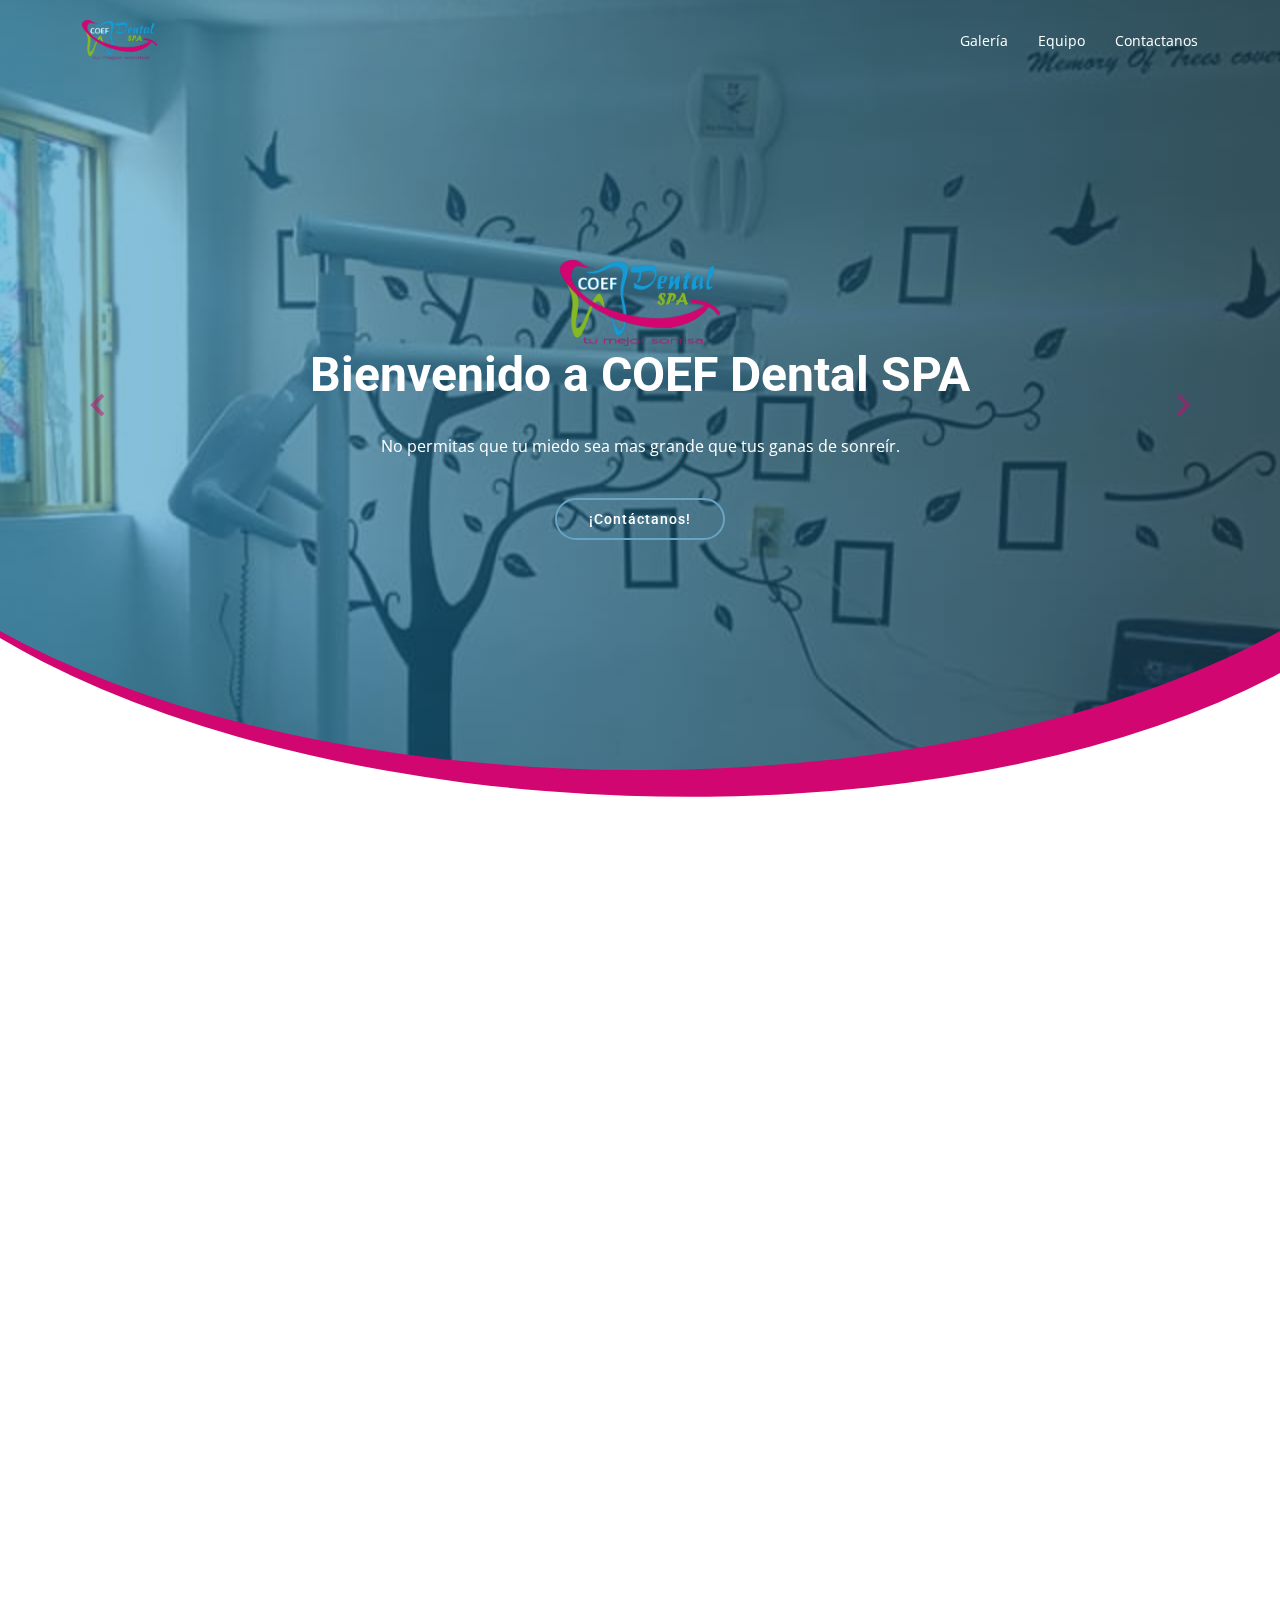
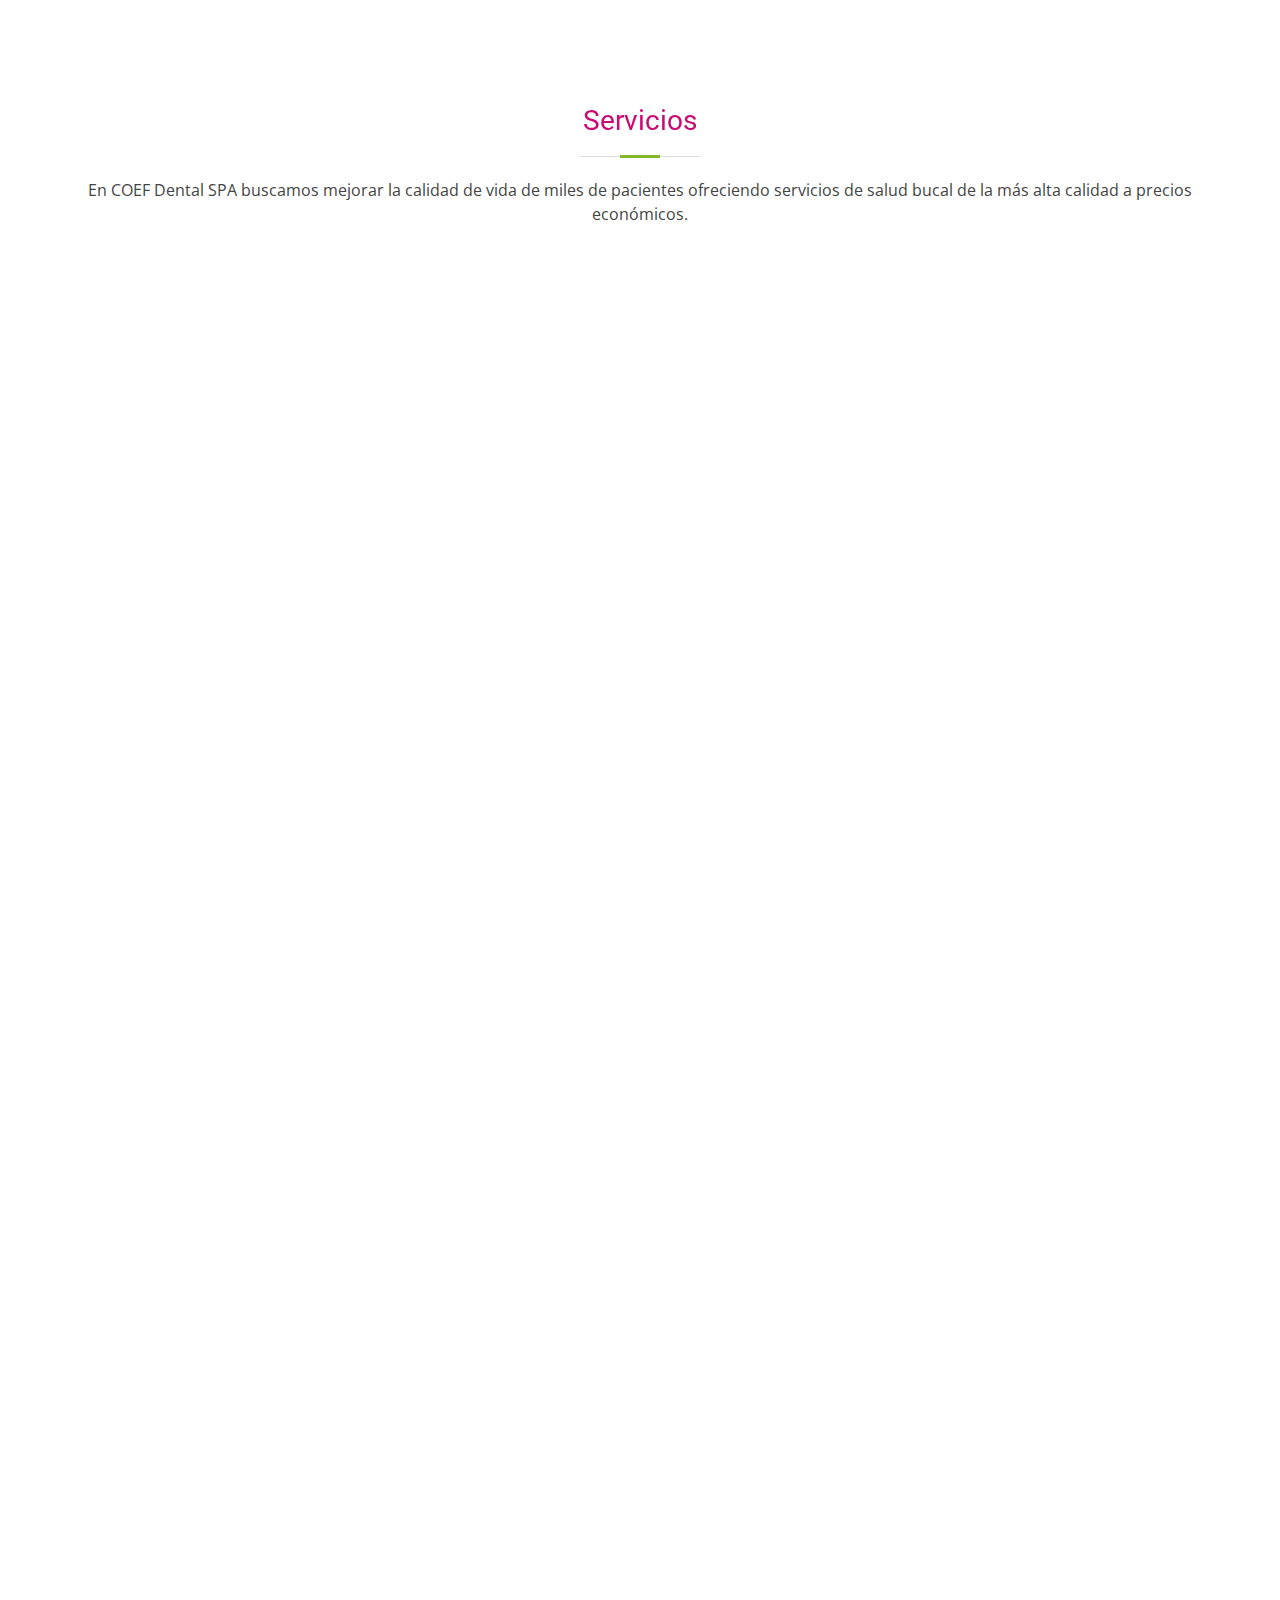
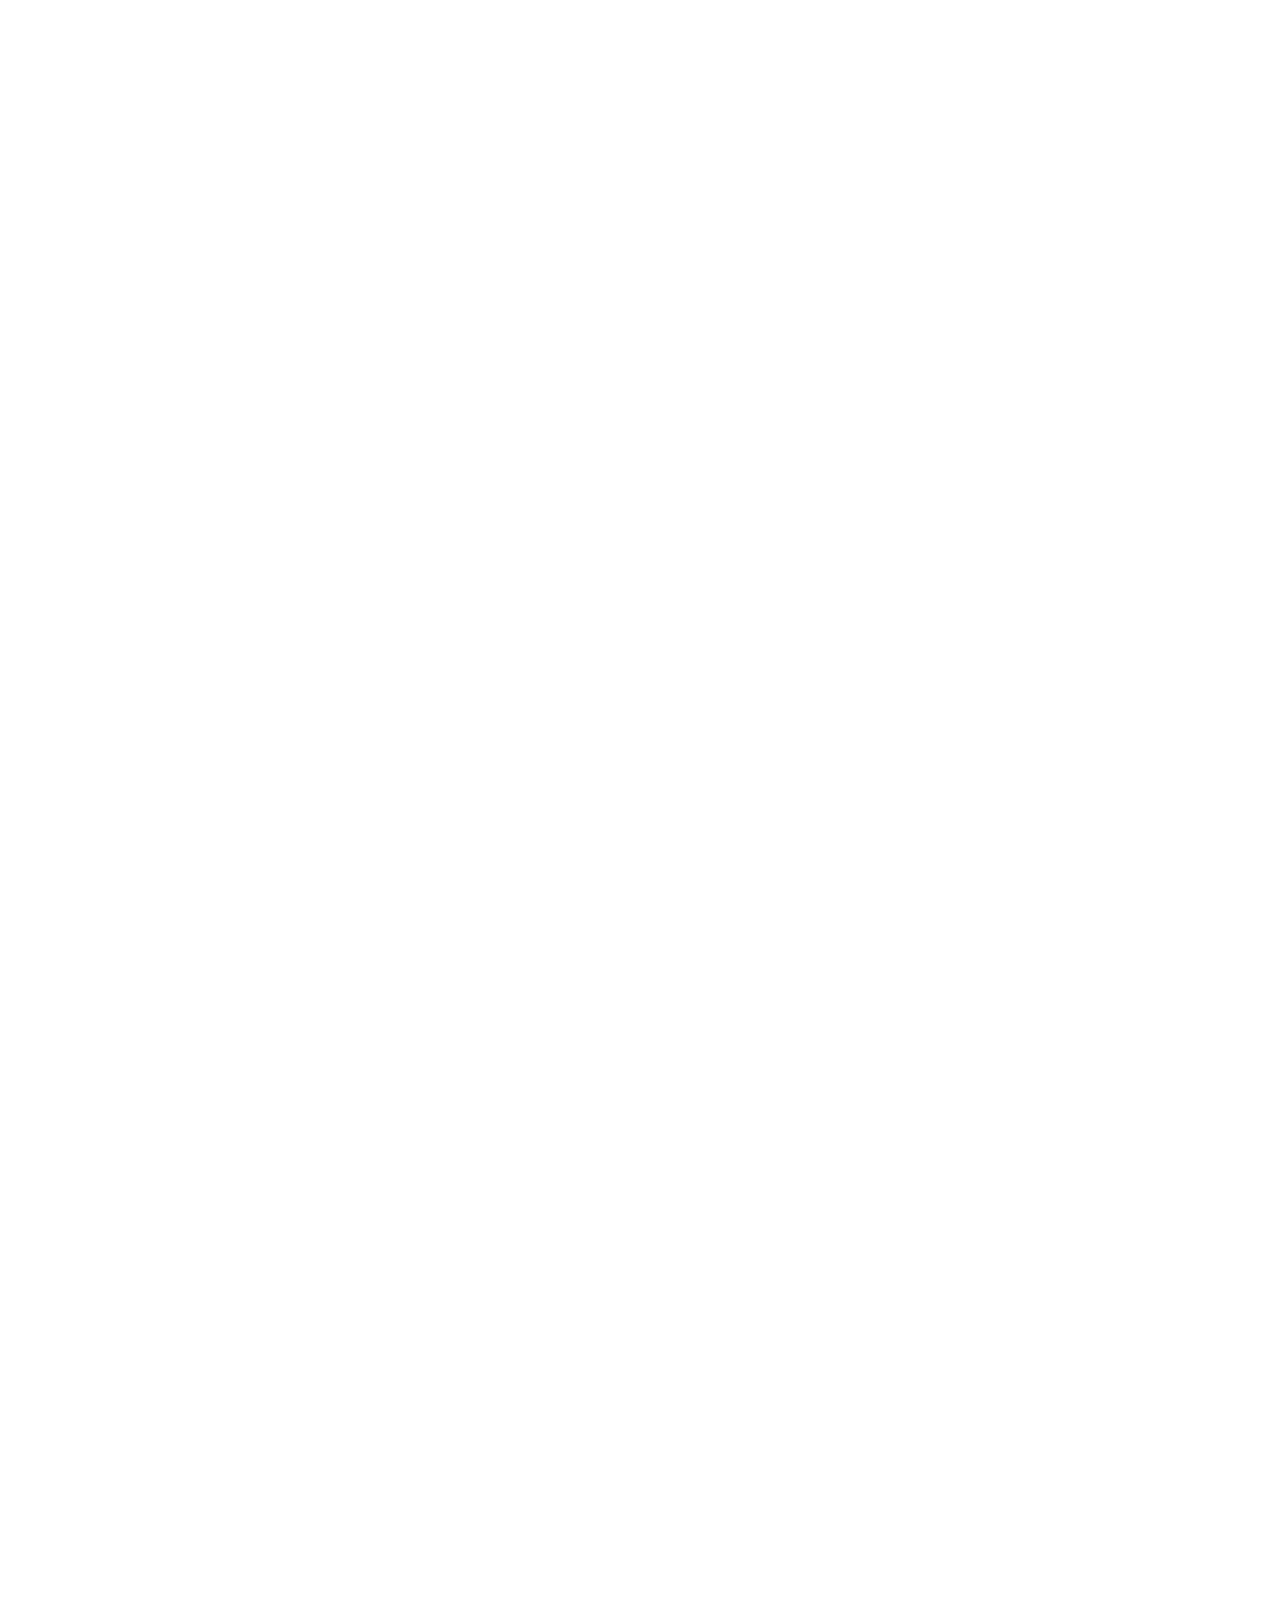
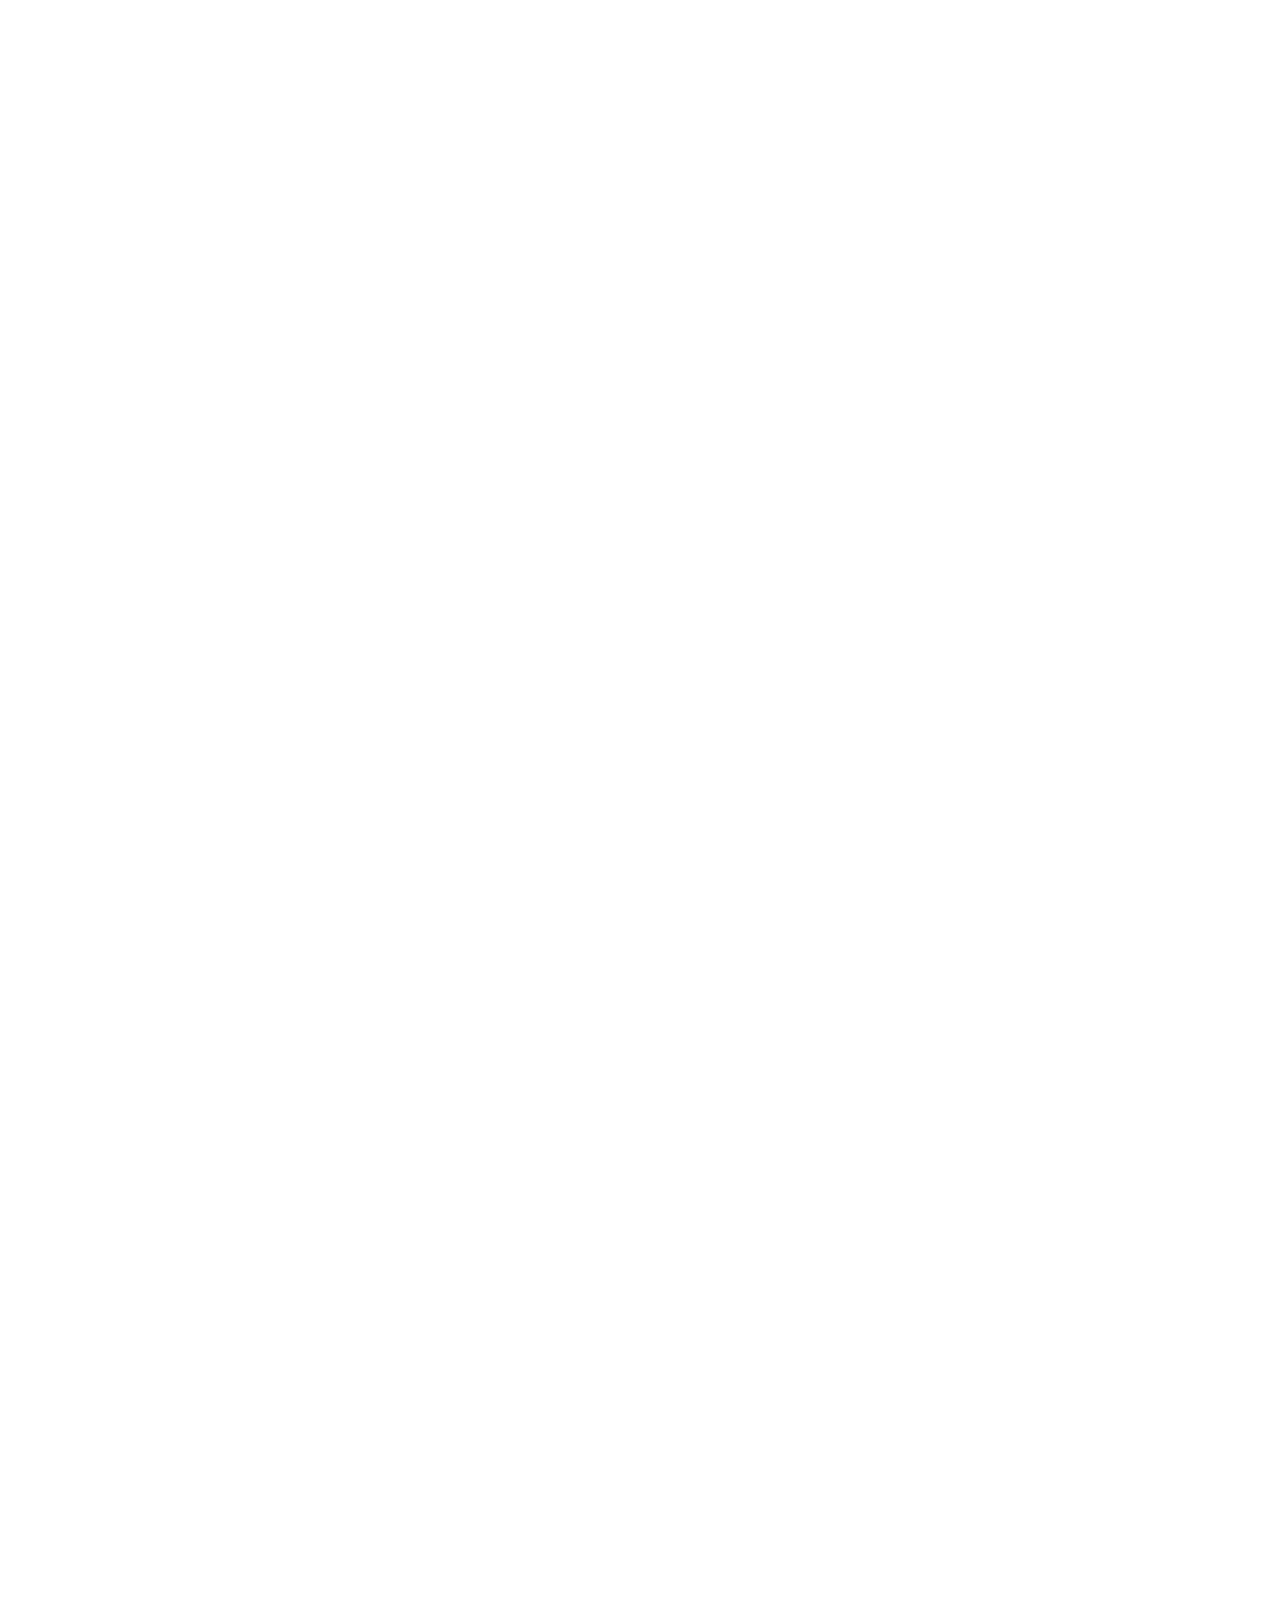
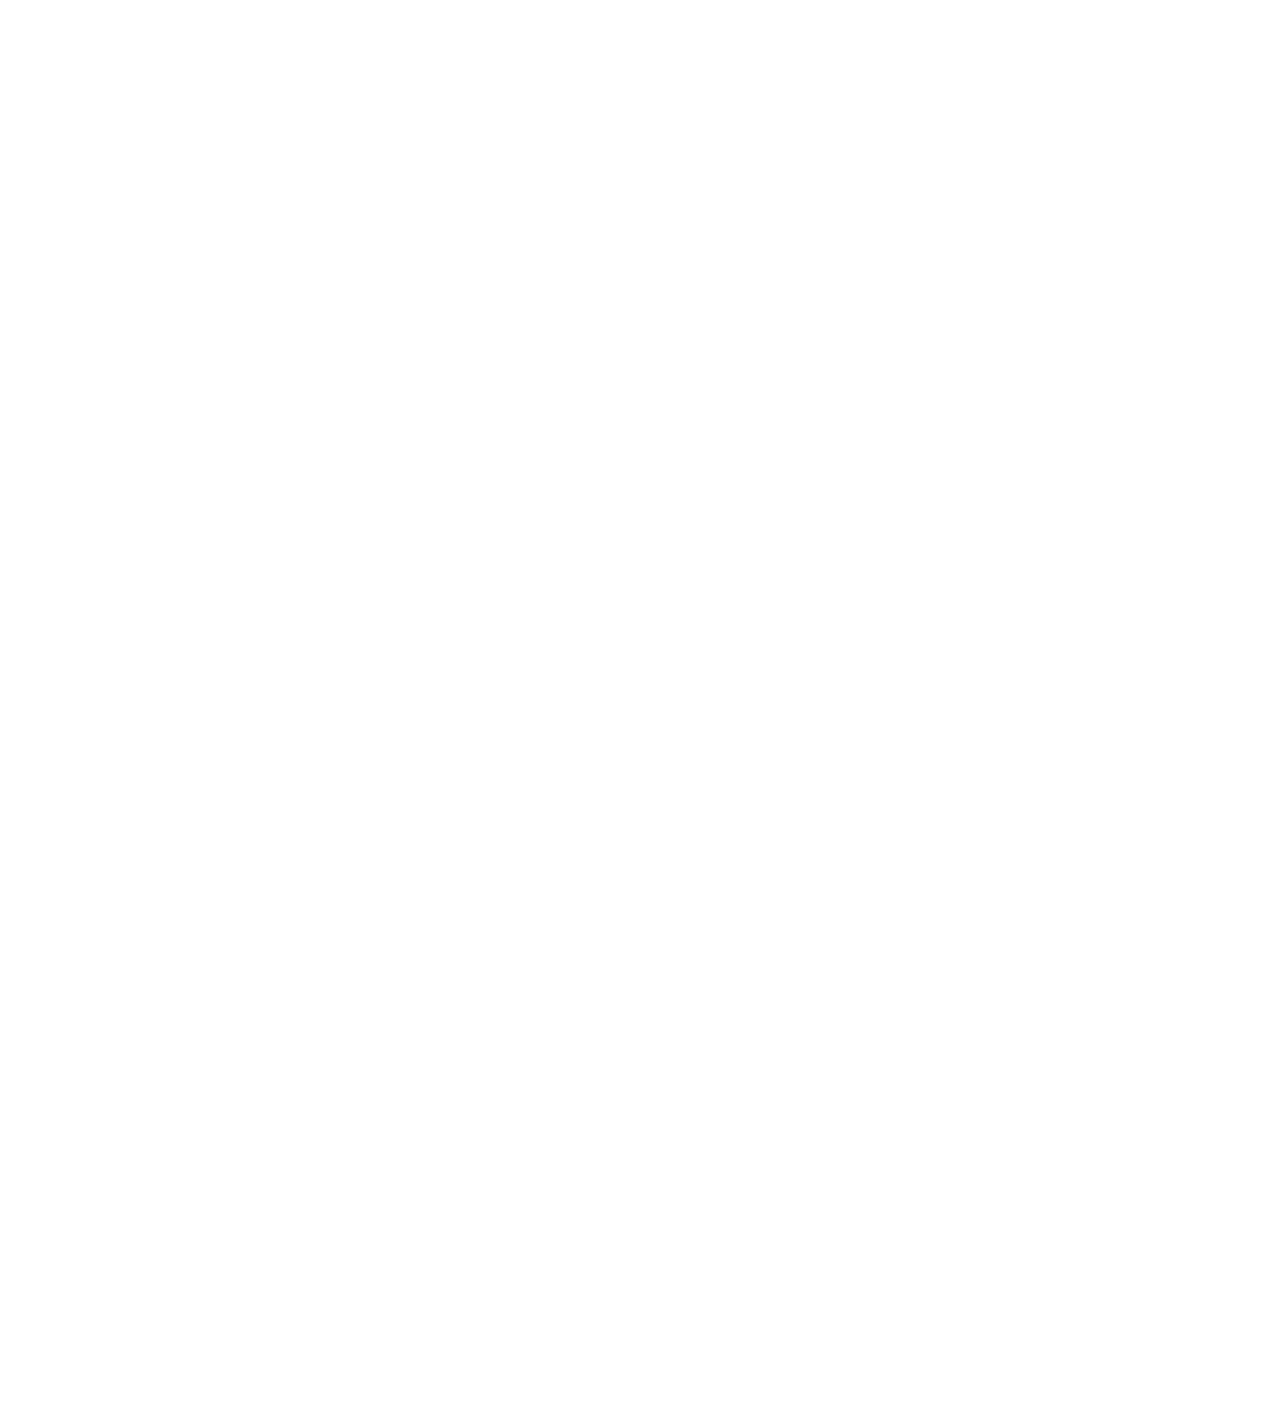
<file: index.html>
<!DOCTYPE html>
<html lang="en">

<head>
	<meta charset="utf-8">
	<meta content="width=device-width, initial-scale=1.0" name="viewport">

	<title>COEF Dental SPA</title>
	<meta content="" name="description">
	<meta content="" name="keywords">
	<meta name="author" content="djdither@gmail.com">
	<!-- Favicons -->
	<link href="assets/img/Coef.png" rel="icon">
	<link href="assets/img/apple-touch-icon.png" rel="apple-touch-icon">

	<!-- Google Fonts -->
	<link href="https://fonts.googleapis.com/css?family=Open+Sans:300,300i,400,400i,600,600i,700,700i|Roboto:300,300i,400,400i,500,500i,700,700i&display=swap" rel="stylesheet">

	<!-- Vendor CSS Files -->
	<link href="assets/vendor/animate.css/animate.min.css" rel="stylesheet">
	<link href="assets/vendor/aos/aos.css" rel="stylesheet">
	<link href="assets/vendor/bootstrap/css/bootstrap.min.css" rel="stylesheet">
	<link href="assets/vendor/bootstrap-icons/bootstrap-icons.css" rel="stylesheet">
	<link href="assets/vendor/boxicons/css/boxicons.min.css" rel="stylesheet">
	<link href="assets/vendor/glightbox/css/glightbox.min.css" rel="stylesheet">
	<link href="assets/vendor/swiper/swiper-bundle.min.css" rel="stylesheet">

	<!-- Template Main CSS File -->
	<link href="assets/css/style.css" rel="stylesheet">

	<!-- =======================================================
	* Template Name: COEF Dental SPA - v4.8.0
	* Template URL: https://bootstrapmade.com/free-bootstrap-template-corporate-COEF Dental SPA/
	* Author: BootstrapMade.com
	* License: https://bootstrapmade.com/license/
	======================================================== -->
</head>

<body>

	<!-- ======= Header ======= -->
	<header id="header" class="fixed-top d-flex align-items-center header-transparent">
		<div class="container d-flex justify-content-between align-items-center">

			<div class="logo">
				<!--<a href="/Home/Index"><img class="" src="assets/img/Dental_Spa.png"></a>
				<h1 style="display:none;" class="text-light"><a href="index.html"><span>COEF Dental SPA</span></a></h1>-->
				<!-- Uncomment below if you prefer to use an image logo -->
				<a href="index.html"><img src="assets/img/Coef Dental_Spa.png" alt="" class="img-fluid"></a>
			</div>

			<nav id="navbar" class="navbar">
				<ul>
					<!--<li><a class="active " href="index.html">Home</a></li>-->
					<!--<li><a href="about.html">About</a></li>-->
					<!--<li><a href="services.html">Services</a></li>-->
					<li><a href="portfolio.html">Galería</a></li>
					<li><a href="team.html">Equipo</a></li>
					<!--<li><a href="blog.html">Blog</a></li>-->
					<!--<li class="dropdown"><a href="#"><span>Drop Down</span> <i class="bi bi-chevron-down"></i></a>
					  <ul>
						<li><a href="#">Drop Down 1</a></li>
						<li class="dropdown"><a href="#"><span>Deep Drop Down</span> <i class="bi bi-chevron-right"></i></a>
						  <ul>
							<li><a href="#">Deep Drop Down 1</a></li>
							<li><a href="#">Deep Drop Down 2</a></li>
							<li><a href="#">Deep Drop Down 3</a></li>
							<li><a href="#">Deep Drop Down 4</a></li>
							<li><a href="#">Deep Drop Down 5</a></li>
						  </ul>
						</li>
						<li><a href="#">Drop Down 2</a></li>
						<li><a href="#">Drop Down 3</a></li>
						<li><a href="#">Drop Down 4</a></li>
					  </ul>
					</li>-->
					<li><a href="contact.html">Contactanos</a></li>
				</ul>
				<i class="bi bi-list mobile-nav-toggle"></i>
			</nav><!-- .navbar -->

		</div>
	</header><!-- End Header -->
	<!-- ======= Hero Section ======= -->
	<section id="hero" class="d-flex justify-cntent-center align-items-center">
		<div id="heroCarousel" class="container carousel carousel-fade" data-bs-ride="carousel" data-bs-interval="5000">

			<!-- Slide 1 -->
			<div class="carousel-item active">
				<div class="carousel-container">
					<a class="animate__animated animate__fadeInDown " href="index.html"><img class="Dentallog" src="assets/img/Coef Dental_Spa.png" alt="COEF COEF Dental SPA"></a>
					<h2 class="animate__animated animate__fadeInDown">Bienvenido a <span>COEF Dental SPA</span></h2>
					<p class="animate__animated animate__fadeInUp">No permitas que tu miedo sea mas grande que tus ganas de sonreír.</p>
					<a href="https://api.whatsapp.com/send?phone=525539805529&app=facebook&entry_point=page_cta" target="_blank" class="btn-get-started animate__animated animate__fadeInUp">¡Contáctanos!</a>
				</div>
			</div>

			<!-- Slide 2 -->
			<div class="carousel-item">
				<div class="carousel-container">
					<a class="animate__animated animate__fadeInDown " href="index.html"><img class="Dentallog" src="assets/img/Coef Dental_Spa.png" alt="COEF COEF Dental SPA"></a>
					<h2 class="animate__animated animate__fadeInDown">Cuídate y cuídanos</h2>
					<p class="animate__animated animate__fadeInUp">No es momento de bajar la guardia, porque la pandemia sigue vigente y nuestra salud todavía está en riesgo. Cuídate y cuídanos para qué Ecatepec se convierta en ejemplo con el uso obligatorio del cubre bocas.</p>
					<a href="https://api.whatsapp.com/send?phone=525539805529&app=facebook&entry_point=page_cta" target="_blank" class="btn-get-started animate__animated animate__fadeInUp">¡Contáctanos!</a>
				</div>
			</div>

			<!-- Slide 3 -->
			<div class="carousel-item">
				<div class="carousel-container">
					<a class="animate__animated animate__fadeInDown " href="index.html"><img class="Dentallog" src="assets/img/Coef Dental_Spa.png" alt="COEF COEF Dental SPA"></a>
					<h2 class="animate__animated animate__fadeInDown">¡Cuida tus dientes!</h2>
					<p class="animate__animated animate__fadeInUp">El tiempo lo cura todo… menos las caries, esas las cura el dentista.</p>
					<a href="https://api.whatsapp.com/send?phone=525539805529&app=facebook&entry_point=page_cta" target="_blank" class="btn-get-started animate__animated animate__fadeInUp">¡Contáctanos!</a>
				</div>
			</div>

			<a class="carousel-control-prev" href="#heroCarousel" role="button" data-bs-slide="prev">
				<span class="carousel-control-prev-icon bx bx-chevron-left" aria-hidden="true"></span>
			</a>

			<a class="carousel-control-next" href="#heroCarousel" role="button" data-bs-slide="next">
				<span class="carousel-control-next-icon bx bx-chevron-right" aria-hidden="true"></span>
			</a>

		</div>
	</section><!-- End Hero -->

	<main id="main">

		<!-- ======= Services Section ======= -->
		<!--<section class="services">
		  <div class="container">

			<div class="row">
			  <div class="col-md-6 col-lg-3 d-flex align-items-stretch" data-aos="fade-up">
				<div class="icon-box icon-box-pink">
				  <div class="icon"><i class="bx bxl-dribbble"></i></div>
				  <h4 class="title"><a href="">Lorem Ipsum</a></h4>
				  <p class="description">Voluptatum deleniti atque corrupti quos dolores et quas molestias excepturi sint occaecati cupiditate non provident</p>
				</div>
			  </div>

			  <div class="col-md-6 col-lg-3 d-flex align-items-stretch" data-aos="fade-up" data-aos-delay="100">
				<div class="icon-box icon-box-cyan">
				  <div class="icon"><i class="bx bx-file"></i></div>
				  <h4 class="title"><a href="">Sed ut perspiciatis</a></h4>
				  <p class="description">Duis aute irure dolor in reprehenderit in voluptate velit esse cillum dolore eu fugiat nulla pariatur</p>
				</div>
			  </div>

			  <div class="col-md-6 col-lg-3 d-flex align-items-stretch" data-aos="fade-up" data-aos-delay="200">
				<div class="icon-box icon-box-green">
				  <div class="icon"><i class="bx bx-tachometer"></i></div>
				  <h4 class="title"><a href="">Magni Dolores</a></h4>
				  <p class="description">Excepteur sint occaecat cupidatat non proident, sunt in culpa qui officia deserunt mollit anim id est laborum</p>
				</div>
			  </div>

			  <div class="col-md-6 col-lg-3 d-flex align-items-stretch" data-aos="fade-up" data-aos-delay="200">
				<div class="icon-box icon-box-blue">
				  <div class="icon"><i class="bx bx-world"></i></div>
				  <h4 class="title"><a href="">Nemo Enim</a></h4>
				  <p class="description">At vero eos et accusamus et iusto odio dignissimos ducimus qui blanditiis praesentium voluptatum deleniti atque</p>
				</div>
			  </div>

			</div>

		  </div>
		</section>-->
		<!-- End Services Section -->
		<!-- ======= Promotion Section ======= -->
		<section class="contact" data-aos="fade-up" data-aos-easing="ease-in-out" data-aos-duration="500">
			<div class="container">

				<div class="row">
					<div class="col-lg-12">
						<!--img-->
						<img class="img-fluid  ImgServ" src="assets/img/Redes/Coef Dental Spa Ordodoncia.png" alt="COEF COEF Dental SPA Promotions">
						<br />
						<br />
						<a href="https://api.whatsapp.com/send?phone=525539805529&app=facebook&entry_point=page_cta" target="_blank">
							<button type="button" class="mx-auto d-block btn btn-primary sppb-btn-primary">¡Agenda tu cita!</button>
						</a>
						<!--End Video-->
					</div>
				</div>
			</div>
		</section><!-- End Promotion Section -->

		<!-- ======= Features Section ======= -->
		<section class="features">
			<div class="container">

				<div class="section-title">
					<h2 class="Serv">Servicios</h2>
					<p>En COEF Dental SPA buscamos mejorar la calidad de vida de miles de pacientes ofreciendo servicios de salud bucal de la más alta calidad a precios económicos.</p>
				</div>

				<!-- ======= Why Us Section ======= -->
				<section class="why-us section-bg" data-aos="fade-up" date-aos-delay="200">
					<div class="container">

						<div class="row">
							<div class="col-lg-6 video-box">
								<!--<img src="assets/img/why-us.jpg" class="img-fluid" alt="">-->
								<!--<a href="https://youtu.be/lYBBvGvxVe4" class="venobox play-btn mb-4" data-vbtype="video" data-autoplay="true"></a>-->
								<div class="d-none d-sm-none d-md-block embed-responsive embed-responsive-16by9 justify-content-center">
									<iframe class="mx-auto d-block ImgServ" width="560" height="315" src="https://www.youtube.com/embed/lYBBvGvxVe4" title="YouTube video player" frameborder="0" allow="accelerometer; autoplay; clipboard-write; encrypted-media; gyroscope; picture-in-picture" allowfullscreen></iframe>
								</div>
								<div class="d-block d-sm-block d-md-none embed-responsive embed-responsive-16by9 justify-content-center">
									<iframe class="mx-auto d-block ImgServ" width="315" height="auto" src="https://www.youtube.com/embed/lYBBvGvxVe4" title="YouTube video player" frameborder="0" allow="accelerometer; autoplay; clipboard-write; encrypted-media; gyroscope; picture-in-picture" allowfullscreen></iframe>
								</div>
								<br />
								<div class="icon-box">
									<div class="icon"><i class="bx bxs-hand-right"></i></div>
									<h2 style="text-align: center; line-height: 80px;"><a href="https://api.whatsapp.com/send?phone=525539805529&app=facebook&entry_point=page_cta" class="btn-get-started">¡Contáctanos!</a></h2>
								</div>
							</div>

							<div class="col-lg-6 d-flex flex-column justify-content-center p-5">

								<div class="icon-box">
									<div class="icon"><i class="bx bx-message-rounded-add"></i></div>
									<h4 class="title"><a href="">El bruxismo</a></h4>
									<p class="description">El bruxismo es un trastorno en el que rechinas, crujes o aprietas los dientes.</p>
								</div>

								<div class="icon-box">
									<div class="icon"><i class="bx bx-message-rounded-check"></i></div>
									<h4 class="title"><a href="">Causas</a></h4>
									<p class="description">Si tienes bruxismo, es posible que, de manera inconsciente, aprietes los dientes cuando estás despierto (bruxismo diurno) o que los aprietes o rechines mientras duermes (bruxismo nocturno).</p>
								</div>

							</div>
						</div>

					</div>
				</section><!-- End Why Us Section -->


				<div class="row" data-aos="fade-up">
					<div class="col-md-5">
						<img src="assets/img/features-1.png" class="img-fluid  ImgServ" alt="Ortodoncia - COEF Dental SPA">
					</div>
					<div class="col-md-7 pt-4">
						<h3 class="Serv">Ortodoncia</h3>
						<p class="fst-italic">
							La ortodoncia es la rama de la odontología que corrige la mala posición de los huesos y dientes mediante la aplicación de diferentes tipos de fuerzas con aparatos.
						</p>
						<ul>
							<li><i class="bi bi-check"></i> Por lo tanto, la ortodoncia tiene como objetivo contribuir al bienestar del paciente, mejorando la función y la estética de sus dientes.</li>
							<li><i class="bi bi-check"></i> Los aparatos utilizados pueden ser fijos (bandas y brackets) o removibles</li>
						</ul>
						<a href="https://api.whatsapp.com/send?phone=525539805529&app=facebook&entry_point=page_cta" target="_blank">
							<button type="button" class="mx-auto d-block btn btn-primary sppb-btn-primary">¡Agenda tu cita!</button>
						</a>
					</div>
				</div>

				<div class="row" data-aos="fade-up">
					<div class="col-md-5 order-1 order-md-2">
						<img src="assets/img/features-2.png" class="img-fluid ImgServ" alt="Endodoncias - COEF Dental SPA">
					</div>
					<div class="col-md-7 pt-5 order-2 order-md-1">
						<h3 class="Serv">Endodoncias</h3>
						<p class="fst-italic">
							La endodoncia es un tratamiento para dientes infectados o descompuestos gravemente cuya causa parte del nervio del diente.
						</p>
						<p>
							Algunos de los síntomas más comunes que pueden hacer pensar en la necesidad de una endodoncia son:
						</p>
						<ul>
							<li><i class="bi bi-check"></i>Dolor</li>
							<li><i class="bi bi-check"></i>Sensibilidad al calor o al frío de manera prolongada</li>
							<li><i class="bi bi-check"></i>Sensibilidad a la hora de masticar y al tacto</li>
							<li><i class="bi bi-check"></i>Hinchazón de las encías y decoloración</li>
						</ul>
						<a href="https://api.whatsapp.com/send?phone=525539805529&app=facebook&entry_point=page_cta" target="_blank">
							<button type="button" class="mx-auto d-block btn btn-primary sppb-btn-primary">¡Agenda tu cita!</button>
						</a>
					</div>
				</div>

				<div class="row" data-aos="fade-up">
					<div class="col-md-5">
						<img src="assets/img/features-3.png" class="img-fluid ImgServ" alt="Blanqueamiento  Dental - COEF Dental SPA">
					</div>
					<div class="col-md-7 pt-5">
						<h3 class="Serv">Blanqueamiento  Dental</h3>
						<p>Con el paso del tiempo, los dientes pierden su color original, y tienden a oscurecerse en tono además de perder un semblante saludable y brillante, se trata de un hecho inevitable, pero si solucionable.</p>
						<ul>
							<li><i class="bi bi-check"></i> Devuelve luminosidad a tus dientes y recupera su color natural.</li>
							<li><i class="bi bi-check"></i> Es un tratamiento cuyo objetivo es aclarar el color de los dientes.</li>
						</ul>
						<a href="https://api.whatsapp.com/send?phone=525539805529&app=facebook&entry_point=page_cta" target="_blank">
							<button type="button" class="mx-auto d-block btn btn-primary sppb-btn-primary">¡Agenda tu cita!</button>
						</a>
					</div>
				</div>

				<div class="row" data-aos="fade-up">
					<div class="col-md-5 order-1 order-md-2">
						<img src="assets/img/features-4.png" class="img-fluid ImgServ" alt="Bichectomia - COEF Dental SPA">
					</div>
					<div class="col-md-7 pt-5 order-2 order-md-1">
						<h3 class="Serv">Bichectomia</h3>
						<p class="fst-italic">
							Es una cirugía en donde se hace una incisión aproximadamente de 1 cm por dentro de la boca, se busca el tejido graso encapsulado (bolsas de Bichat) y se retiran para mejorar los rasgos faciales.
						</p>
						<p>
							Creando una ilusión óptica de tener una cara más alargada y delgada mejorando el aspecto estético.
						</p>
						<a href="https://api.whatsapp.com/send?phone=525539805529&app=facebook&entry_point=page_cta" target="_blank">
							<button type="button" class="mx-auto d-block btn btn-primary sppb-btn-primary">¡Agenda tu cita!</button>
						</a>
					</div>
				</div>

				<div class="row" data-aos="fade-up">
					<div class="col-md-5">
						<img src="assets/img/features-6.png" class="img-fluid ImgServ" alt="Implantes Dentales - COEF Dental SPA">
					</div>
					<div class="col-md-7 pt-5">
						<h3 class="Serv">Implantes Dentales</h3>
						<p>Los implantes son elementos metálicos que se ubican quirúrgicamente en los huesos maxilares, debajo de las encías. Una vez colocados en el lugar, el dentista puede colocar sobre ellos las coronas o puentes fijos que reemplazarán a las piezas dentarias perdidas.</p>
						<a href="https://api.whatsapp.com/send?phone=525539805529&app=facebook&entry_point=page_cta" target="_blank">
							<button type="button" class="mx-auto d-block btn btn-primary sppb-btn-primary">¡Agenda tu cita!</button>
						</a>
					</div>
				</div>

				<div class="row" data-aos="fade-up">
					<div class="col-md-5 order-1 order-md-2">
						<img src="assets/img/features-7.png" class="img-fluid ImgServ" alt="Cirugía de tercer molar - COEF Dental SPA">
					</div>
					<div class="col-md-7 pt-5 order-2 order-md-1">
						<h3 class="Serv">Cirugía de tercer molar</h3>
						<p class="fst-italic">
							La Cirugía de tercer molar o cirugía de las muelas del juicio, es un procedimiento quirúrgico para extraer los terceros molares, que son las últimas muelas en erupcionar, con frecuencia la boca no tiene suficiente espacio libre para acomodarse todos los dientes y al estar retenidos son capaces de generar numerosas complicaciones.
						</p>
						<a href="https://api.whatsapp.com/send?phone=525539805529&app=facebook&entry_point=page_cta" target="_blank">
							<button type="button" class="mx-auto d-block btn btn-primary sppb-btn-primary">¡Agenda tu cita!</button>
						</a>
					</div>
				</div>

				<div class="row" data-aos="fade-up">
					<div class="col-md-5">
						<img src="assets/img/features-8.png" class="img-fluid ImgServ" alt="Resinas altamente estéticas - COEF Dental SPA">
					</div>
					<div class="col-md-7 pt-5">
						<h3 class="Serv">Resinas altamente estéticas</h3>
						<p>
							Las resinas de alta estética es una solución para corregir: pequeñas imperfecciones, fracturas menores, caries, alteraciones de color, formas inadecuadas, dientes pequeños, etc.

							Las resinas de alta estética son del color del diente y se colocan en la superficie de los mismos para igualar su apariencia natural. Esto se hace después de eliminar algunas caries, fracturas que haya que restaurar; espacios entre los dientes y pequeñas imperfecciones, diente pequeño. En La Clínica Dental, utilizamos resinas de alta estética y de la más alta calidad, para lograr que sea imperceptible y poder lucir una sonrisa brillante.
						</p>
						<a href="https://api.whatsapp.com/send?phone=525539805529&app=facebook&entry_point=page_cta" target="_blank">
							<button type="button" class="mx-auto d-block btn btn-primary sppb-btn-primary">¡Agenda tu cita!</button>
						</a>
					</div>
				</div>

				<div class="row" data-aos="fade-up">
					<div class="col-md-5 order-1 order-md-2">
						<img src="assets/img/features-9.png" class="img-fluid ImgServ" alt="Coronas de zirconia - COEF Dental SPA">
					</div>
					<div class="col-md-7 pt-5 order-2 order-md-1">
						<h3 class="Serv">Coronas de zirconia</h3>
						<p class="fst-italic">
							Las coronas de circonio -o zirconio- son un método muy efectivo para recuperar la estética dental.
							<ul>
								<li><i class="bi bi-check"></i> También aportan una mayor resistencia al diente en caso de que este haya perdido parte de su superficie, y puede sustituirlo si al paciente le falta una pieza dental.</li>
								<li><i class="bi bi-check"></i> Gracias a las fundas dentales, la persona recupera la funcionalidad de su mandíbula e impide los peligros de la falta de dientes, como por ejemplo, la pérdida de hueso.</li>
								<li><i class="bi bi-check"></i> Es importante que, en ambos casos (tanto si se ha producido la pérdida de una pieza dental como si el diente natural está dañado), se refuerce la zona para evitar mayores problemas.</li>
							</ul>
						</p>
						<a href="https://api.whatsapp.com/send?phone=525539805529&app=facebook&entry_point=page_cta" target="_blank">
							<button type="button" class="mx-auto d-block btn btn-primary sppb-btn-primary">¡Agenda tu cita!</button>
						</a>
					</div>
				</div>

			</div>
		</section><!-- End Features Section -->

		<!-- ======= Tetstimonials Section ======= -->
		<section class="testimonials" data-aos="fade-up">
			<div class="container">

				<div class="section-title">
					<h2 class="Serv">Nuestras redes sociales</h2>
					<p>Visita nuestras redes sociales para esta en contacto, puedes encontrar promociones, descuentos e indicaciones de tratamientos dentales.</p>
				</div>

				<div class="testimonials-carousel swiper">
					<div class="swiper-wrapper">
						<div class="testimonial-item swiper-slide">
							<a href="https://www.facebook.com/COEF-Dental-SPA-782970758502606/?__tn__=-UC*F" target="_blank">
								<img src="assets/img/Redes/COEF Dental SPA_Facebook.png" class="testimonial-img" alt="">
							</a>
							<h3>Facebook</h3>
							<h4>COEF Dental SPA</h4>
							<p>
								<i class="bx bxs-quote-alt-left quote-icon-left"></i>
								En Facebook, puedes ver muchos de los casos clínicos e historias de nuestros clientes, no solo cuidamos tu salud dental, formamos parte de la comunidad.
								<i class="bx bxs-quote-alt-right quote-icon-right"></i>
							</p>
						</div>

						<div class="testimonial-item swiper-slide">
							<a href="https://twitter.com/SpaMeor" target="_blank">
								<img src="assets/img/Redes/COEF Dental SPA Twitter.png" class="testimonial-img" alt="Denta Spa Twitter">
							</a>

							<h3>Twitter</h3>
							<h4>COEF Dental SPA</h4>
							<p>
								<i class="bx bxs-quote-alt-left quote-icon-left"></i>
								Síguenos en twitter utilicemos el microblogging, para crear una comunicación, recuerda que manejamos muchos consejos dentales.
								<i class="bx bxs-quote-alt-right quote-icon-right"></i>
							</p>
						</div>

						<div class="testimonial-item swiper-slide">
							<a href="https://www.youtube.com/channel/UCYCFlMgtsr-5QurxvOlDYjw" target="_blank">
								<img src="assets/img/Redes/COEF Dental SPA Youtube.png" class="testimonial-img" alt="COEF Dental SPA Youtube">
							</a>
							<h3>Youtube</h3>
							<h4>COEF Dental SPA</h4>
							<p>
								<i class="bx bxs-quote-alt-left quote-icon-left"></i>
								Sigue nuestros contenidos y encuentra una nueva opción para entretenimiento dedicado al cuidado dental.
								<i class="bx bxs-quote-alt-right quote-icon-right"></i>
							</p>
						</div>

						<div class="testimonial-item swiper-slide">
							<a href="https://www.instagram.com/dentalspatumejorsonrisa/" target="_blank">
								<img src="assets/img/Redes/COEF Dental SPA Instagram.png" class="testimonial-img" alt="COEF Dental SPA Instagram">
							</a>
							<h3>Instagram</h3>
							<h4>COEF Dental SPA</h4>
							<p>
								<i class="bx bxs-quote-alt-left quote-icon-left"></i>
								Síguenos en Instagram no compartimos efectos o videos con cambios de estilo por de medio de IA, nosotros te mostramos un cambio estético dental.
								<i class="bx bxs-quote-alt-right quote-icon-right"></i>
							</p>
						</div>

						<div class="testimonial-item swiper-slide">
							<a href="https://api.whatsapp.com/send?phone=525539805529&app=facebook&entry_point=page_cta" target="_blank">
								<img src="assets/img/Redes/COEF Dental SPA Whatsapp.png" class="testimonial-img" alt="COEF Dental SPA Whatsapp">
							</a>
							<h3>Whatsapp</h3>
							<h4>COEF Dental SPA</h4>
							<p>
								<i class="bx bxs-quote-alt-left quote-icon-left"></i>
								Estamos interesados en tener comunicación oportuna par brindarte nuestros servicios, contáctanos y agenda tu cita solo da clic a la imagen de ¡Whatsapp!
								<i class="bx bxs-quote-alt-right quote-icon-right"></i>
							</p>
						</div>
					</div>
					<div class="swiper-pagination"></div>
				</div>

			</div>
		</section><!-- End Ttstimonials Section -->

		<!--Tetimonials vid-->
		<div class="container" data-aos="fade-up">
			<div class="section-title">
				<h2 class="Serv">Testimonio</h2>
				<p>Sra. Julia Quiroz, en <b>COEF Dental Spa</b> estamos comprometidos con su satisfacción y agradecemos sus comentarios.</p>
			</div>
			<div class="row">

				<div class="col-lg-12 entries">
					<article class="entry">
						<div class="entry-img video-box">
							<div class="d-none d-sm-none d-md-block embed-responsive embed-responsive-16by9 justify-content-center">
								<iframe class="mx-auto d-block ImgServ" width="560" height="315" src="https://www.youtube.com/embed/QlAeunjT9cs" title="YouTube video player" frameborder="0" allow="accelerometer; autoplay; clipboard-write; encrypted-media; gyroscope; picture-in-picture" allowfullscreen></iframe>
							</div>
							<div class="d-block d-sm-block d-md-none embed-responsive embed-responsive-16by9 justify-content-center">
								<iframe class="mx-auto d-block ImgServ" width="315" height="auto" src="https://www.youtube.com/embed/QlAeunjT9cs" title="YouTube video player" frameborder="0" allow="accelerometer; autoplay; clipboard-write; encrypted-media; gyroscope; picture-in-picture" allowfullscreen></iframe>
							</div>
						</div>
						<br />

					</article><!-- End blog entry -->
					<br />
					<a href="https://api.whatsapp.com/send?phone=525539805529&app=facebook&entry_point=page_cta" target="_blank">
						<button type="button" class="mx-auto d-block btn btn-primary sppb-btn-primary">¡Agenda tu cita!</button>
					</a>
					<br />
				</div>
			</div>
		</div>
		<!--End testimonials vid-->

	</main><!-- End #main -->
	<!-- ======= Footer ======= -->
	<footer id="footer" data-aos="fade-up" data-aos-easing="ease-in-out" data-aos-duration="500">

		<!--<div class="footer-newsletter">
		  <div class="container">
			<div class="row">
			  <div class="col-lg-6">
				<h4>Our Newsletter</h4>
				<p>Tamen quem nulla quae legam multos aute sint culpa legam noster magna</p>
			  </div>
			  <div class="col-lg-6">
				<form action="" method="post">
				  <input type="email" name="email"><input type="submit" value="Subscribe">
				</form>
			  </div>
			</div>
		  </div>
		</div>-->

		<div class="footer-top">
			<div class="container">
				<div class="row">

					<div class="col-lg-3 col-md-6 footer-links">
						<h4>Enlaces útiles</h4>
						<ul>
							<li><i class="bx bx-chevron-right"></i> <a href="#">Home</a></li>
							<li><i class="bx bx-chevron-right"></i> <a href="portfolio.html">Galería</a></li>
							<li><i class="bx bx-chevron-right"></i> <a href="team.html">Equipo</a></li>
							<li><i class="bx bx-chevron-right"></i> <a href="contact.html">Contactanos</a></li>
							<!--<li><i class="bx bx-chevron-right"></i> <a href="#">Privacy policy</a></li>-->
						</ul>
					</div>

					<div class="col-lg-3 col-md-6 footer-links">
						<h4>COEF Dental SPA</h4>
						<!--<ul>
						  <li><i class="bx bx-chevron-right"></i> <a href="#">Web Design</a></li>
						  <li><i class="bx bx-chevron-right"></i> <a href="#">Web Development</a></li>
						  <li><i class="bx bx-chevron-right"></i> <a href="#">Product Management</a></li>
						  <li><i class="bx bx-chevron-right"></i> <a href="#">Marketing</a></li>
						  <li><i class="bx bx-chevron-right"></i> <a href="#">Graphic Design</a></li>
						</ul>-->
						<a class="animate__animated animate__fadeInDown " href="index.html"><img class="Dentallog" src="assets/img/COEF Dental SPA mge.png" alt="COEF COEF Dental SPA"></a>
					</div>

					<div class="col-lg-3 col-md-6 footer-contact">
						<h4>Contactanos</h4>
						<p>
							Sta. Rita, Diego Rivera &<br>
							Col. Campiña de Aragon, CP: 55130<br>
							Ecatepec de Morelos, Méx. Méx. <br><br>
							<strong>Teléfono :</strong> 55 39 80 55 29<br>
							<strong>Teléfono 2:</strong> 55 57 90 82 62<br>
						</p>

					</div>

					<div class="col-lg-3 col-md-6 footer-info">
						<h3>Acerca de COEF Dental SPA</h3>
						<p>En COEF Dental SPA buscamos mejorar la calidad de vida de miles de pacientes ofreciendo servicios de salud bucal de la más alta calidad a precios económicos.</p>
						<div class="social-links mt-3">
							<a href="https://twitter.com/SpaMeor" target="_blank" class="twitter"><i class="bx bxl-twitter"></i></a>
							<a href="https://www.facebook.com/COEF-Dental-SPA-782970758502606/?__tn__=-UC*F" target="_blank" class="facebook"><i class="bx bxl-facebook"></i></a>
							<a href="https://www.instagram.com/dentalspatumejorsonrisa/" target="_blank" class="instagram"><i class="bx bxl-instagram"></i></a>
							<a href="https://www.youtube.com/channel/UCYCFlMgtsr-5QurxvOlDYjw" target="_blank" class="linkedin"><i class="bx bxl-youtube"></i></a>
						</div>
					</div>

				</div>
			</div>
		</div>

		<div class="container">
			<div class="copyright">
				&copy; Copyright <strong><span>COEF Dental SPA</span></strong>. All Rights Reserved
			</div>
			<div class="credits">
				<!-- All the links in the footer should remain intact. -->
				<!-- You can delete the links only if you purchased the pro version. -->
				<!-- Licensing information: https://bootstrapmade.com/license/ -->
				<!-- Purchase the pro version with working PHP/AJAX contact form: https://bootstrapmade.com/free-bootstrap-template-corporate-COEF Dental SPA/ -->
				Designed by <a href="https://didymas.github.io/Mi-CV-Dithier/" target="_blank">Dithier Macias</a>
			</div>
		</div>
	</footer><!-- End Footer -->

	<a href="#" class="back-to-top d-flex align-items-center justify-content-center"><i class="bi bi-arrow-up-short"></i></a>

	<!-- Vendor JS Files -->
	<script src="assets/vendor/purecounter/purecounter.js"></script>
	<script src="assets/vendor/aos/aos.js"></script>
	<script src="assets/vendor/bootstrap/js/bootstrap.bundle.min.js"></script>
	<script src="assets/vendor/glightbox/js/glightbox.min.js"></script>
	<script src="assets/vendor/isotope-layout/isotope.pkgd.min.js"></script>
	<script src="assets/vendor/swiper/swiper-bundle.min.js"></script>
	<script src="assets/vendor/waypoints/noframework.waypoints.js"></script>
	<script src="assets/vendor/php-email-form/validate.js"></script>

	<!-- Template Main JS File -->
	<script src="assets/js/main.js"></script>

</body>

</html>
</file>
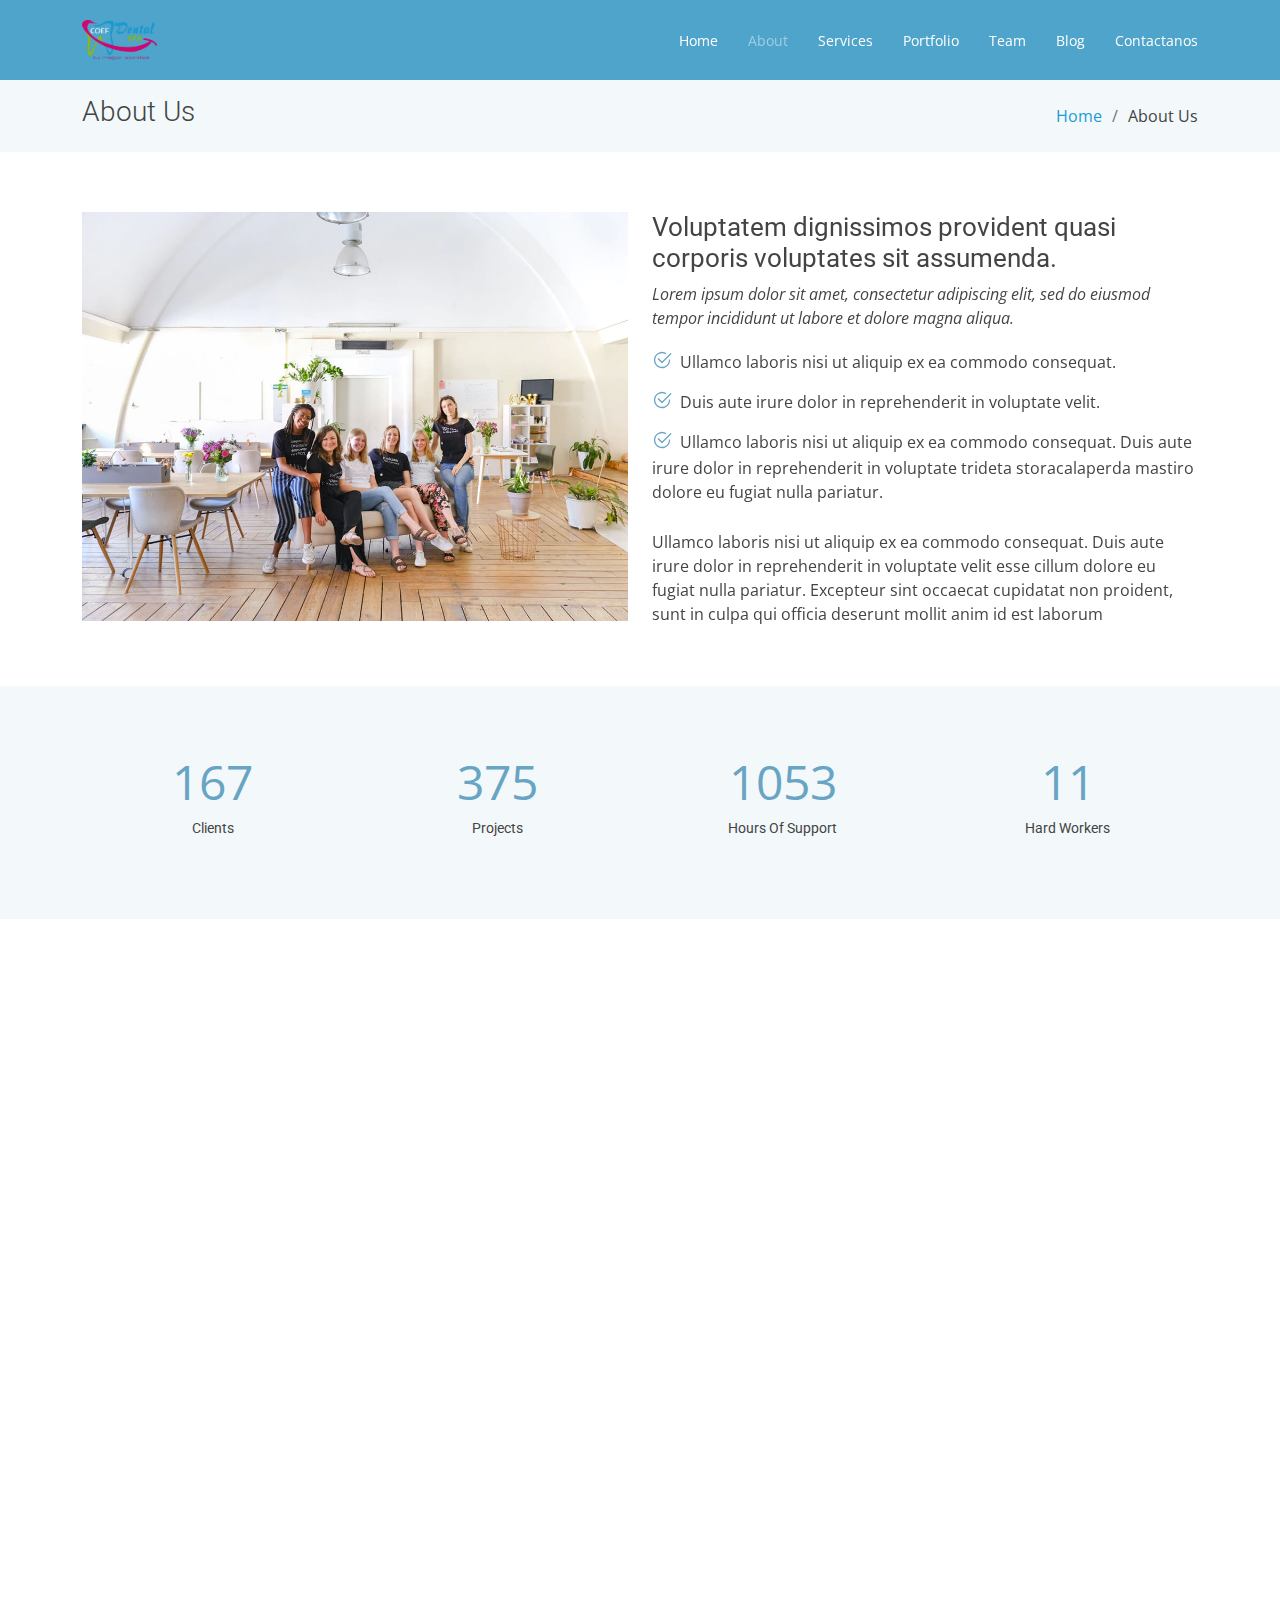
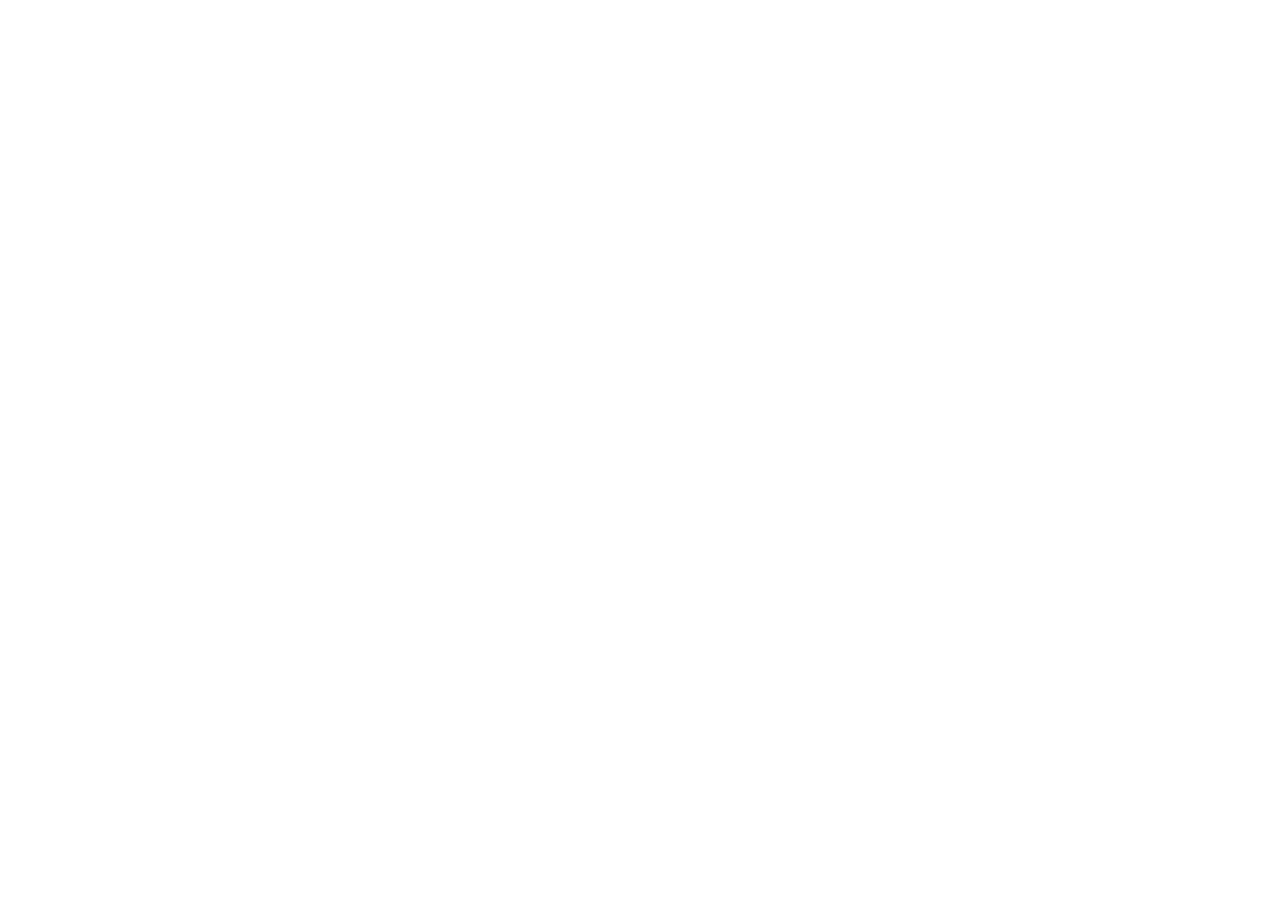
<file: about.html>
<!DOCTYPE html>
<html lang="en">

<head>
    <meta charset="utf-8">
    <meta content="width=device-width, initial-scale=1.0" name="viewport">

    <title>About - COEF Dental SPA</title>
    <meta content="" name="description">
    <meta content="" name="keywords">
    <meta name="author" content="djdither@gmail.com">
    <!-- Favicons -->
    <link href="assets/img/Coef.png" rel="icon">
    <link href="assets/img/apple-touch-icon.png" rel="apple-touch-icon">

    <!-- Google Fonts -->
    <link href="https://fonts.googleapis.com/css?family=Open+Sans:300,300i,400,400i,600,600i,700,700i|Roboto:300,300i,400,400i,500,500i,700,700i&display=swap" rel="stylesheet">

    <!-- Vendor CSS Files -->
    <link href="assets/vendor/animate.css/animate.min.css" rel="stylesheet">
    <link href="assets/vendor/aos/aos.css" rel="stylesheet">
    <link href="assets/vendor/bootstrap/css/bootstrap.min.css" rel="stylesheet">
    <link href="assets/vendor/bootstrap-icons/bootstrap-icons.css" rel="stylesheet">
    <link href="assets/vendor/boxicons/css/boxicons.min.css" rel="stylesheet">
    <link href="assets/vendor/glightbox/css/glightbox.min.css" rel="stylesheet">
    <link href="assets/vendor/swiper/swiper-bundle.min.css" rel="stylesheet">

    <!-- Template Main CSS File -->
    <link href="assets/css/style.css" rel="stylesheet">

    <!-- =======================================================
    * Template Name: COEF Dental SPA - v4.8.0
    * Template URL: https://bootstrapmade.com/free-bootstrap-template-corporate-COEF Dental SPA/
    * Author: BootstrapMade.com
    * License: https://bootstrapmade.com/license/
    ======================================================== -->
</head>

<body>

  <!-- ======= Header ======= -->
  <header id="header" class="fixed-top d-flex align-items-center ">
    <div class="container d-flex justify-content-between align-items-center">

        <div class="logo">
            <!--<h1 class="text-light"><a href="index.html"><span>COEF Dental SPA</span></a></h1>-->
            <!-- Uncomment below if you prefer to use an image logo -->
            <a href="index.html"><img src="assets/img/Coef Dental_Spa.png" alt="" class="img-fluid"></a>
        </div>

      <nav id="navbar" class="navbar">
        <ul>
          <li><a class="" href="index.html">Home</a></li>
          <li><a class="active" href="about.html">About</a></li>
          <li><a href="services.html">Services</a></li>
          <li><a href="portfolio.html">Portfolio</a></li>
          <li><a href="team.html">Team</a></li>
          <li><a href="blog.html">Blog</a></li>
          <!--<li class="dropdown"><a href="#"><span>Drop Down</span> <i class="bi bi-chevron-down"></i></a>
            <ul>
              <li><a href="#">Drop Down 1</a></li>
              <li class="dropdown"><a href="#"><span>Deep Drop Down</span> <i class="bi bi-chevron-right"></i></a>
                <ul>
                  <li><a href="#">Deep Drop Down 1</a></li>
                  <li><a href="#">Deep Drop Down 2</a></li>
                  <li><a href="#">Deep Drop Down 3</a></li>
                  <li><a href="#">Deep Drop Down 4</a></li>
                  <li><a href="#">Deep Drop Down 5</a></li>
                </ul>
              </li>
              <li><a href="#">Drop Down 2</a></li>
              <li><a href="#">Drop Down 3</a></li>
              <li><a href="#">Drop Down 4</a></li>
            </ul>
          </li>-->
          <li><a href="contact.html">Contactanos</a></li>
        </ul>
        <i class="bi bi-list mobile-nav-toggle"></i>
      </nav><!-- .navbar -->

    </div>
  </header><!-- End Header -->

  <main id="main">

    <!-- ======= About Us Section ======= -->
    <section class="breadcrumbs">
      <div class="container">

        <div class="d-flex justify-content-between align-items-center">
          <h2>About Us</h2>
          <ol>
            <li><a href="index.html">Home</a></li>
            <li>About Us</li>
          </ol>
        </div>

      </div>
    </section><!-- End About Us Section -->

    <!-- ======= About Section ======= -->
    <section class="about" data-aos="fade-up">
      <div class="container">

        <div class="row">
          <div class="col-lg-6">
            <img src="assets/img/about.jpg" class="img-fluid" alt="">
          </div>
          <div class="col-lg-6 pt-4 pt-lg-0">
            <h3>Voluptatem dignissimos provident quasi corporis voluptates sit assumenda.</h3>
            <p class="fst-italic">
              Lorem ipsum dolor sit amet, consectetur adipiscing elit, sed do eiusmod tempor incididunt ut labore et dolore
              magna aliqua.
            </p>
            <ul>
              <li><i class="bi bi-check2-circle"></i> Ullamco laboris nisi ut aliquip ex ea commodo consequat.</li>
              <li><i class="bi bi-check2-circle"></i> Duis aute irure dolor in reprehenderit in voluptate velit.</li>
              <li><i class="bi bi-check2-circle"></i> Ullamco laboris nisi ut aliquip ex ea commodo consequat. Duis aute irure dolor in reprehenderit in voluptate trideta storacalaperda mastiro dolore eu fugiat nulla pariatur.</li>
            </ul>
            <p>
              Ullamco laboris nisi ut aliquip ex ea commodo consequat. Duis aute irure dolor in reprehenderit in voluptate
              velit esse cillum dolore eu fugiat nulla pariatur. Excepteur sint occaecat cupidatat non proident, sunt in
              culpa qui officia deserunt mollit anim id est laborum
            </p>
          </div>
        </div>

      </div>
    </section><!-- End About Section -->

    <!-- ======= Facts Section ======= -->
    <section class="facts section-bg" data-aos="fade-up">
      <div class="container">

        <div class="row counters">

          <div class="col-lg-3 col-6 text-center">
            <span data-purecounter-start="0" data-purecounter-end="232" data-purecounter-duration="1" class="purecounter"></span>
            <p>Clients</p>
          </div>

          <div class="col-lg-3 col-6 text-center">
            <span data-purecounter-start="0" data-purecounter-end="521" data-purecounter-duration="1" class="purecounter"></span>
            <p>Projects</p>
          </div>

          <div class="col-lg-3 col-6 text-center">
            <span data-purecounter-start="0" data-purecounter-end="1463" data-purecounter-duration="1" class="purecounter"></span>
            <p>Hours Of Support</p>
          </div>

          <div class="col-lg-3 col-6 text-center">
            <span data-purecounter-start="0" data-purecounter-end="15" data-purecounter-duration="1" class="purecounter"></span>
            <p>Hard Workers</p>
          </div>

        </div>

      </div>
    </section><!-- End Facts Section -->

    <!-- ======= Our Skills Section ======= -->
    <section class="skills" data-aos="fade-up">
      <div class="container">

        <div class="section-title">
          <h2>Our Skills</h2>
          <p>Magnam dolores commodi suscipit. Necessitatibus eius consequatur ex aliquid fuga eum quidem. Sit sint consectetur velit. Quisquam quos quisquam cupiditate. Et nemo qui impedit suscipit alias ea. Quia fugiat sit in iste officiis commodi quidem hic quas.</p>
        </div>

        <div class="skills-content">

          <div class="progress">
            <div class="progress-bar bg-success" role="progressbar" aria-valuenow="100" aria-valuemin="0" aria-valuemax="100">
              <span class="skill">HTML <i class="val">100%</i></span>
            </div>
          </div>

          <div class="progress">
            <div class="progress-bar bg-info" role="progressbar" aria-valuenow="90" aria-valuemin="0" aria-valuemax="100">
              <span class="skill">CSS <i class="val">90%</i></span>
            </div>
          </div>

          <div class="progress">
            <div class="progress-bar bg-warning" role="progressbar" aria-valuenow="75" aria-valuemin="0" aria-valuemax="100">
              <span class="skill">JavaScript <i class="val">75%</i></span>
            </div>
          </div>

          <div class="progress">
            <div class="progress-bar bg-danger" role="progressbar" aria-valuenow="55" aria-valuemin="0" aria-valuemax="100">
              <span class="skill">Photoshop <i class="val">55%</i></span>
            </div>
          </div>

        </div>

      </div>
    </section><!-- End Our Skills Section -->

    <!-- ======= Tetstimonials Section ======= -->
    <section class="testimonials" data-aos="fade-up">
      <div class="container">

        <div class="section-title">
          <h2>Tetstimonials</h2>
          <p>Magnam dolores commodi suscipit. Necessitatibus eius consequatur ex aliquid fuga eum quidem. Sit sint consectetur velit. Quisquam quos quisquam cupiditate. Et nemo qui impedit suscipit alias ea. Quia fugiat sit in iste officiis commodi quidem hic quas.</p>
        </div>

        <div class="testimonials-carousel swiper">
          <div class="swiper-wrapper">
            <div class="testimonial-item swiper-slide">
              <img src="assets/img/testimonials/testimonials-1.jpg" class="testimonial-img" alt="">
              <h3>Saul Goodman</h3>
              <h4>Ceo &amp; Founder</h4>
              <p>
                <i class="bx bxs-quote-alt-left quote-icon-left"></i>
                Proin iaculis purus consequat sem cure digni ssim donec porttitora entum suscipit rhoncus. Accusantium quam, ultricies eget id, aliquam eget nibh et. Maecen aliquam, risus at semper.
                <i class="bx bxs-quote-alt-right quote-icon-right"></i>
              </p>
            </div>

            <div class="testimonial-item swiper-slide">
              <img src="assets/img/testimonials/testimonials-2.jpg" class="testimonial-img" alt="">
              <h3>Sara Wilsson</h3>
              <h4>Designer</h4>
              <p>
                <i class="bx bxs-quote-alt-left quote-icon-left"></i>
                Export tempor illum tamen malis malis eram quae irure esse labore quem cillum quid cillum eram malis quorum velit fore eram velit sunt aliqua noster fugiat irure amet legam anim culpa.
                <i class="bx bxs-quote-alt-right quote-icon-right"></i>
              </p>
            </div>

            <div class="testimonial-item swiper-slide">
              <img src="assets/img/testimonials/testimonials-3.jpg" class="testimonial-img" alt="">
              <h3>Jena Karlis</h3>
              <h4>Store Owner</h4>
              <p>
                <i class="bx bxs-quote-alt-left quote-icon-left"></i>
                Enim nisi quem export duis labore cillum quae magna enim sint quorum nulla quem veniam duis minim tempor labore quem eram duis noster aute amet eram fore quis sint minim.
                <i class="bx bxs-quote-alt-right quote-icon-right"></i>
              </p>
            </div>

            <div class="testimonial-item swiper-slide">
              <img src="assets/img/testimonials/testimonials-4.jpg" class="testimonial-img" alt="">
              <h3>Matt Brandon</h3>
              <h4>Freelancer</h4>
              <p>
                <i class="bx bxs-quote-alt-left quote-icon-left"></i>
                Fugiat enim eram quae cillum dolore dolor amet nulla culpa multos export minim fugiat minim velit minim dolor enim duis veniam ipsum anim magna sunt elit fore quem dolore labore illum veniam.
                <i class="bx bxs-quote-alt-right quote-icon-right"></i>
              </p>
            </div>

            <div class="testimonial-item swiper-slide">
              <img src="assets/img/testimonials/testimonials-5.jpg" class="testimonial-img" alt="">
              <h3>John Larson</h3>
              <h4>Entrepreneur</h4>
              <p>
                <i class="bx bxs-quote-alt-left quote-icon-left"></i>
                Quis quorum aliqua sint quem legam fore sunt eram irure aliqua veniam tempor noster veniam enim culpa labore duis sunt culpa nulla illum cillum fugiat legam esse veniam culpa fore nisi cillum quid.
                <i class="bx bxs-quote-alt-right quote-icon-right"></i>
              </p>
            </div>
          </div>
          <div class="swiper-pagination"></div>
        </div>

      </div>
    </section><!-- End Ttstimonials Section -->

  </main><!-- End #main -->

  <!-- ======= Footer ======= -->
  <footer id="footer" data-aos="fade-up" data-aos-easing="ease-in-out" data-aos-duration="500">

      <!--<div class="footer-newsletter">
          <div class="container">
              <div class="row">
                  <div class="col-lg-6">
                      <h4>Our Newsletter</h4>
                      <p>Tamen quem nulla quae legam multos aute sint culpa legam noster magna</p>
                  </div>
                  <div class="col-lg-6">
                      <form action="" method="post">
                          <input type="email" name="email"><input type="submit" value="Subscribe">
                      </form>
                  </div>
              </div>
          </div>
      </div>-->

      <div class="footer-top">
          <div class="container">
              <div class="row">

                  <div class="col-lg-3 col-md-6 footer-links">
                      <h4>Useful Links</h4>
                      <ul>
                          <li><i class="bx bx-chevron-right"></i> <a href="#">Home</a></li>
                          <li><i class="bx bx-chevron-right"></i> <a href="#">About us</a></li>
                          <li><i class="bx bx-chevron-right"></i> <a href="#">Services</a></li>
                          <li><i class="bx bx-chevron-right"></i> <a href="#">Terms of service</a></li>
                          <li><i class="bx bx-chevron-right"></i> <a href="#">Privacy policy</a></li>
                      </ul>
                  </div>

                  <div class="col-lg-3 col-md-6 footer-links">
                      <h4>COEF Dental SPA</h4>
                      <!--<ul>
          <li><i class="bx bx-chevron-right"></i> <a href="#">Web Design</a></li>
          <li><i class="bx bx-chevron-right"></i> <a href="#">Web Development</a></li>
          <li><i class="bx bx-chevron-right"></i> <a href="#">Product Management</a></li>
          <li><i class="bx bx-chevron-right"></i> <a href="#">Marketing</a></li>
          <li><i class="bx bx-chevron-right"></i> <a href="#">Graphic Design</a></li>
        </ul>-->
                      <a class="animate__animated animate__fadeInDown " href="index.html"><img class="Dentallog" src="assets/img/COEF Dental SPA mge.png" alt="COEF COEF Dental SPA"></a>
                  </div>

                  <div class="col-lg-3 col-md-6 footer-contact">
                      <h4>Contactanos</h4>
                      <p>
                          Sta. Rita, Diego Rivera &<br>
                          Col. Campiña de Aragon, CP: 55130<br>
                          Ecatepec de Morelos, Méx. Méx. <br><br>
                          <strong>Teléfono :</strong> 55 39 80 55 29<br>
                          <strong>Teléfono 2:</strong> 55 57 90 82 62<br>
                      </p>
                  </div>

                  <div class="col-lg-3 col-md-6 footer-info">
                      <h3>Acerca de COEF Dental SPA</h3>
                      <p>En COEF Dental SPA buscamos mejorar la calidad de vida de miles de pacientes ofreciendo servicios de salud bucal de la más alta calidad a precios económicos.</p>
                      <div class="social-links mt-3">
                          <a href="https://twitter.com/SpaMeor" target="_blank" class="twitter"><i class="bx bxl-twitter"></i></a>
                          <a href="https://www.facebook.com/COEF-Dental-SPA-782970758502606/?__tn__=-UC*F" target="_blank" class="facebook"><i class="bx bxl-facebook"></i></a>
                          <a href="https://www.instagram.com/dentalspatumejorsonrisa/" target="_blank" class="instagram"><i class="bx bxl-instagram"></i></a>
                          <a href="https://www.youtube.com/channel/UCYCFlMgtsr-5QurxvOlDYjw" target="_blank" class="linkedin"><i class="bx bxl-youtube"></i></a>
                      </div>
                  </div>

              </div>
          </div>
      </div>

      <div class="container">
          <div class="copyright">
              &copy; Copyright <strong><span>COEF Dental SPA</span></strong>. All Rights Reserved
          </div>
          <div class="credits">
              <!-- All the links in the footer should remain intact. -->
              <!-- You can delete the links only if you purchased the pro version. -->
              <!-- Licensing information: https://bootstrapmade.com/license/ -->
              <!-- Purchase the pro version with working PHP/AJAX contact form: https://bootstrapmade.com/free-bootstrap-template-corporate-COEF Dental SPA/ -->
              Designed by <a href="https://didymas.github.io/Mi-CV-Dithier/" target="_blank">Dithier Macias</a>
          </div>
      </div>
  </footer><!-- End Footer -->

  <a href="#" class="back-to-top d-flex align-items-center justify-content-center"><i class="bi bi-arrow-up-short"></i></a>

  <!-- Vendor JS Files -->
  <script src="assets/vendor/purecounter/purecounter.js"></script>
  <script src="assets/vendor/aos/aos.js"></script>
  <script src="assets/vendor/bootstrap/js/bootstrap.bundle.min.js"></script>
  <script src="assets/vendor/glightbox/js/glightbox.min.js"></script>
  <script src="assets/vendor/isotope-layout/isotope.pkgd.min.js"></script>
  <script src="assets/vendor/swiper/swiper-bundle.min.js"></script>
  <script src="assets/vendor/waypoints/noframework.waypoints.js"></script>
  <script src="assets/vendor/php-email-form/validate.js"></script>

  <!-- Template Main JS File -->
  <script src="assets/js/main.js"></script>

</body>

</html>
</file>
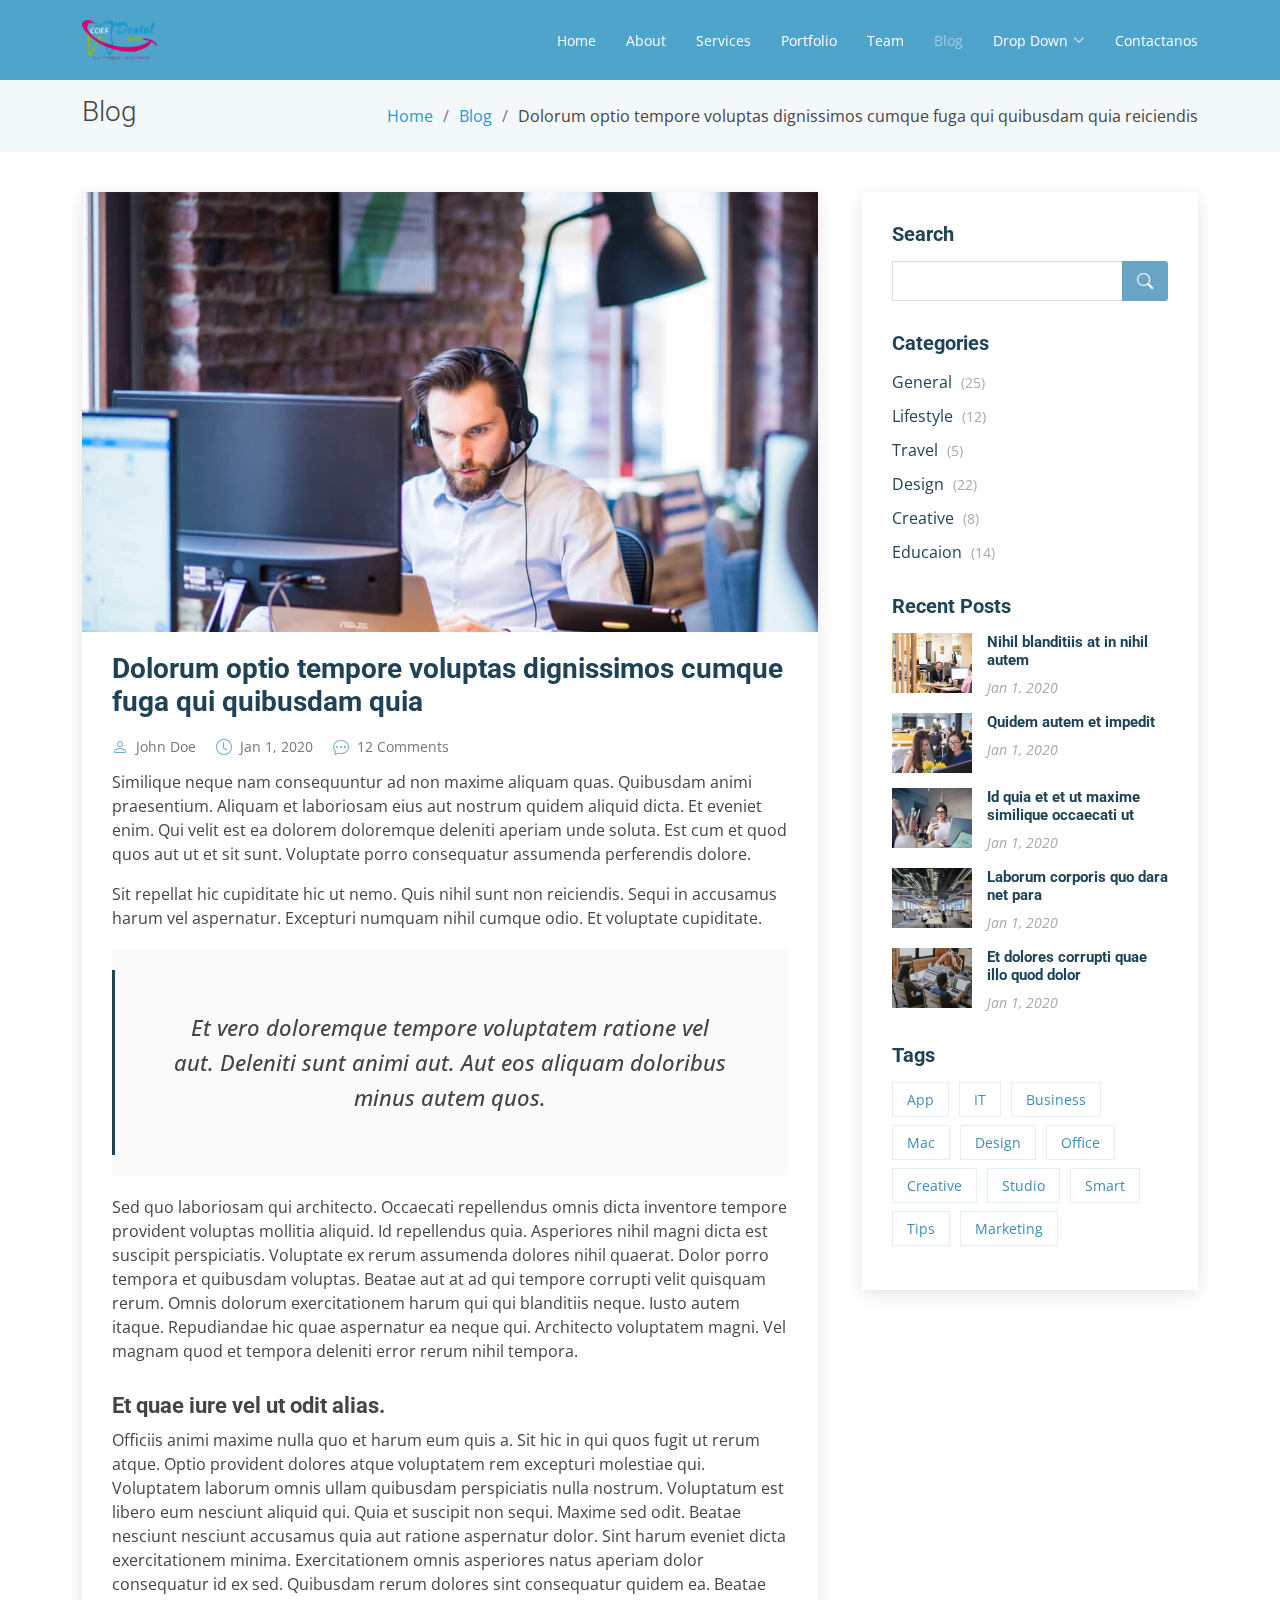
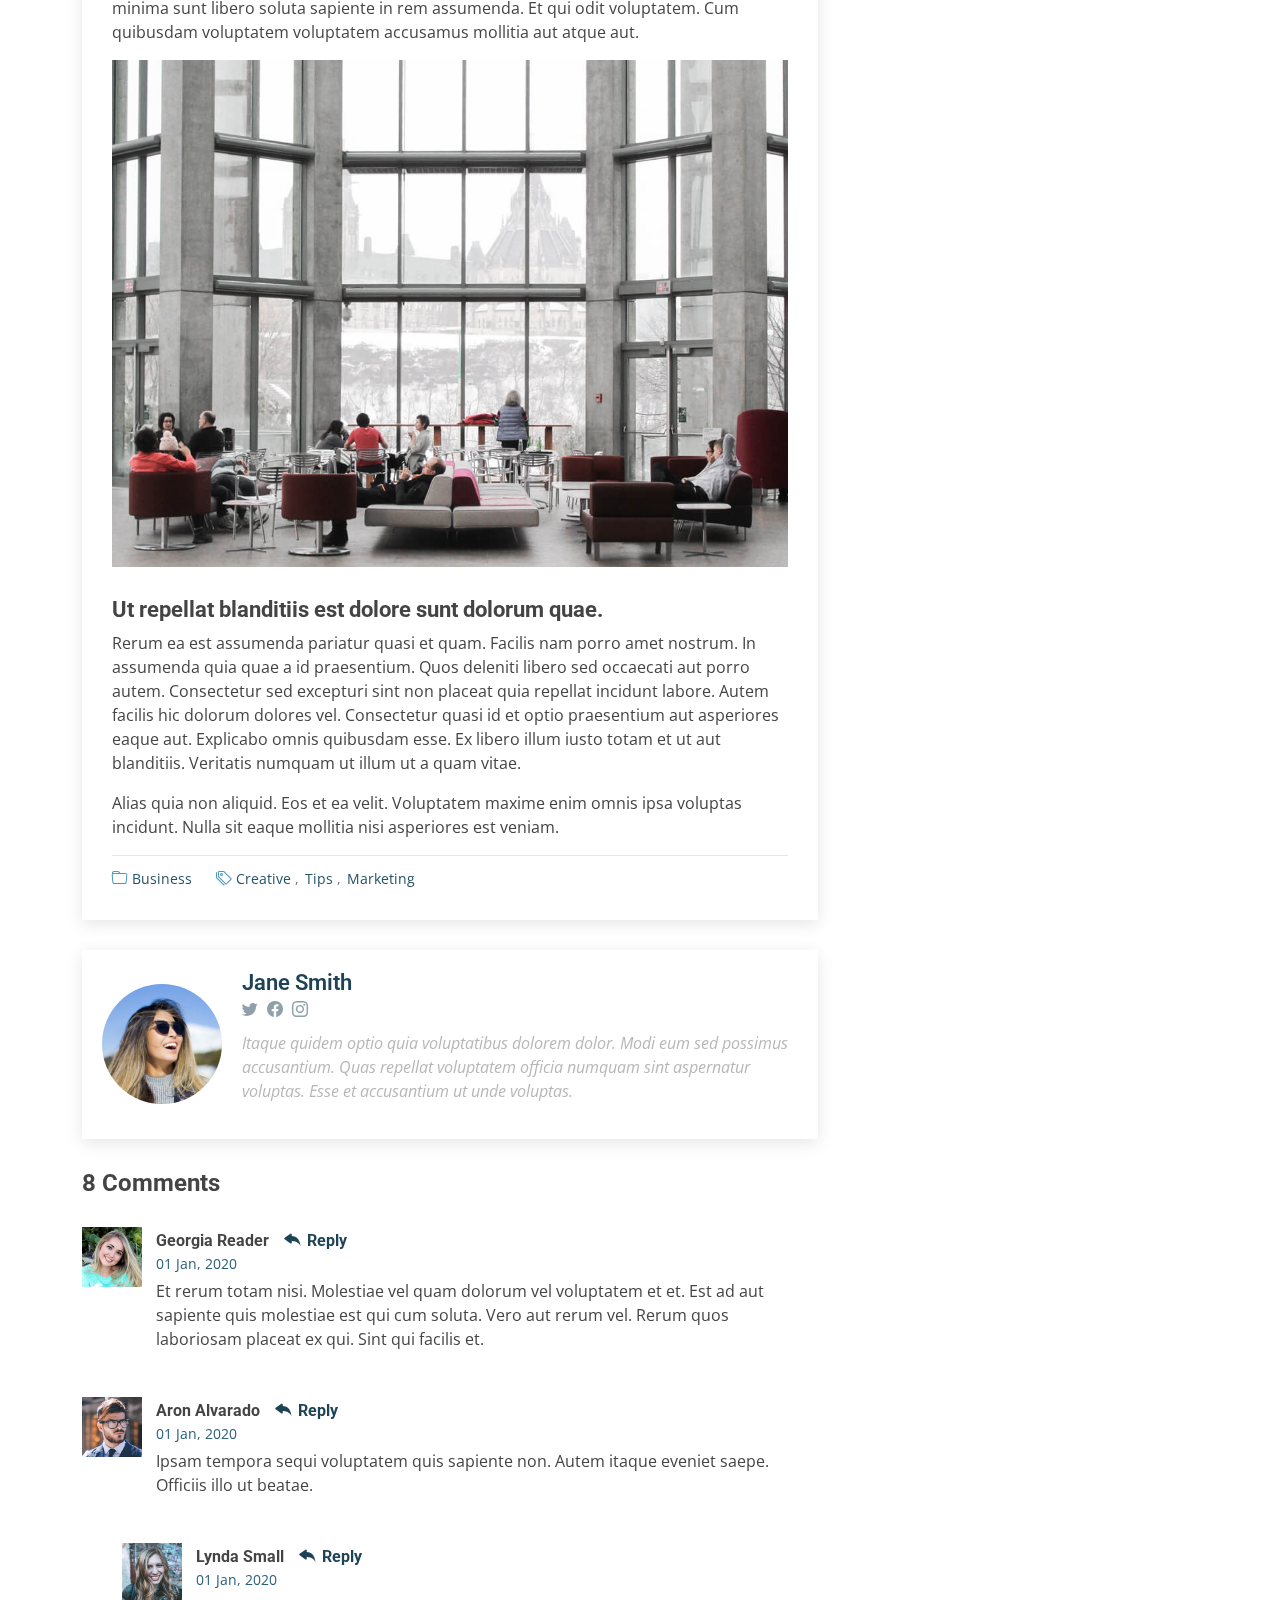
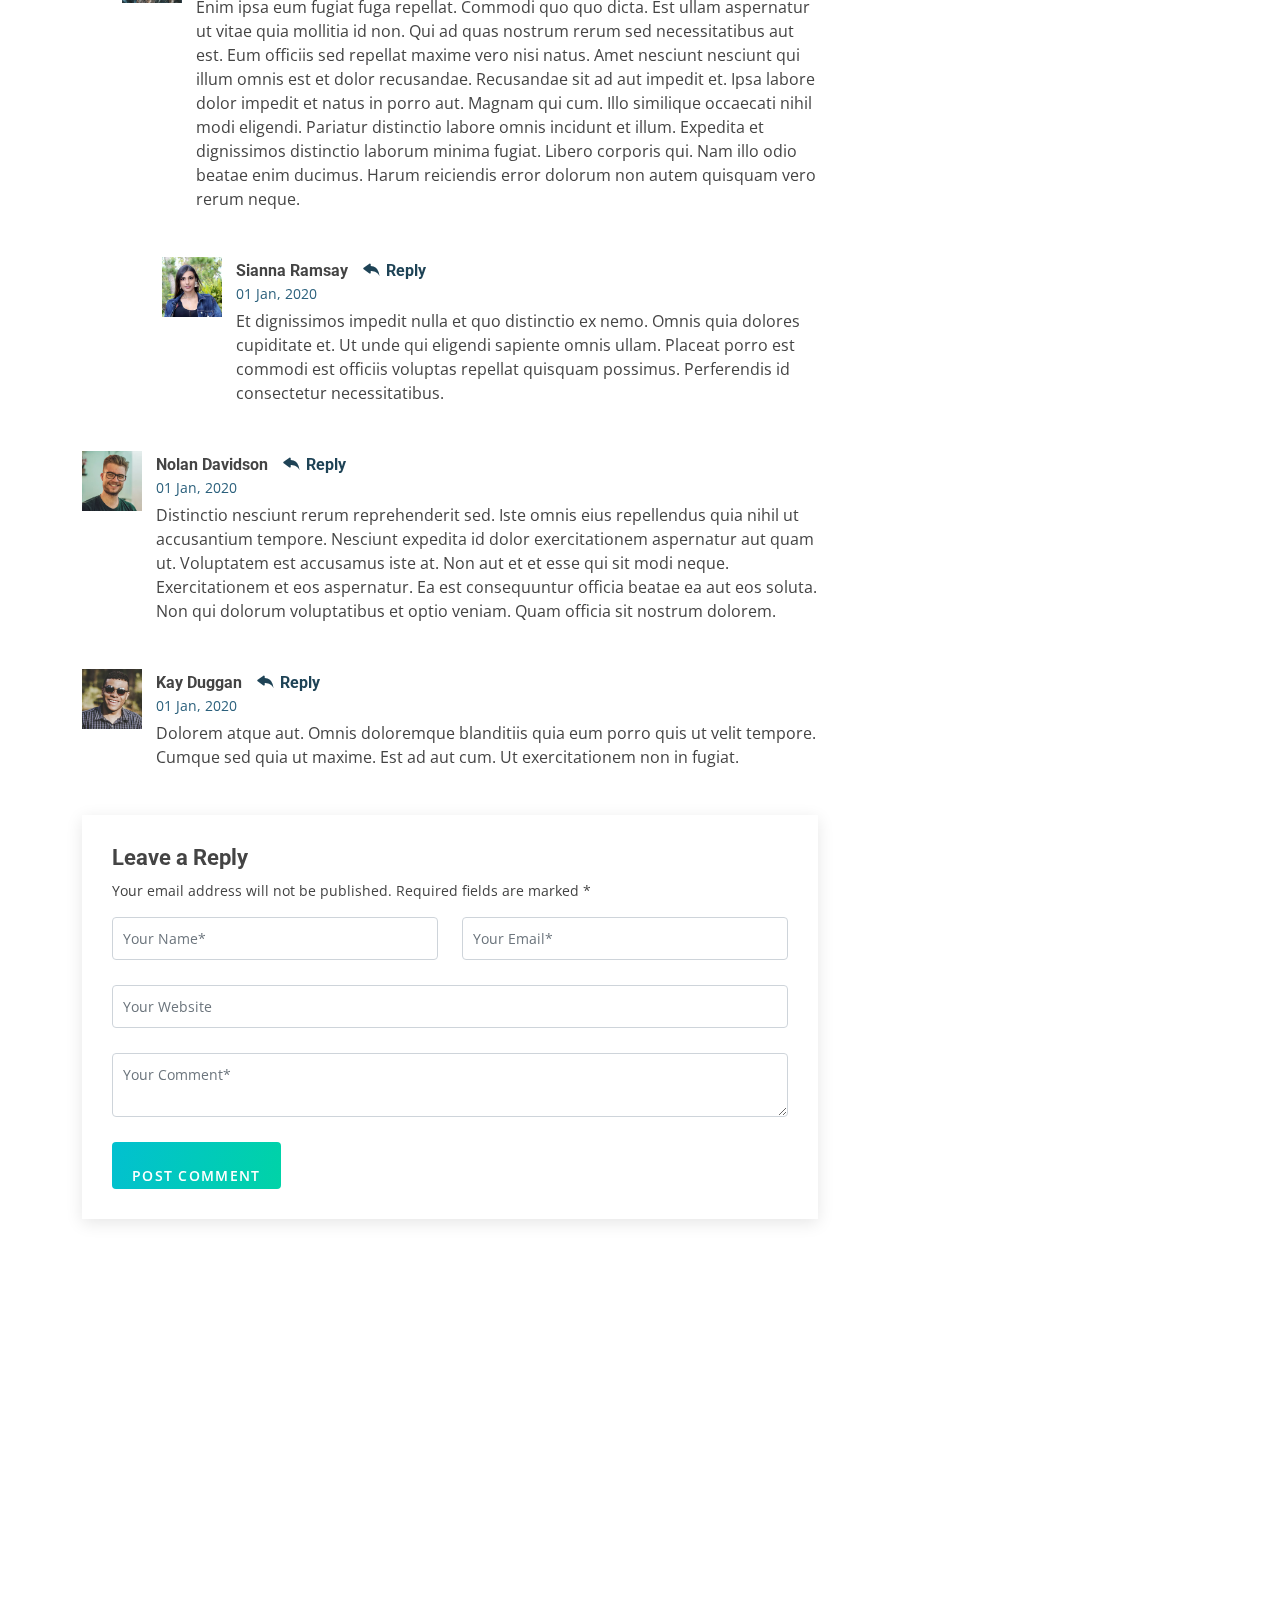
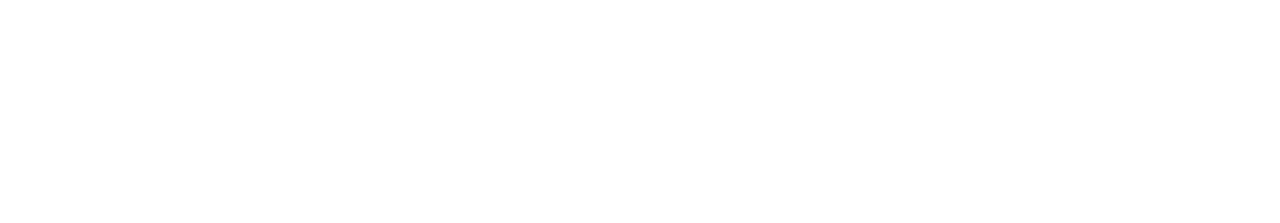
<file: blog-single.html>
<!DOCTYPE html>
<html lang="en">

<head>
    <meta charset="utf-8">
    <meta content="width=device-width, initial-scale=1.0" name="viewport">

    <title>Blog Single - COEF Dental SPA</title>
    <meta content="" name="description">
    <meta content="" name="keywords">
    <meta name="author" content="djdither@gmail.com">
    <!-- Favicons -->
    <link href="assets/img/Coef.png" rel="icon">
    <link href="assets/img/apple-touch-icon.png" rel="apple-touch-icon">

    <!-- Google Fonts -->
    <link href="https://fonts.googleapis.com/css?family=Open+Sans:300,300i,400,400i,600,600i,700,700i|Roboto:300,300i,400,400i,500,500i,700,700i&display=swap" rel="stylesheet">

    <!-- Vendor CSS Files -->
    <link href="assets/vendor/animate.css/animate.min.css" rel="stylesheet">
    <link href="assets/vendor/aos/aos.css" rel="stylesheet">
    <link href="assets/vendor/bootstrap/css/bootstrap.min.css" rel="stylesheet">
    <link href="assets/vendor/bootstrap-icons/bootstrap-icons.css" rel="stylesheet">
    <link href="assets/vendor/boxicons/css/boxicons.min.css" rel="stylesheet">
    <link href="assets/vendor/glightbox/css/glightbox.min.css" rel="stylesheet">
    <link href="assets/vendor/swiper/swiper-bundle.min.css" rel="stylesheet">

    <!-- Template Main CSS File -->
    <link href="assets/css/style.css" rel="stylesheet">

    <!-- =======================================================
    * Template Name: COEF Dental SPA - v4.8.0
    * Template URL: https://bootstrapmade.com/free-bootstrap-template-corporate-COEF Dental SPA/
    * Author: BootstrapMade.com
    * License: https://bootstrapmade.com/license/
    ======================================================== -->
</head>

<body>

  <!-- ======= Header ======= -->
  <header id="header" class="fixed-top d-flex align-items-center ">
    <div class="container d-flex justify-content-between align-items-center">

        <div class="logo">
            <!--<h1 class="text-light"><a href="index.html"><span>COEF Dental SPA</span></a></h1>-->
            <!-- Uncomment below if you prefer to use an image logo -->
            <a href="index.html"><img src="assets/img/Coef Dental_Spa.png" alt="" class="img-fluid"></a>
        </div>

      <nav id="navbar" class="navbar">
        <ul>
          <li><a class="" href="index.html">Home</a></li>
          <li><a href="about.html">About</a></li>
          <li><a href="services.html">Services</a></li>
          <li><a href="portfolio.html">Portfolio</a></li>
          <li><a href="team.html">Team</a></li>
          <li><a class="active" href="blog.html">Blog</a></li>
          <li class="dropdown"><a href="#"><span>Drop Down</span> <i class="bi bi-chevron-down"></i></a>
            <ul>
              <li><a href="#">Drop Down 1</a></li>
              <li class="dropdown"><a href="#"><span>Deep Drop Down</span> <i class="bi bi-chevron-right"></i></a>
                <ul>
                  <li><a href="#">Deep Drop Down 1</a></li>
                  <li><a href="#">Deep Drop Down 2</a></li>
                  <li><a href="#">Deep Drop Down 3</a></li>
                  <li><a href="#">Deep Drop Down 4</a></li>
                  <li><a href="#">Deep Drop Down 5</a></li>
                </ul>
              </li>
              <li><a href="#">Drop Down 2</a></li>
              <li><a href="#">Drop Down 3</a></li>
              <li><a href="#">Drop Down 4</a></li>
            </ul>
          </li>
          <li><a href="contact.html">Contactanos</a></li>
        </ul>
        <i class="bi bi-list mobile-nav-toggle"></i>
      </nav><!-- .navbar -->

    </div>
  </header><!-- End Header -->

  <main id="main">

    <!-- ======= Blog Section ======= -->
    <section class="breadcrumbs">
      <div class="container">

        <div class="d-flex justify-content-between align-items-center">
          <h2>Blog</h2>

          <ol>
            <li><a href="index.html">Home</a></li>
            <li><a href="blog.html">Blog</a></li>
            <li>Dolorum optio tempore voluptas dignissimos cumque fuga qui quibusdam quia reiciendis</li>
          </ol>
        </div>

      </div>
    </section><!-- End Blog Section -->

    <!-- ======= Blog Single Section ======= -->
    <section id="blog" class="blog">
      <div class="container" data-aos="fade-up">

        <div class="row">

          <div class="col-lg-8 entries">

            <article class="entry entry-single">

              <div class="entry-img">
                <img src="assets/img/blog/blog-1.jpg" alt="" class="img-fluid">
              </div>

              <h2 class="entry-title">
                <a href="blog-single.html">Dolorum optio tempore voluptas dignissimos cumque fuga qui quibusdam quia</a>
              </h2>

              <div class="entry-meta">
                <ul>
                  <li class="d-flex align-items-center"><i class="bi bi-person"></i> <a href="blog-single.html">John Doe</a></li>
                  <li class="d-flex align-items-center"><i class="bi bi-clock"></i> <a href="blog-single.html"><time datetime="2020-01-01">Jan 1, 2020</time></a></li>
                  <li class="d-flex align-items-center"><i class="bi bi-chat-dots"></i> <a href="blog-single.html">12 Comments</a></li>
                </ul>
              </div>

              <div class="entry-content">
                <p>
                  Similique neque nam consequuntur ad non maxime aliquam quas. Quibusdam animi praesentium. Aliquam et laboriosam eius aut nostrum quidem aliquid dicta.
                  Et eveniet enim. Qui velit est ea dolorem doloremque deleniti aperiam unde soluta. Est cum et quod quos aut ut et sit sunt. Voluptate porro consequatur assumenda perferendis dolore.
                </p>

                <p>
                  Sit repellat hic cupiditate hic ut nemo. Quis nihil sunt non reiciendis. Sequi in accusamus harum vel aspernatur. Excepturi numquam nihil cumque odio. Et voluptate cupiditate.
                </p>

                <blockquote>
                  <p>
                    Et vero doloremque tempore voluptatem ratione vel aut. Deleniti sunt animi aut. Aut eos aliquam doloribus minus autem quos.
                  </p>
                </blockquote>

                <p>
                  Sed quo laboriosam qui architecto. Occaecati repellendus omnis dicta inventore tempore provident voluptas mollitia aliquid. Id repellendus quia. Asperiores nihil magni dicta est suscipit perspiciatis. Voluptate ex rerum assumenda dolores nihil quaerat.
                  Dolor porro tempora et quibusdam voluptas. Beatae aut at ad qui tempore corrupti velit quisquam rerum. Omnis dolorum exercitationem harum qui qui blanditiis neque.
                  Iusto autem itaque. Repudiandae hic quae aspernatur ea neque qui. Architecto voluptatem magni. Vel magnam quod et tempora deleniti error rerum nihil tempora.
                </p>

                <h3>Et quae iure vel ut odit alias.</h3>
                <p>
                  Officiis animi maxime nulla quo et harum eum quis a. Sit hic in qui quos fugit ut rerum atque. Optio provident dolores atque voluptatem rem excepturi molestiae qui. Voluptatem laborum omnis ullam quibusdam perspiciatis nulla nostrum. Voluptatum est libero eum nesciunt aliquid qui.
                  Quia et suscipit non sequi. Maxime sed odit. Beatae nesciunt nesciunt accusamus quia aut ratione aspernatur dolor. Sint harum eveniet dicta exercitationem minima. Exercitationem omnis asperiores natus aperiam dolor consequatur id ex sed. Quibusdam rerum dolores sint consequatur quidem ea.
                  Beatae minima sunt libero soluta sapiente in rem assumenda. Et qui odit voluptatem. Cum quibusdam voluptatem voluptatem accusamus mollitia aut atque aut.
                </p>
                <img src="assets/img/blog/blog-inside-post.jpg" class="img-fluid" alt="">

                <h3>Ut repellat blanditiis est dolore sunt dolorum quae.</h3>
                <p>
                  Rerum ea est assumenda pariatur quasi et quam. Facilis nam porro amet nostrum. In assumenda quia quae a id praesentium. Quos deleniti libero sed occaecati aut porro autem. Consectetur sed excepturi sint non placeat quia repellat incidunt labore. Autem facilis hic dolorum dolores vel.
                  Consectetur quasi id et optio praesentium aut asperiores eaque aut. Explicabo omnis quibusdam esse. Ex libero illum iusto totam et ut aut blanditiis. Veritatis numquam ut illum ut a quam vitae.
                </p>
                <p>
                  Alias quia non aliquid. Eos et ea velit. Voluptatem maxime enim omnis ipsa voluptas incidunt. Nulla sit eaque mollitia nisi asperiores est veniam.
                </p>

              </div>

              <div class="entry-footer">
                <i class="bi bi-folder"></i>
                <ul class="cats">
                  <li><a href="#">Business</a></li>
                </ul>

                <i class="bi bi-tags"></i>
                <ul class="tags">
                  <li><a href="#">Creative</a></li>
                  <li><a href="#">Tips</a></li>
                  <li><a href="#">Marketing</a></li>
                </ul>
              </div>

            </article><!-- End blog entry -->

            <div class="blog-author d-flex align-items-center">
              <img src="assets/img/blog/blog-author.jpg" class="rounded-circle float-left" alt="">
              <div>
                <h4>Jane Smith</h4>
                <div class="social-links">
                  <a href="https://twitters.com/#"><i class="bi bi-twitter"></i></a>
                  <a href="https://facebook.com/#"><i class="bi bi-facebook"></i></a>
                  <a href="https://instagram.com/#"><i class="biu bi-instagram"></i></a>
                </div>
                <p>
                  Itaque quidem optio quia voluptatibus dolorem dolor. Modi eum sed possimus accusantium. Quas repellat voluptatem officia numquam sint aspernatur voluptas. Esse et accusantium ut unde voluptas.
                </p>
              </div>
            </div><!-- End blog author bio -->

            <div class="blog-comments">

              <h4 class="comments-count">8 Comments</h4>

              <div id="comment-1" class="comment">
                <div class="d-flex">
                  <div class="comment-img"><img src="assets/img/blog/comments-1.jpg" alt=""></div>
                  <div>
                    <h5><a href="">Georgia Reader</a> <a href="#" class="reply"><i class="bi bi-reply-fill"></i> Reply</a></h5>
                    <time datetime="2020-01-01">01 Jan, 2020</time>
                    <p>
                      Et rerum totam nisi. Molestiae vel quam dolorum vel voluptatem et et. Est ad aut sapiente quis molestiae est qui cum soluta.
                      Vero aut rerum vel. Rerum quos laboriosam placeat ex qui. Sint qui facilis et.
                    </p>
                  </div>
                </div>
              </div><!-- End comment #1 -->

              <div id="comment-2" class="comment">
                <div class="d-flex">
                  <div class="comment-img"><img src="assets/img/blog/comments-2.jpg" alt=""></div>
                  <div>
                    <h5><a href="">Aron Alvarado</a> <a href="#" class="reply"><i class="bi bi-reply-fill"></i> Reply</a></h5>
                    <time datetime="2020-01-01">01 Jan, 2020</time>
                    <p>
                      Ipsam tempora sequi voluptatem quis sapiente non. Autem itaque eveniet saepe. Officiis illo ut beatae.
                    </p>
                  </div>
                </div>

                <div id="comment-reply-1" class="comment comment-reply">
                  <div class="d-flex">
                    <div class="comment-img"><img src="assets/img/blog/comments-3.jpg" alt=""></div>
                    <div>
                      <h5><a href="">Lynda Small</a> <a href="#" class="reply"><i class="bi bi-reply-fill"></i> Reply</a></h5>
                      <time datetime="2020-01-01">01 Jan, 2020</time>
                      <p>
                        Enim ipsa eum fugiat fuga repellat. Commodi quo quo dicta. Est ullam aspernatur ut vitae quia mollitia id non. Qui ad quas nostrum rerum sed necessitatibus aut est. Eum officiis sed repellat maxime vero nisi natus. Amet nesciunt nesciunt qui illum omnis est et dolor recusandae.

                        Recusandae sit ad aut impedit et. Ipsa labore dolor impedit et natus in porro aut. Magnam qui cum. Illo similique occaecati nihil modi eligendi. Pariatur distinctio labore omnis incidunt et illum. Expedita et dignissimos distinctio laborum minima fugiat.

                        Libero corporis qui. Nam illo odio beatae enim ducimus. Harum reiciendis error dolorum non autem quisquam vero rerum neque.
                      </p>
                    </div>
                  </div>

                  <div id="comment-reply-2" class="comment comment-reply">
                    <div class="d-flex">
                      <div class="comment-img"><img src="assets/img/blog/comments-4.jpg" alt=""></div>
                      <div>
                        <h5><a href="">Sianna Ramsay</a> <a href="#" class="reply"><i class="bi bi-reply-fill"></i> Reply</a></h5>
                        <time datetime="2020-01-01">01 Jan, 2020</time>
                        <p>
                          Et dignissimos impedit nulla et quo distinctio ex nemo. Omnis quia dolores cupiditate et. Ut unde qui eligendi sapiente omnis ullam. Placeat porro est commodi est officiis voluptas repellat quisquam possimus. Perferendis id consectetur necessitatibus.
                        </p>
                      </div>
                    </div>

                  </div><!-- End comment reply #2-->

                </div><!-- End comment reply #1-->

              </div><!-- End comment #2-->

              <div id="comment-3" class="comment">
                <div class="d-flex">
                  <div class="comment-img"><img src="assets/img/blog/comments-5.jpg" alt=""></div>
                  <div>
                    <h5><a href="">Nolan Davidson</a> <a href="#" class="reply"><i class="bi bi-reply-fill"></i> Reply</a></h5>
                    <time datetime="2020-01-01">01 Jan, 2020</time>
                    <p>
                      Distinctio nesciunt rerum reprehenderit sed. Iste omnis eius repellendus quia nihil ut accusantium tempore. Nesciunt expedita id dolor exercitationem aspernatur aut quam ut. Voluptatem est accusamus iste at.
                      Non aut et et esse qui sit modi neque. Exercitationem et eos aspernatur. Ea est consequuntur officia beatae ea aut eos soluta. Non qui dolorum voluptatibus et optio veniam. Quam officia sit nostrum dolorem.
                    </p>
                  </div>
                </div>

              </div><!-- End comment #3 -->

              <div id="comment-4" class="comment">
                <div class="d-flex">
                  <div class="comment-img"><img src="assets/img/blog/comments-6.jpg" alt=""></div>
                  <div>
                    <h5><a href="">Kay Duggan</a> <a href="#" class="reply"><i class="bi bi-reply-fill"></i> Reply</a></h5>
                    <time datetime="2020-01-01">01 Jan, 2020</time>
                    <p>
                      Dolorem atque aut. Omnis doloremque blanditiis quia eum porro quis ut velit tempore. Cumque sed quia ut maxime. Est ad aut cum. Ut exercitationem non in fugiat.
                    </p>
                  </div>
                </div>

              </div><!-- End comment #4 -->

              <div class="reply-form">
                <h4>Leave a Reply</h4>
                <p>Your email address will not be published. Required fields are marked * </p>
                <form action="">
                  <div class="row">
                    <div class="col-md-6 form-group">
                      <input name="name" type="text" class="form-control" placeholder="Your Name*">
                    </div>
                    <div class="col-md-6 form-group">
                      <input name="email" type="text" class="form-control" placeholder="Your Email*">
                    </div>
                  </div>
                  <div class="row">
                    <div class="col form-group">
                      <input name="website" type="text" class="form-control" placeholder="Your Website">
                    </div>
                  </div>
                  <div class="row">
                    <div class="col form-group">
                      <textarea name="comment" class="form-control" placeholder="Your Comment*"></textarea>
                    </div>
                  </div>
                  <button type="submit" class="btn btn-primary">Post Comment</button>

                </form>

              </div>

            </div><!-- End blog comments -->

          </div><!-- End blog entries list -->

          <div class="col-lg-4">

            <div class="sidebar">

              <h3 class="sidebar-title">Search</h3>
              <div class="sidebar-item search-form">
                <form action="">
                  <input type="text">
                  <button type="submit"><i class="bi bi-search"></i></button>
                </form>
              </div><!-- End sidebar search formn-->

              <h3 class="sidebar-title">Categories</h3>
              <div class="sidebar-item categories">
                <ul>
                  <li><a href="#">General <span>(25)</span></a></li>
                  <li><a href="#">Lifestyle <span>(12)</span></a></li>
                  <li><a href="#">Travel <span>(5)</span></a></li>
                  <li><a href="#">Design <span>(22)</span></a></li>
                  <li><a href="#">Creative <span>(8)</span></a></li>
                  <li><a href="#">Educaion <span>(14)</span></a></li>
                </ul>
              </div><!-- End sidebar categories-->

              <h3 class="sidebar-title">Recent Posts</h3>
              <div class="sidebar-item recent-posts">
                <div class="post-item clearfix">
                  <img src="assets/img/blog/blog-recent-1.jpg" alt="">
                  <h4><a href="blog-single.html">Nihil blanditiis at in nihil autem</a></h4>
                  <time datetime="2020-01-01">Jan 1, 2020</time>
                </div>

                <div class="post-item clearfix">
                  <img src="assets/img/blog/blog-recent-2.jpg" alt="">
                  <h4><a href="blog-single.html">Quidem autem et impedit</a></h4>
                  <time datetime="2020-01-01">Jan 1, 2020</time>
                </div>

                <div class="post-item clearfix">
                  <img src="assets/img/blog/blog-recent-3.jpg" alt="">
                  <h4><a href="blog-single.html">Id quia et et ut maxime similique occaecati ut</a></h4>
                  <time datetime="2020-01-01">Jan 1, 2020</time>
                </div>

                <div class="post-item clearfix">
                  <img src="assets/img/blog/blog-recent-4.jpg" alt="">
                  <h4><a href="blog-single.html">Laborum corporis quo dara net para</a></h4>
                  <time datetime="2020-01-01">Jan 1, 2020</time>
                </div>

                <div class="post-item clearfix">
                  <img src="assets/img/blog/blog-recent-5.jpg" alt="">
                  <h4><a href="blog-single.html">Et dolores corrupti quae illo quod dolor</a></h4>
                  <time datetime="2020-01-01">Jan 1, 2020</time>
                </div>

              </div><!-- End sidebar recent posts-->

              <h3 class="sidebar-title">Tags</h3>
              <div class="sidebar-item tags">
                <ul>
                  <li><a href="#">App</a></li>
                  <li><a href="#">IT</a></li>
                  <li><a href="#">Business</a></li>
                  <li><a href="#">Mac</a></li>
                  <li><a href="#">Design</a></li>
                  <li><a href="#">Office</a></li>
                  <li><a href="#">Creative</a></li>
                  <li><a href="#">Studio</a></li>
                  <li><a href="#">Smart</a></li>
                  <li><a href="#">Tips</a></li>
                  <li><a href="#">Marketing</a></li>
                </ul>
              </div><!-- End sidebar tags-->

            </div><!-- End sidebar -->

          </div><!-- End blog sidebar -->

        </div>

      </div>
    </section><!-- End Blog Single Section -->

  </main><!-- End #main -->

  <!-- ======= Footer ======= -->
  <footer id="footer" data-aos="fade-up" data-aos-easing="ease-in-out" data-aos-duration="500">

      <!--<div class="footer-newsletter">
          <div class="container">
              <div class="row">
                  <div class="col-lg-6">
                      <h4>Our Newsletter</h4>
                      <p>Tamen quem nulla quae legam multos aute sint culpa legam noster magna</p>
                  </div>
                  <div class="col-lg-6">
                      <form action="" method="post">
                          <input type="email" name="email"><input type="submit" value="Subscribe">
                      </form>
                  </div>
              </div>
          </div>
      </div>-->

      <div class="footer-top">
          <div class="container">
              <div class="row">

                  <div class="col-lg-3 col-md-6 footer-links">
                      <h4>Useful Links</h4>
                      <ul>
                          <li><i class="bx bx-chevron-right"></i> <a href="#">Home</a></li>
                          <li><i class="bx bx-chevron-right"></i> <a href="#">About us</a></li>
                          <li><i class="bx bx-chevron-right"></i> <a href="#">Services</a></li>
                          <li><i class="bx bx-chevron-right"></i> <a href="#">Terms of service</a></li>
                          <li><i class="bx bx-chevron-right"></i> <a href="#">Privacy policy</a></li>
                      </ul>
                  </div>

                  <div class="col-lg-3 col-md-6 footer-links">
                      <h4>COEF Dental SPA</h4>
                      <!--<ul>
          <li><i class="bx bx-chevron-right"></i> <a href="#">Web Design</a></li>
          <li><i class="bx bx-chevron-right"></i> <a href="#">Web Development</a></li>
          <li><i class="bx bx-chevron-right"></i> <a href="#">Product Management</a></li>
          <li><i class="bx bx-chevron-right"></i> <a href="#">Marketing</a></li>
          <li><i class="bx bx-chevron-right"></i> <a href="#">Graphic Design</a></li>
        </ul>-->
                      <a class="animate__animated animate__fadeInDown " href="index.html"><img class="Dentallog" src="assets/img/COEF Dental SPA mge.png" alt="COEF COEF Dental SPA"></a>
                  </div>

                  <div class="col-lg-3 col-md-6 footer-contact">
                      <h4>Contactanos</h4>
                      <p>
                          Sta. Rita, Diego Rivera &<br>
                          Col. Campiña de Aragon, CP: 55130<br>
                          Ecatepec de Morelos, Méx. Méx. <br><br>
                          <strong>Teléfono :</strong> 55 39 80 55 29<br>
                          <strong>Teléfono 2:</strong> 55 57 90 82 62<br>
                      </p>

                  </div>

                  <div class="col-lg-3 col-md-6 footer-info">
                      <h3>Acerca de COEF Dental SPA</h3>
                      <p>En COEF Dental SPA buscamos mejorar la calidad de vida de miles de pacientes ofreciendo servicios de salud bucal de la más alta calidad a precios económicos.</p>
                      <div class="social-links mt-3">
                          <a href="https://twitter.com/SpaMeor" target="_blank" class="twitter"><i class="bx bxl-twitter"></i></a>
                          <a href="https://www.facebook.com/COEF-Dental-SPA-782970758502606/?__tn__=-UC*F" target="_blank" class="facebook"><i class="bx bxl-facebook"></i></a>
                          <a href="https://www.instagram.com/dentalspatumejorsonrisa/" target="_blank" class="instagram"><i class="bx bxl-instagram"></i></a>
                          <a href="https://www.youtube.com/channel/UCYCFlMgtsr-5QurxvOlDYjw" target="_blank" class="linkedin"><i class="bx bxl-youtube"></i></a>
                      </div>
                  </div>

              </div>
          </div>
      </div>

      <div class="container">
          <div class="copyright">
              &copy; Copyright <strong><span>COEF Dental SPA</span></strong>. All Rights Reserved
          </div>
          <div class="credits">
              <!-- All the links in the footer should remain intact. -->
              <!-- You can delete the links only if you purchased the pro version. -->
              <!-- Licensing information: https://bootstrapmade.com/license/ -->
              <!-- Purchase the pro version with working PHP/AJAX contact form: https://bootstrapmade.com/free-bootstrap-template-corporate-COEF Dental SPA/ -->
              Designed by <a href="https://didymas.github.io/Mi-CV-Dithier/" target="_blank">Dithier Macias</a>
          </div>
      </div>
  </footer><!-- End Footer -->

  <a href="#" class="back-to-top d-flex align-items-center justify-content-center"><i class="bi bi-arrow-up-short"></i></a>

  <!-- Vendor JS Files -->
  <script src="assets/vendor/purecounter/purecounter.js"></script>
  <script src="assets/vendor/aos/aos.js"></script>
  <script src="assets/vendor/bootstrap/js/bootstrap.bundle.min.js"></script>
  <script src="assets/vendor/glightbox/js/glightbox.min.js"></script>
  <script src="assets/vendor/isotope-layout/isotope.pkgd.min.js"></script>
  <script src="assets/vendor/swiper/swiper-bundle.min.js"></script>
  <script src="assets/vendor/waypoints/noframework.waypoints.js"></script>
  <script src="assets/vendor/php-email-form/validate.js"></script>

  <!-- Template Main JS File -->
  <script src="assets/js/main.js"></script>

</body>

</html>
</file>
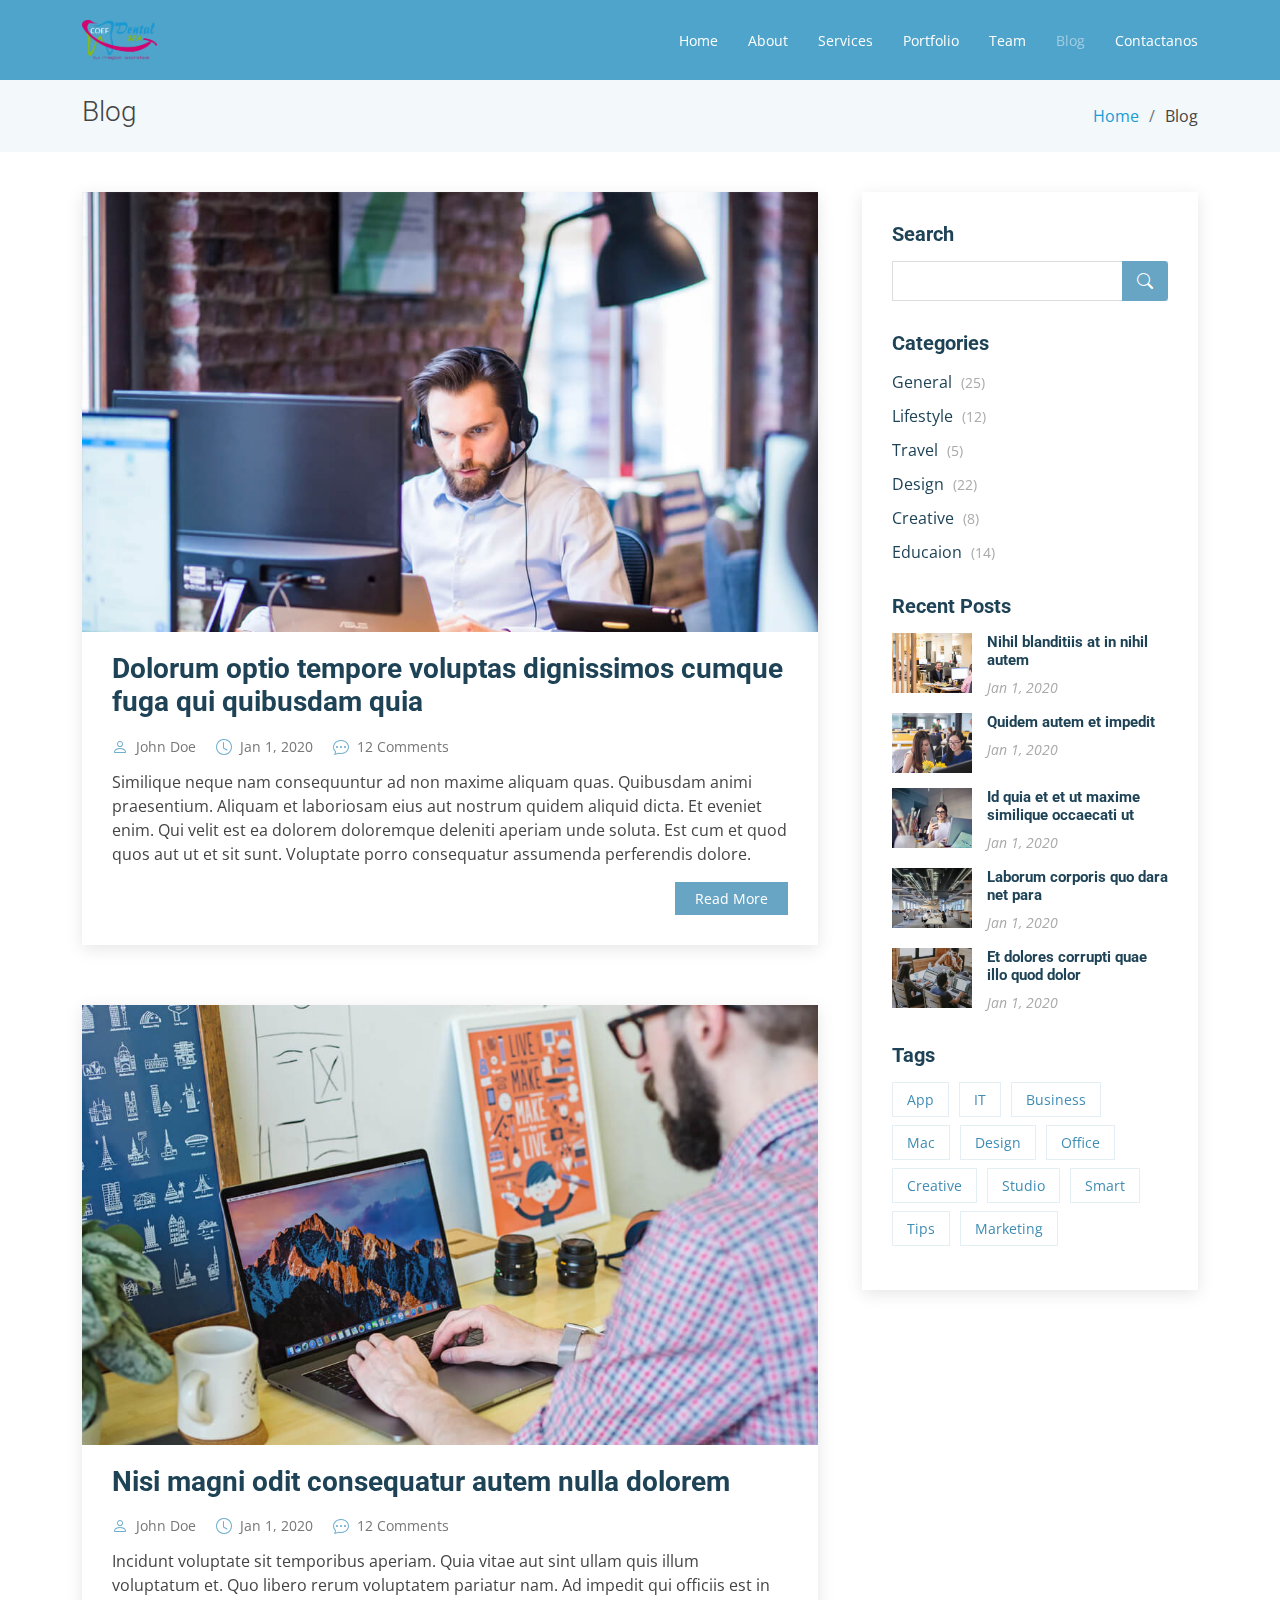
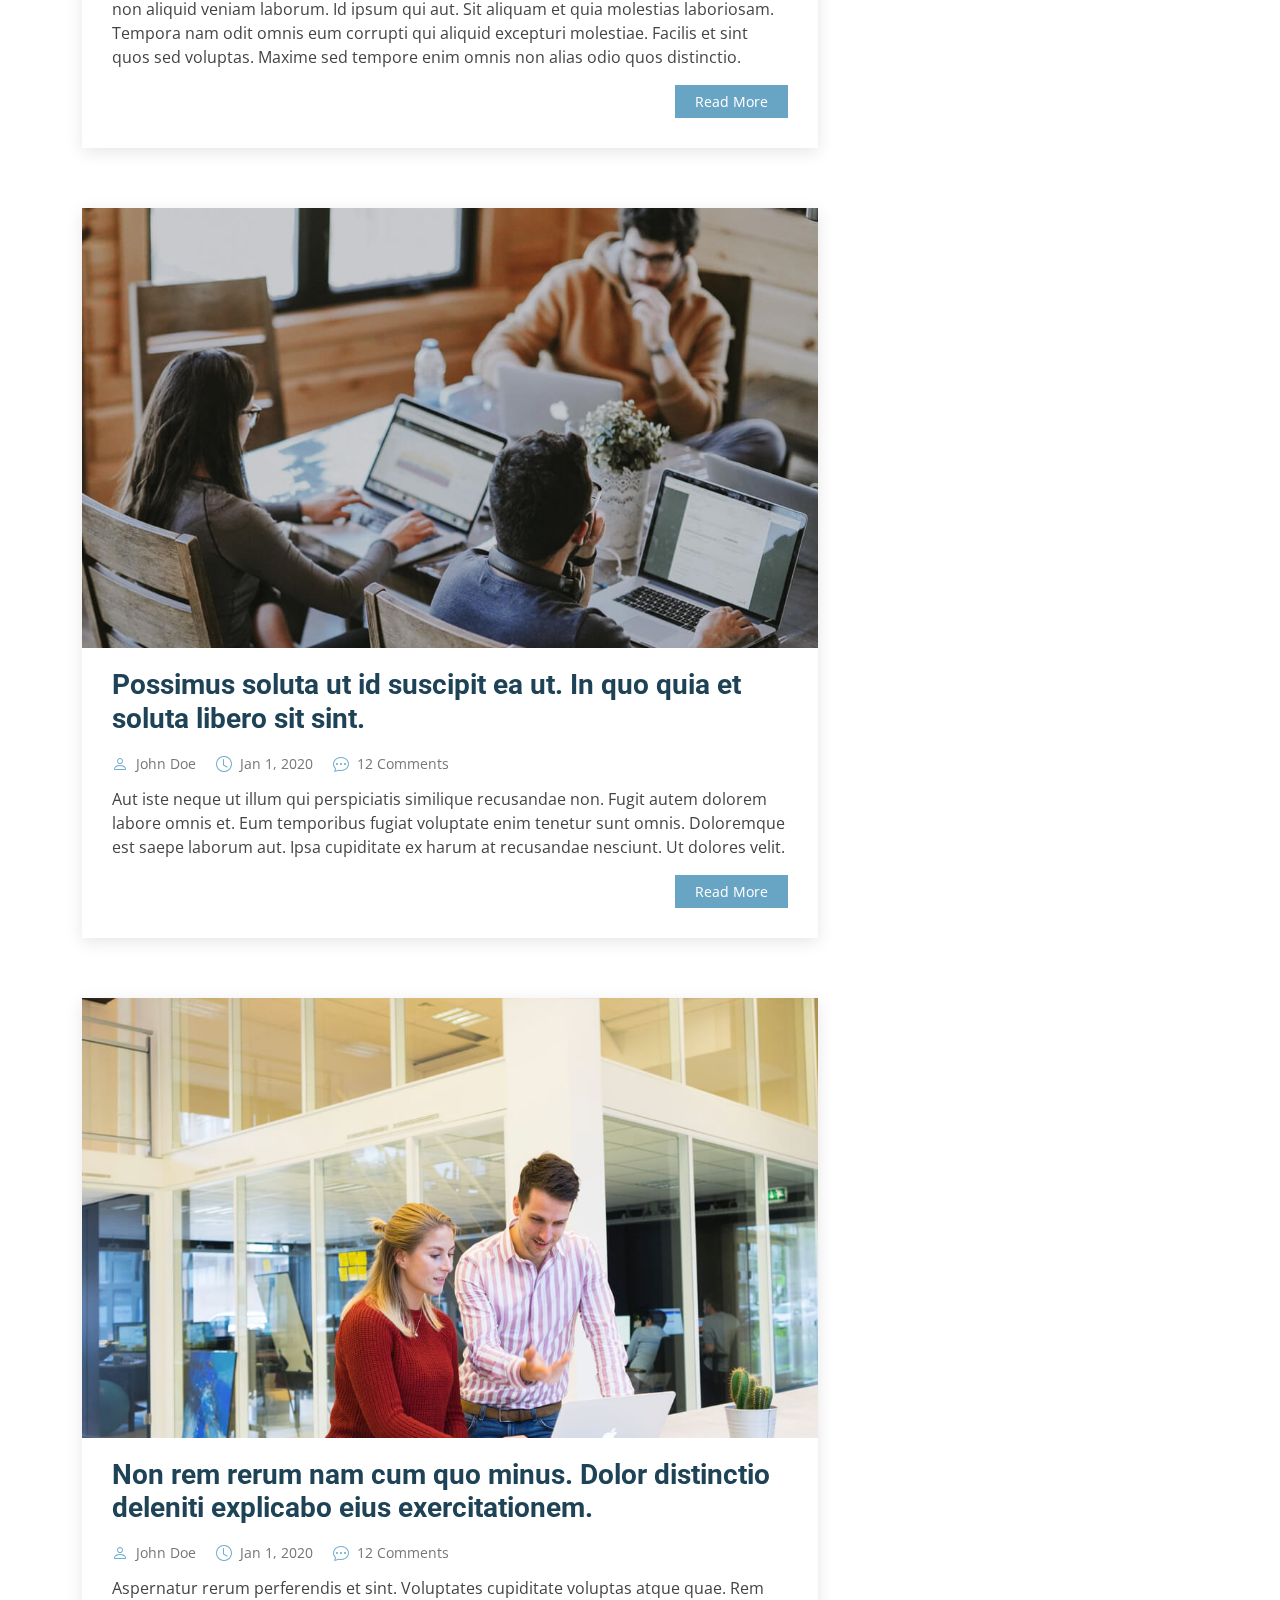
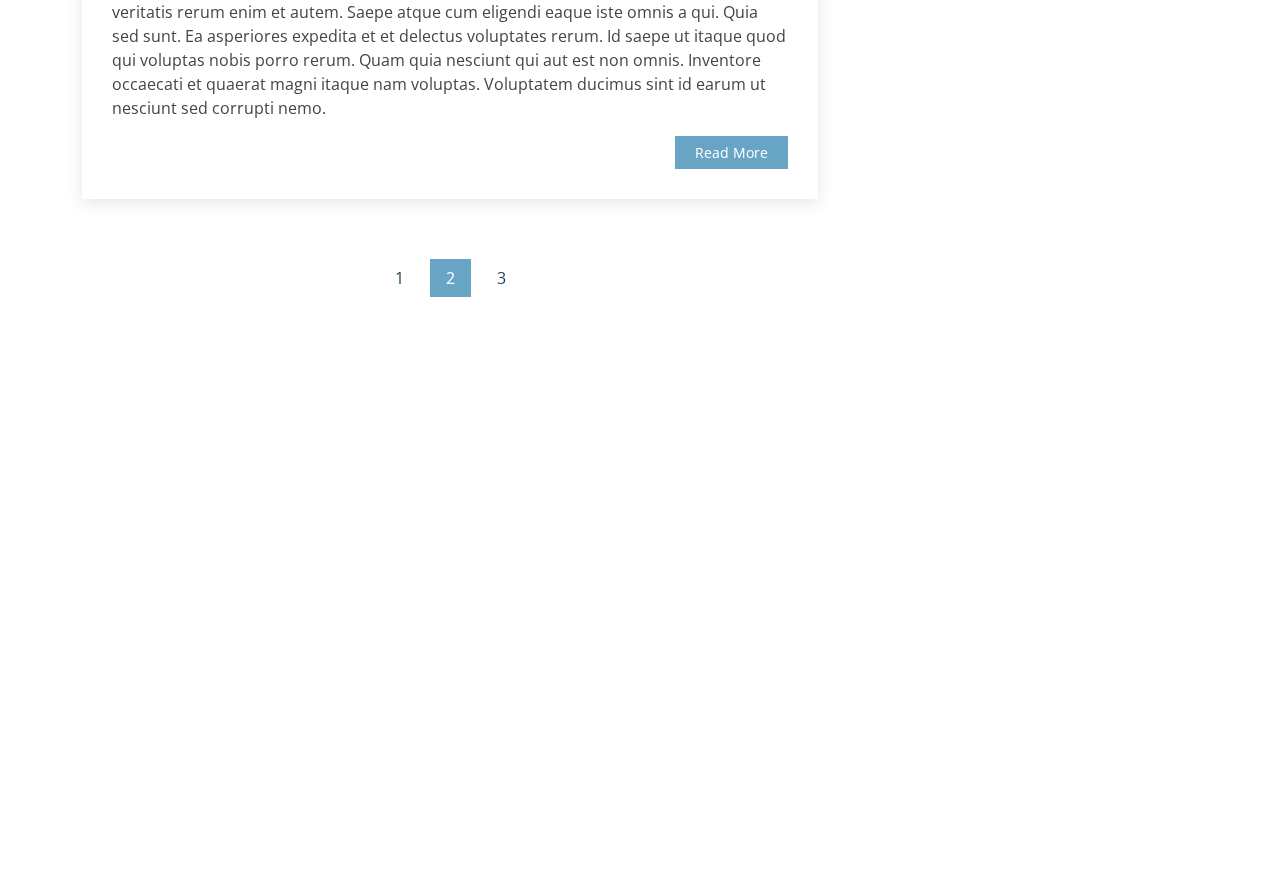
<file: blog.html>
<!DOCTYPE html>
<html lang="en">

<head>
  <meta charset="utf-8">
  <meta content="width=device-width, initial-scale=1.0" name="viewport">

  <title>Blog - COEF Dental SPA</title>
  <meta content="" name="description">
  <meta content="" name="keywords">
  <meta name="author" content="djdither@gmail.com">
  <!-- Favicons -->
  <link href="assets/img/Coef.png" rel="icon">
  <link href="assets/img/apple-touch-icon.png" rel="apple-touch-icon">

  <!-- Google Fonts -->
  <link href="https://fonts.googleapis.com/css?family=Open+Sans:300,300i,400,400i,600,600i,700,700i|Roboto:300,300i,400,400i,500,500i,700,700i&display=swap" rel="stylesheet">

  <!-- Vendor CSS Files -->
  <link href="assets/vendor/animate.css/animate.min.css" rel="stylesheet">
  <link href="assets/vendor/aos/aos.css" rel="stylesheet">
  <link href="assets/vendor/bootstrap/css/bootstrap.min.css" rel="stylesheet">
  <link href="assets/vendor/bootstrap-icons/bootstrap-icons.css" rel="stylesheet">
  <link href="assets/vendor/boxicons/css/boxicons.min.css" rel="stylesheet">
  <link href="assets/vendor/glightbox/css/glightbox.min.css" rel="stylesheet">
  <link href="assets/vendor/swiper/swiper-bundle.min.css" rel="stylesheet">

  <!-- Template Main CSS File -->
  <link href="assets/css/style.css" rel="stylesheet">

  <!-- =======================================================
  * Template Name: COEF Dental SPA - v4.8.0
  * Template URL: https://bootstrapmade.com/free-bootstrap-template-corporate-COEF Dental SPA/
  * Author: BootstrapMade.com
  * License: https://bootstrapmade.com/license/
  ======================================================== -->
</head>

<body>

  <!-- ======= Header ======= -->
  <header id="header" class="fixed-top d-flex align-items-center ">
    <div class="container d-flex justify-content-between align-items-center">

        <div class="logo">
            <!--<h1 class="text-light"><a href="index.html"><span>COEF Dental SPA</span></a></h1>-->
            <!-- Uncomment below if you prefer to use an image logo -->
            <a href="index.html"><img src="assets/img/Coef Dental_Spa.png" alt="" class="img-fluid"></a>
        </div>

      <nav id="navbar" class="navbar">
        <ul>
          <li><a class="" href="index.html">Home</a></li>
          <li><a href="about.html">About</a></li>
          <li><a href="services.html">Services</a></li>
          <li><a href="portfolio.html">Portfolio</a></li>
          <li><a href="team.html">Team</a></li>
          <li><a class="active" href="blog.html">Blog</a></li>
          <!--<li class="dropdown"><a href="#"><span>Drop Down</span> <i class="bi bi-chevron-down"></i></a>
            <ul>
              <li><a href="#">Drop Down 1</a></li>
              <li class="dropdown"><a href="#"><span>Deep Drop Down</span> <i class="bi bi-chevron-right"></i></a>
                <ul>
                  <li><a href="#">Deep Drop Down 1</a></li>
                  <li><a href="#">Deep Drop Down 2</a></li>
                  <li><a href="#">Deep Drop Down 3</a></li>
                  <li><a href="#">Deep Drop Down 4</a></li>
                  <li><a href="#">Deep Drop Down 5</a></li>
                </ul>
              </li>
              <li><a href="#">Drop Down 2</a></li>
              <li><a href="#">Drop Down 3</a></li>
              <li><a href="#">Drop Down 4</a></li>
            </ul>
          </li>-->
          <li><a href="contact.html">Contactanos</a></li>
        </ul>
        <i class="bi bi-list mobile-nav-toggle"></i>
      </nav><!-- .navbar -->

    </div>
  </header><!-- End Header -->

  <main id="main">

    <!-- ======= Blog Section ======= -->
    <section class="breadcrumbs">
      <div class="container">

        <div class="d-flex justify-content-between align-items-center">
          <h2>Blog</h2>

          <ol>
            <li><a href="index.html">Home</a></li>
            <li>Blog</li>
          </ol>
        </div>

      </div>
    </section><!-- End Blog Section -->

    <!-- ======= Blog Section ======= -->
    <section id="blog" class="blog">
      <div class="container" data-aos="fade-up">

        <div class="row">

          <div class="col-lg-8 entries">

            <article class="entry">

              <div class="entry-img">
                <img src="assets/img/blog/blog-1.jpg" alt="" class="img-fluid">
              </div>

              <h2 class="entry-title">
                <a href="blog-single.html">Dolorum optio tempore voluptas dignissimos cumque fuga qui quibusdam quia</a>
              </h2>

              <div class="entry-meta">
                <ul>
                  <li class="d-flex align-items-center"><i class="bi bi-person"></i> <a href="blog-single.html">John Doe</a></li>
                  <li class="d-flex align-items-center"><i class="bi bi-clock"></i> <a href="blog-single.html"><time datetime="2020-01-01">Jan 1, 2020</time></a></li>
                  <li class="d-flex align-items-center"><i class="bi bi-chat-dots"></i> <a href="blog-single.html">12 Comments</a></li>
                </ul>
              </div>

              <div class="entry-content">
                <p>
                  Similique neque nam consequuntur ad non maxime aliquam quas. Quibusdam animi praesentium. Aliquam et laboriosam eius aut nostrum quidem aliquid dicta.
                  Et eveniet enim. Qui velit est ea dolorem doloremque deleniti aperiam unde soluta. Est cum et quod quos aut ut et sit sunt. Voluptate porro consequatur assumenda perferendis dolore.
                </p>
                <div class="read-more">
                  <a href="blog-single.html">Read More</a>
                </div>
              </div>

            </article><!-- End blog entry -->

            <article class="entry">

              <div class="entry-img">
                <img src="assets/img/blog/blog-2.jpg" alt="" class="img-fluid">
              </div>

              <h2 class="entry-title">
                <a href="blog-single.html">Nisi magni odit consequatur autem nulla dolorem</a>
              </h2>

              <div class="entry-meta">
                <ul>
                  <li class="d-flex align-items-center"><i class="bi bi-person"></i> <a href="blog-single.html">John Doe</a></li>
                  <li class="d-flex align-items-center"><i class="bi bi-clock"></i> <a href="blog-single.html"><time datetime="2020-01-01">Jan 1, 2020</time></a></li>
                  <li class="d-flex align-items-center"><i class="bi bi-chat-dots"></i> <a href="blog-single.html">12 Comments</a></li>
                </ul>
              </div>

              <div class="entry-content">
                <p>
                  Incidunt voluptate sit temporibus aperiam. Quia vitae aut sint ullam quis illum voluptatum et. Quo libero rerum voluptatem pariatur nam.
                  Ad impedit qui officiis est in non aliquid veniam laborum. Id ipsum qui aut. Sit aliquam et quia molestias laboriosam. Tempora nam odit omnis eum corrupti qui aliquid excepturi molestiae. Facilis et sint quos sed voluptas. Maxime sed tempore enim omnis non alias odio quos distinctio.
                </p>
                <div class="read-more">
                  <a href="blog-single.html">Read More</a>
                </div>
              </div>

            </article><!-- End blog entry -->

            <article class="entry">

              <div class="entry-img">
                <img src="assets/img/blog/blog-3.jpg" alt="" class="img-fluid">
              </div>

              <h2 class="entry-title">
                <a href="blog-single.html">Possimus soluta ut id suscipit ea ut. In quo quia et soluta libero sit sint.</a>
              </h2>

              <div class="entry-meta">
                <ul>
                  <li class="d-flex align-items-center"><i class="bi bi-person"></i> <a href="blog-single.html">John Doe</a></li>
                  <li class="d-flex align-items-center"><i class="bi bi-clock"></i> <a href="blog-single.html"><time datetime="2020-01-01">Jan 1, 2020</time></a></li>
                  <li class="d-flex align-items-center"><i class="bi bi-chat-dots"></i> <a href="blog-single.html">12 Comments</a></li>
                </ul>
              </div>

              <div class="entry-content">
                <p>
                  Aut iste neque ut illum qui perspiciatis similique recusandae non. Fugit autem dolorem labore omnis et. Eum temporibus fugiat voluptate enim tenetur sunt omnis.
                  Doloremque est saepe laborum aut. Ipsa cupiditate ex harum at recusandae nesciunt. Ut dolores velit.
                </p>
                <div class="read-more">
                  <a href="blog-single.html">Read More</a>
                </div>
              </div>

            </article><!-- End blog entry -->

            <article class="entry">

              <div class="entry-img">
                <img src="assets/img/blog/blog-4.jpg" alt="" class="img-fluid">
              </div>

              <h2 class="entry-title">
                <a href="blog-single.html">Non rem rerum nam cum quo minus. Dolor distinctio deleniti explicabo eius exercitationem.</a>
              </h2>

              <div class="entry-meta">
                <ul>
                  <li class="d-flex align-items-center"><i class="bi bi-person"></i> <a href="blog-single.html">John Doe</a></li>
                  <li class="d-flex align-items-center"><i class="bi bi-clock"></i> <a href="blog-single.html"><time datetime="2020-01-01">Jan 1, 2020</time></a></li>
                  <li class="d-flex align-items-center"><i class="bi bi-chat-dots"></i> <a href="blog-single.html">12 Comments</a></li>
                </ul>
              </div>

              <div class="entry-content">
                <p>
                  Aspernatur rerum perferendis et sint. Voluptates cupiditate voluptas atque quae. Rem veritatis rerum enim et autem. Saepe atque cum eligendi eaque iste omnis a qui.
                  Quia sed sunt. Ea asperiores expedita et et delectus voluptates rerum. Id saepe ut itaque quod qui voluptas nobis porro rerum. Quam quia nesciunt qui aut est non omnis. Inventore occaecati et quaerat magni itaque nam voluptas. Voluptatem ducimus sint id earum ut nesciunt sed corrupti nemo.
                </p>
                <div class="read-more">
                  <a href="blog-single.html">Read More</a>
                </div>
              </div>

            </article><!-- End blog entry -->

            <div class="blog-pagination">
              <ul class="justify-content-center">
                <li><a href="#">1</a></li>
                <li class="active"><a href="#">2</a></li>
                <li><a href="#">3</a></li>
              </ul>
            </div>

          </div><!-- End blog entries list -->

          <div class="col-lg-4">

            <div class="sidebar">

              <h3 class="sidebar-title">Search</h3>
              <div class="sidebar-item search-form">
                <form action="">
                  <input type="text">
                  <button type="submit"><i class="bi bi-search"></i></button>
                </form>
              </div><!-- End sidebar search formn-->

              <h3 class="sidebar-title">Categories</h3>
              <div class="sidebar-item categories">
                <ul>
                  <li><a href="#">General <span>(25)</span></a></li>
                  <li><a href="#">Lifestyle <span>(12)</span></a></li>
                  <li><a href="#">Travel <span>(5)</span></a></li>
                  <li><a href="#">Design <span>(22)</span></a></li>
                  <li><a href="#">Creative <span>(8)</span></a></li>
                  <li><a href="#">Educaion <span>(14)</span></a></li>
                </ul>
              </div><!-- End sidebar categories-->

              <h3 class="sidebar-title">Recent Posts</h3>
              <div class="sidebar-item recent-posts">
                <div class="post-item clearfix">
                  <img src="assets/img/blog/blog-recent-1.jpg" alt="">
                  <h4><a href="blog-single.html">Nihil blanditiis at in nihil autem</a></h4>
                  <time datetime="2020-01-01">Jan 1, 2020</time>
                </div>

                <div class="post-item clearfix">
                  <img src="assets/img/blog/blog-recent-2.jpg" alt="">
                  <h4><a href="blog-single.html">Quidem autem et impedit</a></h4>
                  <time datetime="2020-01-01">Jan 1, 2020</time>
                </div>

                <div class="post-item clearfix">
                  <img src="assets/img/blog/blog-recent-3.jpg" alt="">
                  <h4><a href="blog-single.html">Id quia et et ut maxime similique occaecati ut</a></h4>
                  <time datetime="2020-01-01">Jan 1, 2020</time>
                </div>

                <div class="post-item clearfix">
                  <img src="assets/img/blog/blog-recent-4.jpg" alt="">
                  <h4><a href="blog-single.html">Laborum corporis quo dara net para</a></h4>
                  <time datetime="2020-01-01">Jan 1, 2020</time>
                </div>

                <div class="post-item clearfix">
                  <img src="assets/img/blog/blog-recent-5.jpg" alt="">
                  <h4><a href="blog-single.html">Et dolores corrupti quae illo quod dolor</a></h4>
                  <time datetime="2020-01-01">Jan 1, 2020</time>
                </div>

              </div><!-- End sidebar recent posts-->

              <h3 class="sidebar-title">Tags</h3>
              <div class="sidebar-item tags">
                <ul>
                  <li><a href="#">App</a></li>
                  <li><a href="#">IT</a></li>
                  <li><a href="#">Business</a></li>
                  <li><a href="#">Mac</a></li>
                  <li><a href="#">Design</a></li>
                  <li><a href="#">Office</a></li>
                  <li><a href="#">Creative</a></li>
                  <li><a href="#">Studio</a></li>
                  <li><a href="#">Smart</a></li>
                  <li><a href="#">Tips</a></li>
                  <li><a href="#">Marketing</a></li>
                </ul>
              </div><!-- End sidebar tags-->

            </div><!-- End sidebar -->

          </div><!-- End blog sidebar -->

        </div>

      </div>
    </section><!-- End Blog Section -->

  </main><!-- End #main -->

  <!-- ======= Footer ======= -->
  <footer id="footer" data-aos="fade-up" data-aos-easing="ease-in-out" data-aos-duration="500">

      <!--<div class="footer-newsletter">
          <div class="container">
              <div class="row">
                  <div class="col-lg-6">
                      <h4>Our Newsletter</h4>
                      <p>Tamen quem nulla quae legam multos aute sint culpa legam noster magna</p>
                  </div>
                  <div class="col-lg-6">
                      <form action="" method="post">
                          <input type="email" name="email"><input type="submit" value="Subscribe">
                      </form>
                  </div>
              </div>
          </div>
      </div>-->

      <div class="footer-top">
          <div class="container">
              <div class="row">

                  <div class="col-lg-3 col-md-6 footer-links">
                      <h4>Useful Links</h4>
                      <ul>
                          <li><i class="bx bx-chevron-right"></i> <a href="#">Home</a></li>
                          <li><i class="bx bx-chevron-right"></i> <a href="#">About us</a></li>
                          <li><i class="bx bx-chevron-right"></i> <a href="#">Services</a></li>
                          <li><i class="bx bx-chevron-right"></i> <a href="#">Terms of service</a></li>
                          <li><i class="bx bx-chevron-right"></i> <a href="#">Privacy policy</a></li>
                      </ul>
                  </div>

                  <div class="col-lg-3 col-md-6 footer-links">
                      <h4>COEF Dental SPA</h4>
                      <!--<ul>
          <li><i class="bx bx-chevron-right"></i> <a href="#">Web Design</a></li>
          <li><i class="bx bx-chevron-right"></i> <a href="#">Web Development</a></li>
          <li><i class="bx bx-chevron-right"></i> <a href="#">Product Management</a></li>
          <li><i class="bx bx-chevron-right"></i> <a href="#">Marketing</a></li>
          <li><i class="bx bx-chevron-right"></i> <a href="#">Graphic Design</a></li>
        </ul>-->
                      <a class="animate__animated animate__fadeInDown " href="index.html"><img class="Dentallog" src="assets/img/COEF Dental SPA mge.png" alt="COEF COEF Dental SPA"></a>
                  </div>

                  <div class="col-lg-3 col-md-6 footer-contact">
                      <h4>Contactanos</h4>
                      <p>
                          Sta. Rita, Diego Rivera &<br>
                          Col. Campiña de Aragon, CP: 55130<br>
                          Ecatepec de Morelos, Méx. Méx. <br><br>
                          <strong>Teléfono :</strong> 55 39 80 55 29<br>
                          <strong>Teléfono 2:</strong> 55 57 90 82 62<br>
                      </p>
                  </div>

                  <div class="col-lg-3 col-md-6 footer-info">
                      <h3>Acerca de COEF Dental SPA</h3>
                      <p>En COEF Dental SPA buscamos mejorar la calidad de vida de miles de pacientes ofreciendo servicios de salud bucal de la más alta calidad a precios económicos.</p>
                      <div class="social-links mt-3">
                          <a href="https://twitter.com/SpaMeor" target="_blank" class="twitter"><i class="bx bxl-twitter"></i></a>
                          <a href="https://www.facebook.com/COEF-Dental-SPA-782970758502606/?__tn__=-UC*F" target="_blank" class="facebook"><i class="bx bxl-facebook"></i></a>
                          <a href="https://www.instagram.com/dentalspatumejorsonrisa/" target="_blank" class="instagram"><i class="bx bxl-instagram"></i></a>
                          <a href="https://www.youtube.com/channel/UCYCFlMgtsr-5QurxvOlDYjw" target="_blank" class="linkedin"><i class="bx bxl-youtube"></i></a>
                      </div>
                  </div>

              </div>
          </div>
      </div>

      <div class="container">
          <div class="copyright">
              &copy; Copyright <strong><span>COEF Dental SPA</span></strong>. All Rights Reserved
          </div>
          <div class="credits">
              <!-- All the links in the footer should remain intact. -->
              <!-- You can delete the links only if you purchased the pro version. -->
              <!-- Licensing information: https://bootstrapmade.com/license/ -->
              <!-- Purchase the pro version with working PHP/AJAX contact form: https://bootstrapmade.com/free-bootstrap-template-corporate-COEF Dental SPA/ -->
              Designed by <a href="https://didymas.github.io/Mi-CV-Dithier/" target="_blank">Dithier Macias</a>
          </div>
      </div>
  </footer><!-- End Footer -->

  <a href="#" class="back-to-top d-flex align-items-center justify-content-center"><i class="bi bi-arrow-up-short"></i></a>

  <!-- Vendor JS Files -->
  <script src="assets/vendor/purecounter/purecounter.js"></script>
  <script src="assets/vendor/aos/aos.js"></script>
  <script src="assets/vendor/bootstrap/js/bootstrap.bundle.min.js"></script>
  <script src="assets/vendor/glightbox/js/glightbox.min.js"></script>
  <script src="assets/vendor/isotope-layout/isotope.pkgd.min.js"></script>
  <script src="assets/vendor/swiper/swiper-bundle.min.js"></script>
  <script src="assets/vendor/waypoints/noframework.waypoints.js"></script>
  <script src="assets/vendor/php-email-form/validate.js"></script>

  <!-- Template Main JS File -->
  <script src="assets/js/main.js"></script>

</body>

</html>
</file>
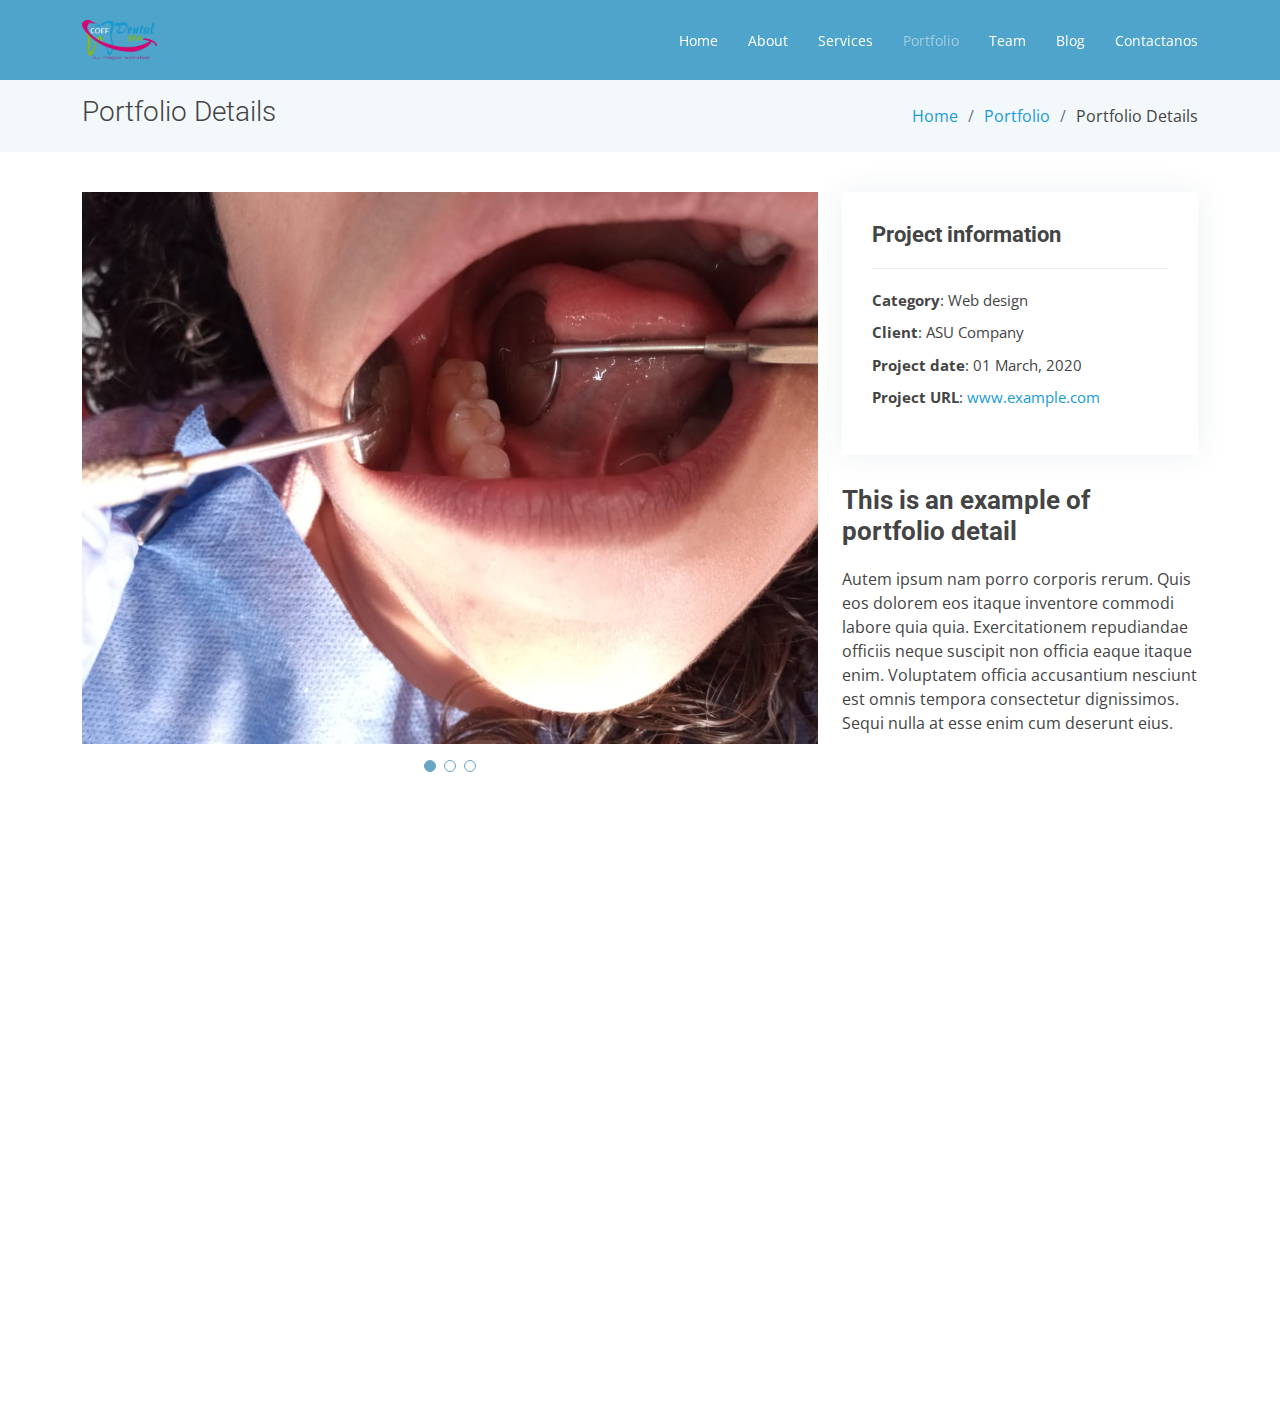
<file: portfolio-details.html>
<!DOCTYPE html>
<html lang="en">

<head>
  <meta charset="utf-8">
  <meta content="width=device-width, initial-scale=1.0" name="viewport">

  <title>Portfolio Details - COEF Dental SPA</title>
  <meta content="" name="description">
  <meta content="" name="keywords">
  <meta name="author" content="djdither@gmail.com">
  <!-- Favicons -->
  <link href="assets/img/Coef.png" rel="icon">
  <link href="assets/img/apple-touch-icon.png" rel="apple-touch-icon">

  <!-- Google Fonts -->
  <link href="https://fonts.googleapis.com/css?family=Open+Sans:300,300i,400,400i,600,600i,700,700i|Roboto:300,300i,400,400i,500,500i,700,700i&display=swap" rel="stylesheet">

  <!-- Vendor CSS Files -->
  <link href="assets/vendor/animate.css/animate.min.css" rel="stylesheet">
  <link href="assets/vendor/aos/aos.css" rel="stylesheet">
  <link href="assets/vendor/bootstrap/css/bootstrap.min.css" rel="stylesheet">
  <link href="assets/vendor/bootstrap-icons/bootstrap-icons.css" rel="stylesheet">
  <link href="assets/vendor/boxicons/css/boxicons.min.css" rel="stylesheet">
  <link href="assets/vendor/glightbox/css/glightbox.min.css" rel="stylesheet">
  <link href="assets/vendor/swiper/swiper-bundle.min.css" rel="stylesheet">

  <!-- Template Main CSS File -->
  <link href="assets/css/style.css" rel="stylesheet">

  <!-- =======================================================
  * Template Name: COEF Dental SPA - v4.8.0
  * Template URL: https://bootstrapmade.com/free-bootstrap-template-corporate-COEF Dental SPA/
  * Author: BootstrapMade.com
  * License: https://bootstrapmade.com/license/
  ======================================================== -->
</head>

<body>

  <!-- ======= Header ======= -->
  <header id="header" class="fixed-top d-flex align-items-center ">
    <div class="container d-flex justify-content-between align-items-center">

        <div class="logo">
            <!--<h1 class="text-light"><a href="index.html"><span>COEF Dental SPA</span></a></h1>-->
            <!-- Uncomment below if you prefer to use an image logo -->
            <a href="index.html"><img src="assets/img/Coef Dental_Spa.png" alt="" class="img-fluid"></a>
        </div>

      <nav id="navbar" class="navbar">
        <ul>
          <li><a class="" href="index.html">Home</a></li>
          <li><a href="about.html">About</a></li>
          <li><a href="services.html">Services</a></li>
          <li><a class="active" href="portfolio.html">Portfolio</a></li>
          <li><a href="team.html">Team</a></li>
          <li><a href="blog.html">Blog</a></li>
          <!--<li class="dropdown"><a href="#"><span>Drop Down</span> <i class="bi bi-chevron-down"></i></a>
            <ul>
              <li><a href="#">Drop Down 1</a></li>
              <li class="dropdown"><a href="#"><span>Deep Drop Down</span> <i class="bi bi-chevron-right"></i></a>
                <ul>
                  <li><a href="#">Deep Drop Down 1</a></li>
                  <li><a href="#">Deep Drop Down 2</a></li>
                  <li><a href="#">Deep Drop Down 3</a></li>
                  <li><a href="#">Deep Drop Down 4</a></li>
                  <li><a href="#">Deep Drop Down 5</a></li>
                </ul>
              </li>
              <li><a href="#">Drop Down 2</a></li>
              <li><a href="#">Drop Down 3</a></li>
              <li><a href="#">Drop Down 4</a></li>
            </ul>
          </li>-->
          <li><a href="contact.html">Contactanos</a></li>
        </ul>
        <i class="bi bi-list mobile-nav-toggle"></i>
      </nav><!-- .navbar -->

    </div>
  </header><!-- End Header -->

  <main id="main">

    <!-- ======= Our Portfolio Section ======= -->
    <section class="breadcrumbs">
      <div class="container">

        <div class="d-flex justify-content-between align-items-center">
          <h2>Portfolio Details</h2>
          <ol>
            <li><a href="index.html">Home</a></li>
            <li><a href="portfolio.html">Portfolio</a></li>
            <li>Portfolio Details</li>
          </ol>
        </div>

      </div>
    </section><!-- End Our Portfolio Section -->

    <!-- ======= Portfolio Details Section ======= -->
    <section id="portfolio-details" class="portfolio-details">
      <div class="container">

        <div class="row gy-4">

          <div class="col-lg-8">
            <div class="portfolio-details-slider swiper">
              <div class="swiper-wrapper align-items-center">

                <div class="swiper-slide">
                  <img src="assets/img/portfolio/portfolio-1.jpg" alt="">
                </div>

                <div class="swiper-slide">
                  <img src="assets/img/portfolio/portfolio-2.jpg" alt="">
                </div>

                <div class="swiper-slide">
                  <img src="assets/img/portfolio/portfolio-3.jpg" alt="">
                </div>

              </div>
              <div class="swiper-pagination"></div>
            </div>
          </div>

          <div class="col-lg-4">
            <div class="portfolio-info">
              <h3>Project information</h3>
              <ul>
                <li><strong>Category</strong>: Web design</li>
                <li><strong>Client</strong>: ASU Company</li>
                <li><strong>Project date</strong>: 01 March, 2020</li>
                <li><strong>Project URL</strong>: <a href="#">www.example.com</a></li>
              </ul>
            </div>
            <div class="portfolio-description">
              <h2>This is an example of portfolio detail</h2>
              <p>
                Autem ipsum nam porro corporis rerum. Quis eos dolorem eos itaque inventore commodi labore quia quia. Exercitationem repudiandae officiis neque suscipit non officia eaque itaque enim. Voluptatem officia accusantium nesciunt est omnis tempora consectetur dignissimos. Sequi nulla at esse enim cum deserunt eius.
              </p>
            </div>
          </div>

        </div>

      </div>
    </section><!-- End Portfolio Details Section -->

  </main><!-- End #main -->

  <!-- ======= Footer ======= -->
  <footer id="footer" data-aos="fade-up" data-aos-easing="ease-in-out" data-aos-duration="500">

      <!--<div class="footer-newsletter">
          <div class="container">
              <div class="row">
                  <div class="col-lg-6">
                      <h4>Our Newsletter</h4>
                      <p>Tamen quem nulla quae legam multos aute sint culpa legam noster magna</p>
                  </div>
                  <div class="col-lg-6">
                      <form action="" method="post">
                          <input type="email" name="email"><input type="submit" value="Subscribe">
                      </form>
                  </div>
              </div>
          </div>
      </div>-->

      <div class="footer-top">
          <div class="container">
              <div class="row">

                  <div class="col-lg-3 col-md-6 footer-links">
                      <h4>Useful Links</h4>
                      <ul>
                          <li><i class="bx bx-chevron-right"></i> <a href="#">Home</a></li>
                          <li><i class="bx bx-chevron-right"></i> <a href="#">About us</a></li>
                          <li><i class="bx bx-chevron-right"></i> <a href="#">Services</a></li>
                          <li><i class="bx bx-chevron-right"></i> <a href="#">Terms of service</a></li>
                          <li><i class="bx bx-chevron-right"></i> <a href="#">Privacy policy</a></li>
                      </ul>
                  </div>

                  <div class="col-lg-3 col-md-6 footer-links">
                      <h4>COEF Dental SPA</h4>
                      <!--<ul>
          <li><i class="bx bx-chevron-right"></i> <a href="#">Web Design</a></li>
          <li><i class="bx bx-chevron-right"></i> <a href="#">Web Development</a></li>
          <li><i class="bx bx-chevron-right"></i> <a href="#">Product Management</a></li>
          <li><i class="bx bx-chevron-right"></i> <a href="#">Marketing</a></li>
          <li><i class="bx bx-chevron-right"></i> <a href="#">Graphic Design</a></li>
        </ul>-->
                      <a class="animate__animated animate__fadeInDown " href="index.html"><img class="Dentallog" src="assets/img/COEF Dental SPA mge.png" alt="COEF COEF Dental SPA"></a>
                  </div>

                  <div class="col-lg-3 col-md-6 footer-contact">
                      <h4>Contactanos</h4>
                      <p>
                          Sta. Rita, Diego Rivera &<br>
                          Col. Campiña de Aragon, CP: 55130<br>
                          Ecatepec de Morelos, Méx. Méx. <br><br>
                          <strong>Teléfono :</strong> 55 39 80 55 29<br>
                          <strong>Teléfono 2:</strong> 55 57 90 82 62<br>
                      </p>

                  </div>

                  <div class="col-lg-3 col-md-6 footer-info">
                      <h3>Acerca de COEF Dental SPA</h3>
                      <p>En COEF Dental SPA buscamos mejorar la calidad de vida de miles de pacientes ofreciendo servicios de salud bucal de la más alta calidad a precios económicos.</p>
                      <div class="social-links mt-3">
                          <a href="https://twitter.com/SpaMeor" target="_blank" class="twitter"><i class="bx bxl-twitter"></i></a>
                          <a href="https://www.facebook.com/COEF-Dental-SPA-782970758502606/?__tn__=-UC*F" target="_blank" class="facebook"><i class="bx bxl-facebook"></i></a>
                          <a href="https://www.instagram.com/dentalspatumejorsonrisa/" target="_blank" class="instagram"><i class="bx bxl-instagram"></i></a>
                          <a href="https://www.youtube.com/channel/UCYCFlMgtsr-5QurxvOlDYjw" target="_blank" class="linkedin"><i class="bx bxl-youtube"></i></a>
                      </div>
                  </div>

              </div>
          </div>
      </div>

      <div class="container">
          <div class="copyright">
              &copy; Copyright <strong><span>COEF Dental SPA</span></strong>. All Rights Reserved
          </div>
          <div class="credits">
              <!-- All the links in the footer should remain intact. -->
              <!-- You can delete the links only if you purchased the pro version. -->
              <!-- Licensing information: https://bootstrapmade.com/license/ -->
              <!-- Purchase the pro version with working PHP/AJAX contact form: https://bootstrapmade.com/free-bootstrap-template-corporate-COEF Dental SPA/ -->
              Designed by <a href="https://didymas.github.io/Mi-CV-Dithier/" target="_blank">Dithier Macias</a>
          </div>
      </div>
  </footer><!-- End Footer -->

  <a href="#" class="back-to-top d-flex align-items-center justify-content-center"><i class="bi bi-arrow-up-short"></i></a>

  <!-- Vendor JS Files -->
  <script src="assets/vendor/purecounter/purecounter.js"></script>
  <script src="assets/vendor/aos/aos.js"></script>
  <script src="assets/vendor/bootstrap/js/bootstrap.bundle.min.js"></script>
  <script src="assets/vendor/glightbox/js/glightbox.min.js"></script>
  <script src="assets/vendor/isotope-layout/isotope.pkgd.min.js"></script>
  <script src="assets/vendor/swiper/swiper-bundle.min.js"></script>
  <script src="assets/vendor/waypoints/noframework.waypoints.js"></script>
  <script src="assets/vendor/php-email-form/validate.js"></script>

  <!-- Template Main JS File -->
  <script src="assets/js/main.js"></script>

</body>

</html>
</file>
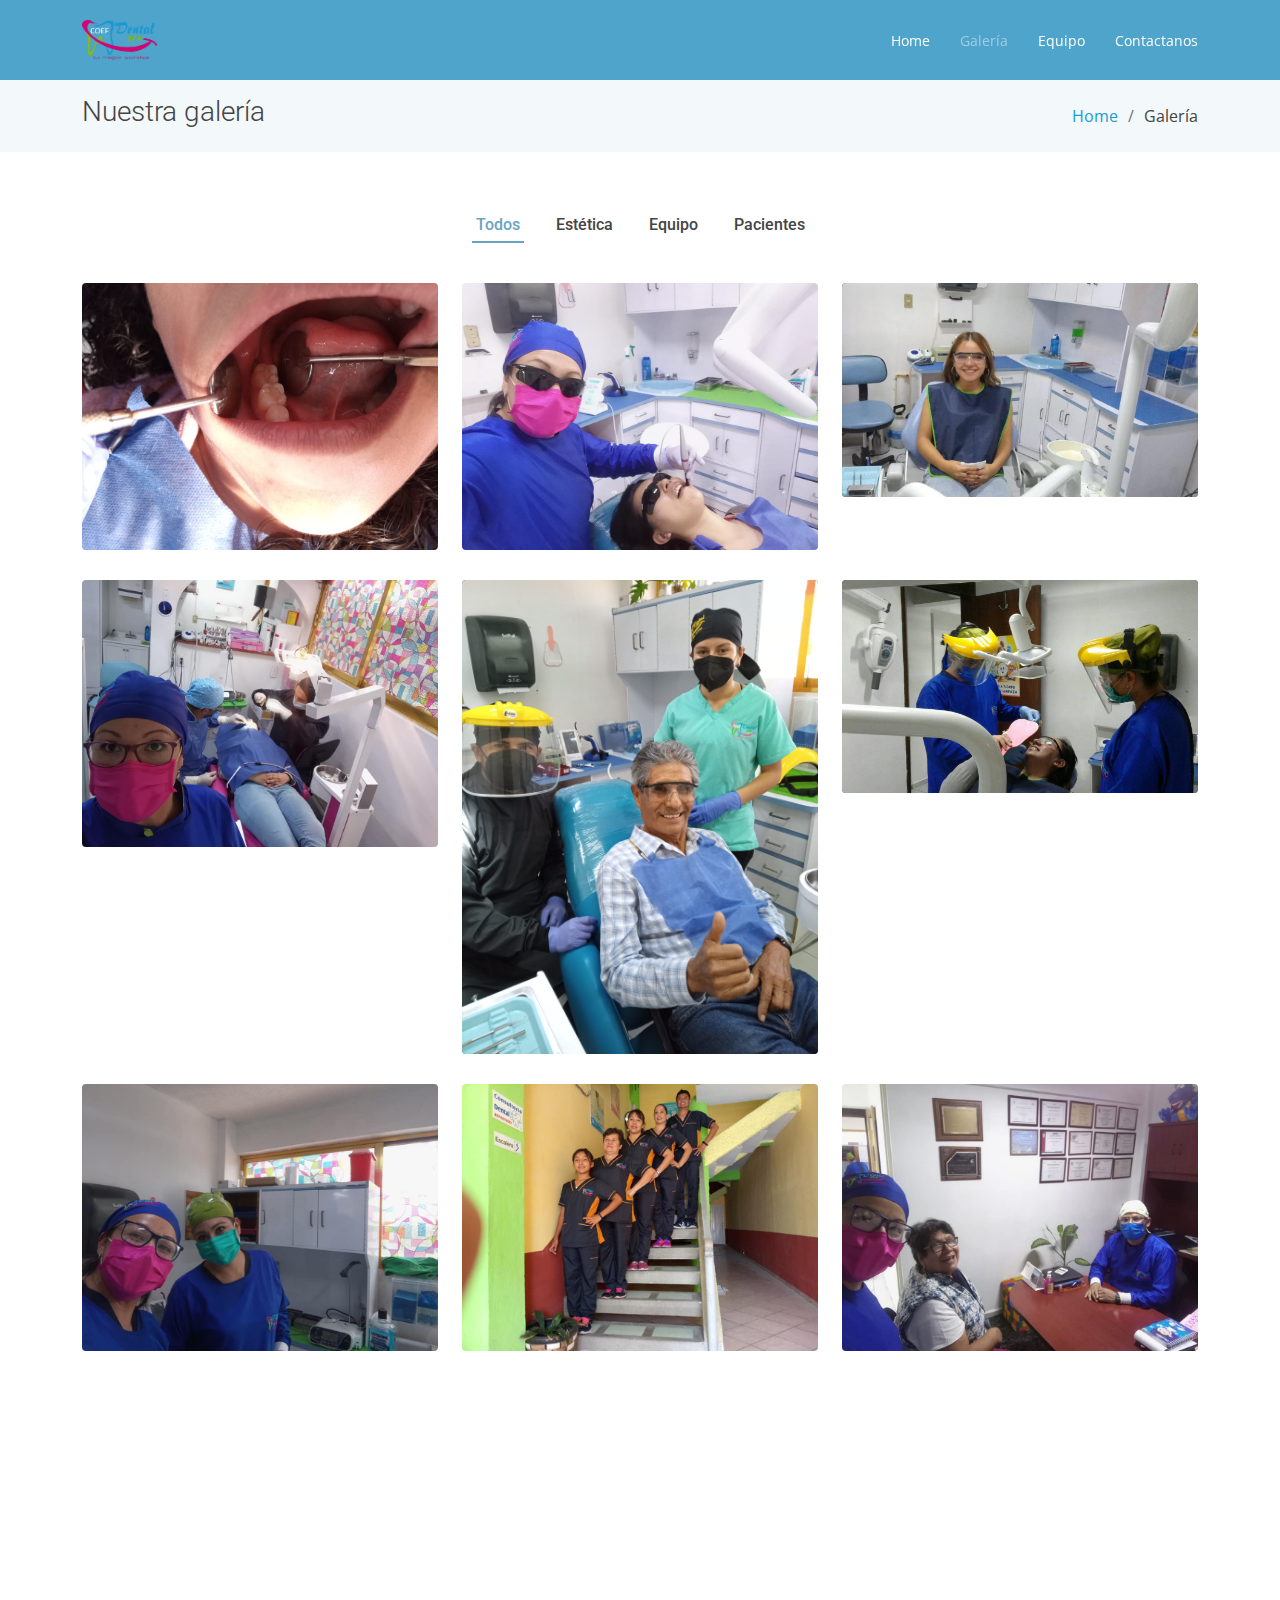
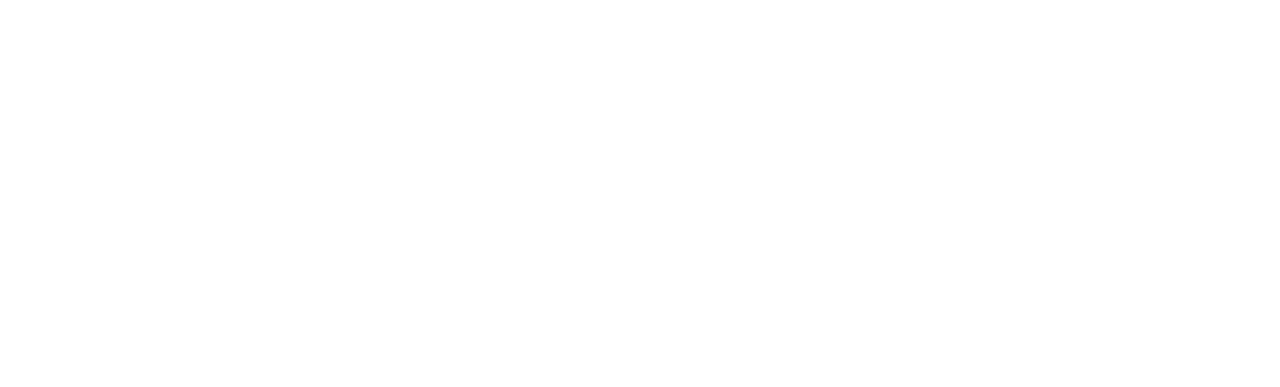
<file: portfolio.html>
<!DOCTYPE html>
<html lang="en">

<head>
  <meta charset="utf-8">
  <meta content="width=device-width, initial-scale=1.0" name="viewport">

  <title>Galería - COEF Dental SPA</title>
  <meta content="" name="description">
  <meta content="" name="keywords">
  <meta name="author" content="djdither@gmail.com">
  <!-- Favicons -->
  <link href="assets/img/Coef.png" rel="icon">
  <link href="assets/img/apple-touch-icon.png" rel="apple-touch-icon">

  <!-- Google Fonts -->
  <link href="https://fonts.googleapis.com/css?family=Open+Sans:300,300i,400,400i,600,600i,700,700i|Roboto:300,300i,400,400i,500,500i,700,700i&display=swap" rel="stylesheet">

  <!-- Vendor CSS Files -->
  <link href="assets/vendor/animate.css/animate.min.css" rel="stylesheet">
  <link href="assets/vendor/aos/aos.css" rel="stylesheet">
  <link href="assets/vendor/bootstrap/css/bootstrap.min.css" rel="stylesheet">
  <link href="assets/vendor/bootstrap-icons/bootstrap-icons.css" rel="stylesheet">
  <link href="assets/vendor/boxicons/css/boxicons.min.css" rel="stylesheet">
  <link href="assets/vendor/glightbox/css/glightbox.min.css" rel="stylesheet">
  <link href="assets/vendor/swiper/swiper-bundle.min.css" rel="stylesheet">

  <!-- Template Main CSS File -->
  <link href="assets/css/style.css" rel="stylesheet">

  <!-- =======================================================
  * Template Name: COEF Dental SPA - v4.8.0
  * Template URL: https://bootstrapmade.com/free-bootstrap-template-corporate-COEF Dental SPA/
  * Author: BootstrapMade.com
  * License: https://bootstrapmade.com/license/
  ======================================================== -->
</head>

<body>

  <!-- ======= Header ======= -->
  <header id="header" class="fixed-top d-flex align-items-center ">
    <div class="container d-flex justify-content-between align-items-center">

        <div class="logo">
            <!--<h1 class="text-light"><a href="index.html"><span>COEF Dental SPA</span></a></h1>-->
            <!-- Uncomment below if you prefer to use an image logo -->
            <a href="index.html"><img src="assets/img/Coef Dental_Spa.png" alt="" class="img-fluid"></a>
        </div>

      <nav id="navbar" class="navbar">
        <ul>
          <li><a class="" href="index.html">Home</a></li>
          <!--<li><a href="about.html">About</a></li>-->
          <!--<li><a href="services.html">Services</a></li>-->
          <li><a class="active" href="portfolio.html">Galería</a></li>
          <li><a href="team.html">Equipo</a></li>
          <!--<li><a href="blog.html">Blog</a></li>-->
          <!--<li class="dropdown"><a href="#"><span>Drop Down</span> <i class="bi bi-chevron-down"></i></a>
            <ul>
              <li><a href="#">Drop Down 1</a></li>
              <li class="dropdown"><a href="#"><span>Deep Drop Down</span> <i class="bi bi-chevron-right"></i></a>
                <ul>
                  <li><a href="#">Deep Drop Down 1</a></li>
                  <li><a href="#">Deep Drop Down 2</a></li>
                  <li><a href="#">Deep Drop Down 3</a></li>
                  <li><a href="#">Deep Drop Down 4</a></li>
                  <li><a href="#">Deep Drop Down 5</a></li>
                </ul>
              </li>
              <li><a href="#">Drop Down 2</a></li>
              <li><a href="#">Drop Down 3</a></li>
              <li><a href="#">Drop Down 4</a></li>
            </ul>
          </li>-->
          <li><a href="contact.html">Contactanos</a></li>
        </ul>
        <i class="bi bi-list mobile-nav-toggle"></i>
      </nav><!-- .navbar -->

    </div>
  </header><!-- End Header -->

  <main id="main">

    <!-- ======= Our Portfolio Section ======= -->
    <section class="breadcrumbs">
      <div class="container">

        <div class="d-flex justify-content-between align-items-center">
            <h2>Nuestra galería</h2>
          <ol>
            <li><a href="index.html">Home</a></li>
            <li>Galería</li>
          </ol>
        </div>

      </div>
    </section><!-- End Our Portfolio Section -->

    <!-- ======= Portfolio Section ======= -->
    <section class="portfolio">
      <div class="container">

        <div class="row">
          <div class="col-lg-12">
            <ul id="portfolio-flters">
              <li data-filter="*" class="filter-active">Todos</li>
              <li data-filter=".filter-app">Estética</li>
              <li data-filter=".filter-card">Equipo</li>
              <li data-filter=".filter-web">Pacientes</li>
            </ul>
          </div>
        </div>

        <div class="row portfolio-container" data-aos="fade-up" data-aos-easing="ease-in-out" data-aos-duration="500">

          <div class="col-lg-4 col-md-6 portfolio-wrap filter-app">
            <div class="portfolio-item">
              <img src="assets/img/portfolio/portfolio-1.jpg" class="img-fluid" alt="">
              <div class="portfolio-info">
                  <h3>Resinas esteticas</h3>
                <div>
                  <a href="assets/img/portfolio/portfolio-1.jpg" data-gallery="portfolioGallery" class="portfolio-lightbox" title="Resinas esteticas"><i class="bx bx-plus"></i></a>
                  <a href="portfolio-details.html" title="Galería COEF Dental SPA"><!--<!--<i class="bx bx-link"></i>----></a>
                </div>
              </div>
            </div>
          </div>

          <div class="col-lg-4 col-md-6 portfolio-wrap filter-web">
            <div class="portfolio-item">
              <img src="assets/img/portfolio/portfolio-2.jpg" class="img-fluid" alt="">
              <div class="portfolio-info">
                  <h3>Pacientes 1</h3>
                <div>
                  <a href="assets/img/portfolio/portfolio-2.jpg" data-gallery="portfolioGallery" class="portfolio-lightbox" title="Pacientes 1"><i class="bx bx-plus"></i></a>
                  <a href="portfolio-details.html" title="Galería COEF Dental SPA"><!--<i class="bx bx-link"></i>--></a>
                </div>
              </div>
            </div>
          </div>

          <div class="col-lg-4 col-md-6 portfolio-wrap filter-app">
            <div class="portfolio-item">
              <img src="assets/img/portfolio/portfolio-3.jpg" class="img-fluid" alt="">
              <div class="portfolio-info">
                  <h3>Bichectomia</h3>
                <div>
                  <a href="assets/img/portfolio/portfolio-3.jpg" data-gallery="portfolioGallery" class="portfolio-lightbox" title="Bichectomia"><i class="bx bx-plus"></i></a>
                  <a href="portfolio-details.html" title="Galería COEF Dental SPA"><!--<i class="bx bx-link"></i>--></a>
                </div>
              </div>
            </div>
          </div>

          <div class="col-lg-4 col-md-6 portfolio-wrap filter-card">
            <div class="portfolio-item">
              <img src="assets/img/portfolio/portfolio-4.jpg" class="img-fluid" alt="">
              <div class="portfolio-info">
                <h3>Equipo 2</h3>
                <div>
                  <a href="assets/img/portfolio/portfolio-4.jpg" data-gallery="portfolioGallery" class="portfolio-lightbox" title="Equipo 2"><i class="bx bx-plus"></i></a>
                  <a href="portfolio-details.html" title="Galería COEF Dental SPA"><!--<i class="bx bx-link"></i>--></a>
                </div>
              </div>
            </div>
          </div>

          <div class="col-lg-4 col-md-6 portfolio-wrap filter-web">
            <div class="portfolio-item">
              <img src="assets/img/portfolio/portfolio-5.jpg" class="img-fluid" alt="">
              <div class="portfolio-info">
                  <h3>Pacientes 2</h3>
                <div>
                  <a href="assets/img/portfolio/portfolio-5.jpg" data-gallery="portfolioGallery" class="portfolio-lightbox" title="Pacientes 2"><i class="bx bx-plus"></i></a>
                  <a href="portfolio-details.html" title="Galería COEF Dental SPA"><!--<i class="bx bx-link"></i>--></a>
                </div>
              </div>
            </div>
          </div>

          <div class="col-lg-4 col-md-6 portfolio-wrap filter-app">
            <div class="portfolio-item">
              <img src="assets/img/portfolio/portfolio-6.jpg" class="img-fluid" alt="">
              <div class="portfolio-info">
                  <h3>Blanqueamiento  Dental</h3>
                <div>
                  <a href="assets/img/portfolio/portfolio-6.jpg" data-gallery="portfolioGallery" class="portfolio-lightbox" title="Blanqueamiento  Dental"><i class="bx bx-plus"></i></a>
                  <a href="portfolio-details.html" title="Galería COEF Dental SPA"><!--<i class="bx bx-link"></i>--></a>
                </div>
              </div>
            </div>
          </div>

          <div class="col-lg-4 col-md-6 portfolio-wrap filter-card">
            <div class="portfolio-item">
              <img src="assets/img/portfolio/portfolio-7.jpg" class="img-fluid" alt="">
              <div class="portfolio-info">
                  <h3>Pacientes 1</h3>
                <div>
                  <a href="assets/img/portfolio/portfolio-7.jpg" data-gallery="portfolioGallery" class="portfolio-lightbox" title="Pacientes 1"><i class="bx bx-plus"></i></a>
                  <a href="portfolio-details.html" title="Galería COEF Dental SPA"><!--<i class="bx bx-link"></i>--></a>
                </div>
              </div>
            </div>
          </div>

          <div class="col-lg-4 col-md-6 portfolio-wrap filter-card">
            <div class="portfolio-item">
              <img src="assets/img/portfolio/portfolio-8.jpg" class="img-fluid" alt="">
              <div class="portfolio-info">
                  <h3>Equipo 3</h3>
                <div>
                  <a href="assets/img/portfolio/portfolio-8.jpg" data-gallery="portfolioGallery" class="portfolio-lightbox" title="Equipo 3"><i class="bx bx-plus"></i></a>
                  <a href="portfolio-details.html" title="Galería COEF Dental SPA"><!--<i class="bx bx-link"></i>--></a>
                </div>
              </div>
            </div>
          </div>

          <div class="col-lg-4 col-md-6 portfolio-wrap filter-web">
            <div class="portfolio-item">
              <img src="assets/img/portfolio/portfolio-9.jpg" class="img-fluid" alt="">
              <div class="portfolio-info">
                <h3>Pacientes 3</h3>
                <div>
                  <a href="assets/img/portfolio/portfolio-9.jpg" data-gallery="portfolioGallery" class="portfolio-lightbox" title="Paciaentes 3"><i class="bx bx-plus"></i></a>
                  <a href="portfolio-details.html" title="Galería COEF Dental SPA"><!--<i class="bx bx-link"></i>--></a>
                </div>
              </div>
            </div>
          </div>

        </div>

      </div>
    </section><!-- End Portfolio Section -->

  </main><!-- End #main -->

  <!-- ======= Footer ======= -->
  <footer id="footer" data-aos="fade-up" data-aos-easing="ease-in-out" data-aos-duration="500">

      <!--<div class="footer-newsletter">
          <div class="container">
              <div class="row">
                  <div class="col-lg-6">
                      <h4>Our Newsletter</h4>
                      <p>Tamen quem nulla quae legam multos aute sint culpa legam noster magna</p>
                  </div>
                  <div class="col-lg-6">
                      <form action="" method="post">
                          <input type="email" name="email"><input type="submit" value="Subscribe">
                      </form>
                  </div>
              </div>
          </div>
      </div>-->

      <div class="footer-top">
          <div class="container">
              <div class="row">

                  <div class="col-lg-3 col-md-6 footer-links">
                      <h4>Enlaces útiles</h4>
                      <ul>
                          <li><i class="bx bx-chevron-right"></i> <a href="index.html">Home</a></li>
                          <li><i class="bx bx-chevron-right"></i> <a href="#">Galería</a></li>
                          <li><i class="bx bx-chevron-right"></i> <a href="team.html">Equipo</a></li>
                          <li><i class="bx bx-chevron-right"></i> <a href="contact.html">Contactanos</a></li>
                          <!--<li><i class="bx bx-chevron-right"></i> <a href="#">Privacy policy</a></li>-->
                      </ul>
                  </div>

                  <div class="col-lg-3 col-md-6 footer-links">
                      <h4>COEF Dental SPA</h4>
                      <!--<ul>
          <li><i class="bx bx-chevron-right"></i> <a href="#">Web Design</a></li>
          <li><i class="bx bx-chevron-right"></i> <a href="#">Web Development</a></li>
          <li><i class="bx bx-chevron-right"></i> <a href="#">Product Management</a></li>
          <li><i class="bx bx-chevron-right"></i> <a href="#">Marketing</a></li>
          <li><i class="bx bx-chevron-right"></i> <a href="#">Graphic Design</a></li>
        </ul>-->
                      <a class="animate__animated animate__fadeInDown " href="index.html"><img class="Dentallog" src="assets/img/COEF Dental SPA mge.png" alt="COEF COEF Dental SPA"></a>
                  </div>

                  <div class="col-lg-3 col-md-6 footer-contact">
                      <h4>Contactanos</h4>
                      <p>
                          Sta. Rita, Diego Rivera &<br>
                          Col. Campiña de Aragon, CP: 55130<br>
                          Ecatepec de Morelos, Méx. Méx. <br><br>
                          <strong>Teléfono :</strong> 55 39 80 55 29<br>
                          <strong>Teléfono 2:</strong> 55 57 90 82 62<br>
                      </p>

                  </div>

                  <div class="col-lg-3 col-md-6 footer-info">
                      <h3>Acerca de COEF Dental SPA</h3>
                      <p>En COEF Dental SPA buscamos mejorar la calidad de vida de miles de pacientes ofreciendo servicios de salud bucal de la más alta calidad a precios económicos.</p>
                      <div class="social-links mt-3">
                          <a href="https://twitter.com/SpaMeor" target="_blank" class="twitter"><i class="bx bxl-twitter"></i></a>
                          <a href="https://www.facebook.com/COEF-Dental-SPA-782970758502606/?__tn__=-UC*F" target="_blank" class="facebook"><i class="bx bxl-facebook"></i></a>
                          <a href="https://www.instagram.com/dentalspatumejorsonrisa/" target="_blank" class="instagram"><i class="bx bxl-instagram"></i></a>
                          <a href="https://www.youtube.com/channel/UCYCFlMgtsr-5QurxvOlDYjw" target="_blank" class="linkedin"><i class="bx bxl-youtube"></i></a>
                      </div>
                  </div>

              </div>
          </div>
      </div>

      <div class="container">
          <div class="copyright">
              &copy; Copyright <strong><span>COEF Dental SPA</span></strong>. All Rights Reserved
          </div>
          <div class="credits">
              <!-- All the links in the footer should remain intact. -->
              <!-- You can delete the links only if you purchased the pro version. -->
              <!-- Licensing information: https://bootstrapmade.com/license/ -->
              <!-- Purchase the pro version with working PHP/AJAX contact form: https://bootstrapmade.com/free-bootstrap-template-corporate-COEF Dental SPA/ -->
              Designed by <a href="https://didymas.github.io/Mi-CV-Dithier/" target="_blank">Dithier Macias</a>
          </div>
      </div>
  </footer><!-- End Footer -->

  <a href="#" class="back-to-top d-flex align-items-center justify-content-center"><i class="bi bi-arrow-up-short"></i></a>

  <!-- Vendor JS Files -->
  <script src="assets/vendor/purecounter/purecounter.js"></script>
  <script src="assets/vendor/aos/aos.js"></script>
  <script src="assets/vendor/bootstrap/js/bootstrap.bundle.min.js"></script>
  <script src="assets/vendor/glightbox/js/glightbox.min.js"></script>
  <script src="assets/vendor/isotope-layout/isotope.pkgd.min.js"></script>
  <script src="assets/vendor/swiper/swiper-bundle.min.js"></script>
  <script src="assets/vendor/waypoints/noframework.waypoints.js"></script>
  <script src="assets/vendor/php-email-form/validate.js"></script>

  <!-- Template Main JS File -->
  <script src="assets/js/main.js"></script>

</body>

</html>
</file>
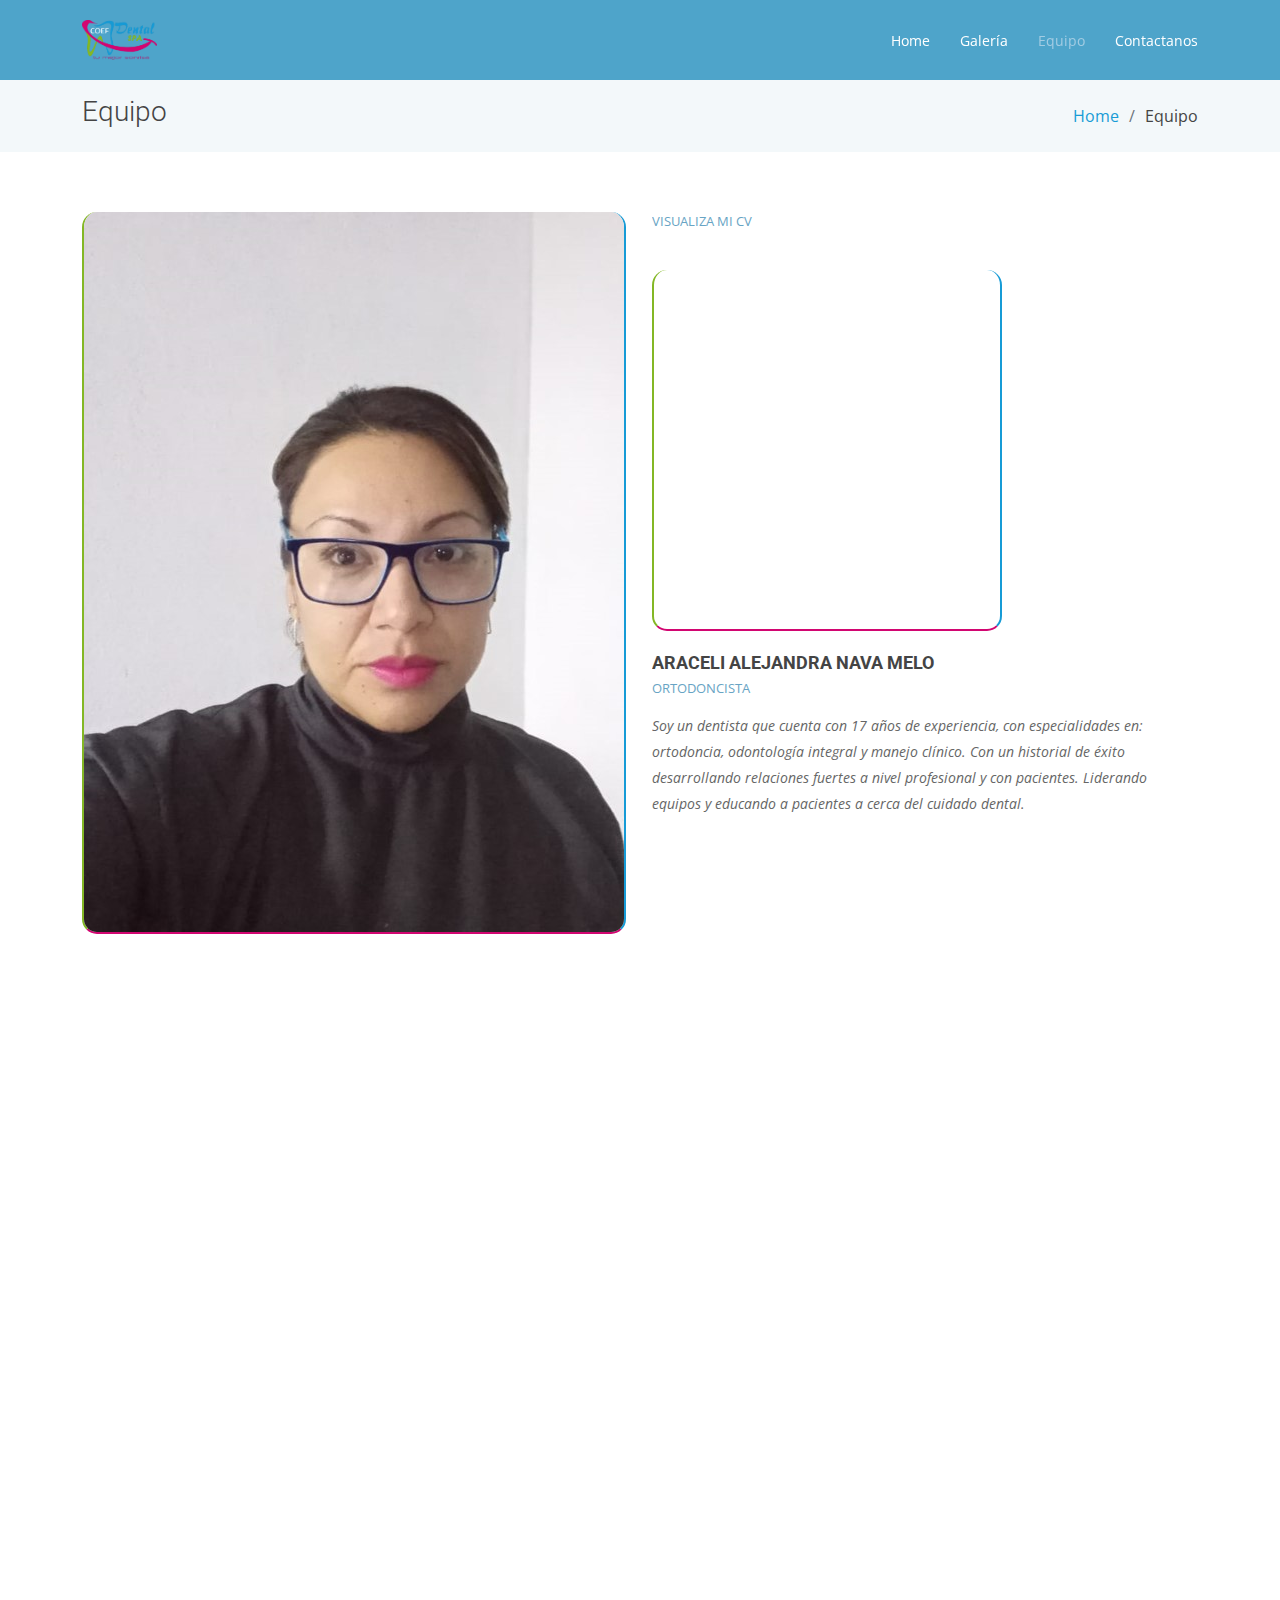
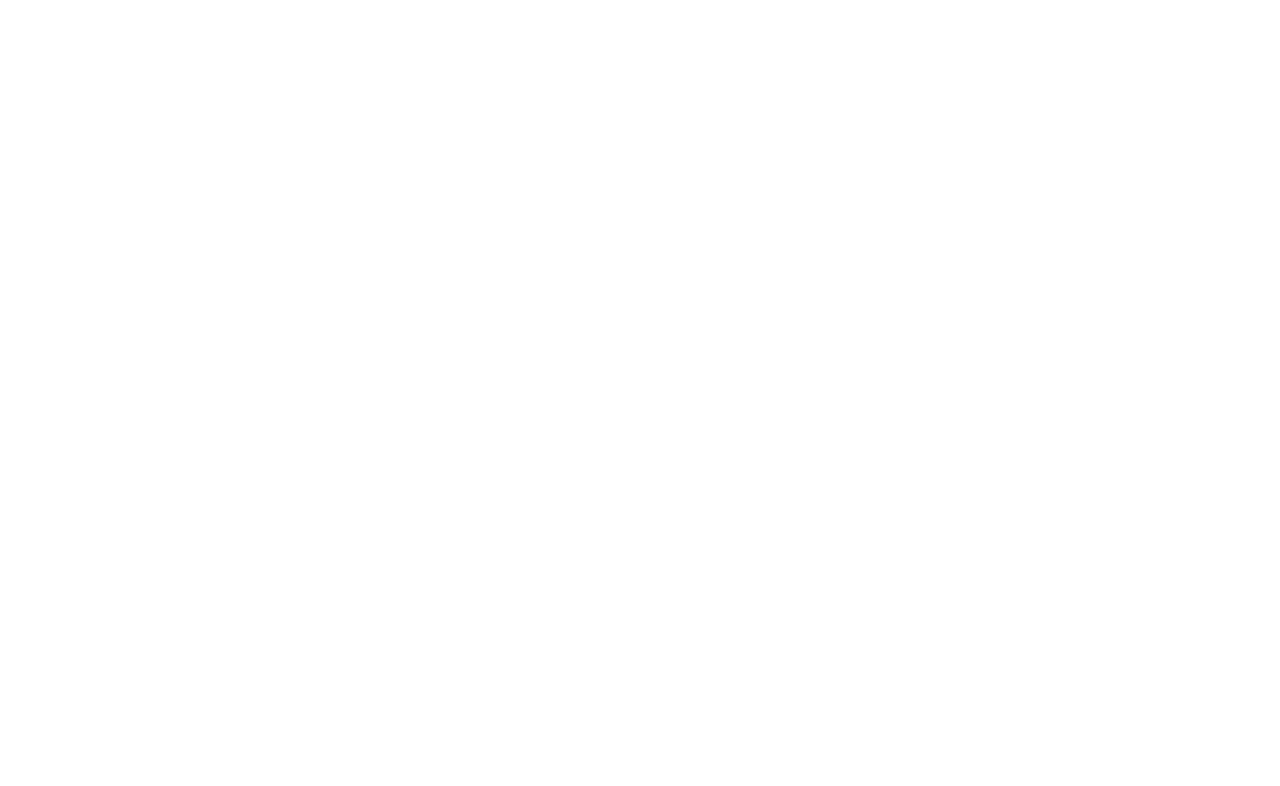
<file: team.html>
<!DOCTYPE html>
<html lang="en">

<head>
    <meta charset="utf-8">
    <meta content="width=device-width, initial-scale=1.0" name="viewport">

    <title>Equipo - COEF Dental SPA</title>
    <meta content="" name="description">
    <meta content="" name="keywords">
    <meta name="author" content="djdither@gmail.com">
    <!-- Favicons -->
    <link href="assets/img/Coef.png" rel="icon">
    <link href="assets/img/apple-touch-icon.png" rel="apple-touch-icon">

    <!-- Google Fonts -->
    <link href="https://fonts.googleapis.com/css?family=Open+Sans:300,300i,400,400i,600,600i,700,700i|Roboto:300,300i,400,400i,500,500i,700,700i&display=swap" rel="stylesheet">

    <!-- Vendor CSS Files -->
    <link href="assets/vendor/animate.css/animate.min.css" rel="stylesheet">
    <link href="assets/vendor/aos/aos.css" rel="stylesheet">
    <link href="assets/vendor/bootstrap/css/bootstrap.min.css" rel="stylesheet">
    <link href="assets/vendor/bootstrap-icons/bootstrap-icons.css" rel="stylesheet">
    <link href="assets/vendor/boxicons/css/boxicons.min.css" rel="stylesheet">
    <link href="assets/vendor/glightbox/css/glightbox.min.css" rel="stylesheet">
    <link href="assets/vendor/swiper/swiper-bundle.min.css" rel="stylesheet">

    <!-- Template Main CSS File -->
    <link href="assets/css/style.css" rel="stylesheet">

    <!-- =======================================================
    * Template Name: COEF Dental SPA - v4.8.0
    * Template URL: https://bootstrapmade.com/free-bootstrap-template-corporate-COEF Dental SPA/
    * Author: BootstrapMade.com
    * License: https://bootstrapmade.com/license/
    ======================================================== -->
</head>

<body>

  <!-- ======= Header ======= -->
  <header id="header" class="fixed-top d-flex align-items-center ">
    <div class="container d-flex justify-content-between align-items-center">

        <div class="logo">
            <!--<h1 class="text-light"><a href="index.html"><span>COEF Dental SPA</span></a></h1>-->
            <!-- Uncomment below if you prefer to use an image logo -->
            <a href="index.html"><img src="assets/img/Coef Dental_Spa.png" alt="" class="img-fluid"></a>
        </div>

      <nav id="navbar" class="navbar">
        <ul>
          <li><a class="" href="index.html">Home</a></li>
          <!--<li><a href="about.html">About</a></li>
          <li><a href="services.html">Services</a></li>-->
          <li><a href="portfolio.html">Galería</a></li>
          <li><a class="active" href="team.html">Equipo</a></li>
          <!--<li><a href="blog.html">Blog</a></li>-->
          <!--<li class="dropdown"><a href="#"><span>Drop Down</span> <i class="bi bi-chevron-down"></i></a>
            <ul>
              <li><a href="#">Drop Down 1</a></li>
              <li class="dropdown"><a href="#"><span>Deep Drop Down</span> <i class="bi bi-chevron-right"></i></a>
                <ul>
                  <li><a href="#">Deep Drop Down 1</a></li>
                  <li><a href="#">Deep Drop Down 2</a></li>
                  <li><a href="#">Deep Drop Down 3</a></li>
                  <li><a href="#">Deep Drop Down 4</a></li>
                  <li><a href="#">Deep Drop Down 5</a></li>
                </ul>
              </li>
              <li><a href="#">Drop Down 2</a></li>
              <li><a href="#">Drop Down 3</a></li>
              <li><a href="#">Drop Down 4</a></li>
            </ul>
          </li>-->
          <li><a href="contact.html">Contactanos</a></li>
        </ul>
        <i class="bi bi-list mobile-nav-toggle"></i>
      </nav><!-- .navbar -->

    </div>
  </header><!-- End Header -->

  <main id="main">

      <!-- ======= Our Team Section ======= -->
      <section class="breadcrumbs">
          <div class="container">

              <div class="d-flex justify-content-between align-items-center">
                  <h2>Equipo</h2>
                  <ol>
                      <li><a href="index.html">Home</a></li>
                      <li>Equipo</li>
                  </ol>
              </div>

          </div>
      </section><!-- End Our Team Section -->
      <!-- Inicio Team Section A -->
      <section class="team" data-aos="fade-up" data-aos-easing="ease-in-out" data-aos-duration="500">
          <div class="container">

              <div class="row">

                  <div class="col-lg-6 col-md-6 d-flex align-items-stretch">
                      <div class="member">
                          <div class="member-img">
                              <img src="assets/img/team/Coef Dental Spa-3.png" class="img-fluid ImgServ" alt="Coef dental Spa ARACELI ALEJANDRA NAVA MELO">
                              <div class="social ImgServ">
                                  <a href=""><i class="bi bi-twitter"></i></a>
                                  <a href=""><i class="bi bi-facebook"></i></a>
                                  <a href=""><i class="bi bi-instagram"></i></a>
                                  <a href=""><i class="bi bi-linkedin"></i></a>
                              </div>
                          </div>
                      </div>
                  </div>
                  <!--Doc pendiente-->
                  <div class="col-lg-6 col-md-6 d-flex align-items-stretch mx-auto d-block">
                      <div class="member">
                          <!--<div class="member-img">
        <img src="assets/img/team/team-2.jpg" class="img-fluid ImgServ" alt="">
        <div class="social ImgServ">
            <a href=""><i class="bi bi-twitter"></i></a>
            <a href=""><i class="bi bi-facebook"></i></a>
            <a href=""><i class="bi bi-instagram"></i></a>
            <a href=""><i class="bi bi-linkedin"></i></a>
        </div>
    </div>-->
                          <div class="member-info">
                              <!--<h4>Dulce Vianey Razo</h4>-->
                              <span>Visualiza mi CV</span>
                          </div>
                          <br />
                          <!--<embed src="assets/img/CV Araceli Alejandra Nava Melo.pdf" frameborder="0" width="100%" height="500px">-->
                          <iframe class="ImgServ" src="assets/img/CV Araceli Alejandra Nava Melo.pdf" height="50%" width="350px"></iframe>
                          <div class="member-info">
                              <h4> ARACELI ALEJANDRA NAVA MELO </h4>
                              <span>Ortodoncista</span>
                              <p>Soy un dentista que cuenta con 17 años de experiencia, con especialidades en: ortodoncia, odontología integral y manejo clínico. Con un historial de éxito desarrollando relaciones fuertes a nivel profesional y con pacientes. Liderando equipos y educando a pacientes a cerca del cuidado dental.</p>
                          </div>
                      </div>
                  </div>
              </div>

          </div>
      </section><!-- End Team Section B -->
      <!-- ======= Team Section B ======= -->
      <section class="team" data-aos="fade-up" data-aos-easing="ease-in-out" data-aos-duration="500">
          <div class="container">

              <div class="row">

                  <div class="col-lg-6 col-md-6 d-flex align-items-stretch">
                      <div class="member">
                          <div class="member-img">
                              <img src="assets/img/team/Coef Dental Spa-1.jpg" class="img-fluid ImgServ" alt="Team Coef Dental Spa Gaby Berrospe">
                              <div class="social ImgServ">
                                  <a href=""><i class="bi bi-twitter"></i></a>
                                  <a href=""><i class="bi bi-facebook"></i></a>
                                  <a href=""><i class="bi bi-instagram"></i></a>
                                  <a href=""><i class="bi bi-linkedin"></i></a>
                              </div>
                          </div>
                          <div class="member-info">
                              <h4> Gaby Berrospe. </h4>
                              <span>Asistente</span>
                              <p>Con 10 años de experiencia en preparación del área clínica, instrumentación y sanitización de la unidad de trabajo. "El mejor servicio para tu seguridad".</p>
                          </div>
                      </div>
                  </div>

                  <div class="col-lg-6 col-md-6 d-flex align-items-stretch">
                      <div class="member">
                          <div class="member-img">
                              <img src="assets/img/team/Coef Dental Spa-2.jpg" class="img-fluid ImgServ" alt=" Coef Dental Spa-2 Dulce Vianey Razo">
                              <div class="social ImgServ">
                                  <a href=""><i class="bi bi-twitter"></i></a>
                                  <a href=""><i class="bi bi-facebook"></i></a>
                                  <a href=""><i class="bi bi-instagram"></i></a>
                                  <a href=""><i class="bi bi-linkedin"></i></a>
                              </div>
                          </div>
                          <div class="member-info">
                              <h4>Dulce Vianey Razo</h4>
                              <span>Técnico en Enfermería</span>
                              <p>Recepción, Elaboración de Expediente,Esterilización y  Aplicación de láser Terapéutico. "Dedico la máxima energía a mi trabajo"</p>
                          </div>
                      </div>
                  </div>
                  <!--Pendiente-->
                  <!--<div class="col-lg-4 col-md-6 d-flex align-items-stretch">
                  <div class="member">
                    <div class="member-img">
                      <img src="assets/img/team/team-3.jpg" class="img-fluid" alt="">
                      <div class="social">
                        <a href=""><i class="bi bi-twitter"></i></a>
                        <a href=""><i class="bi bi-facebook"></i></a>
                        <a href=""><i class="bi bi-instagram"></i></a>
                        <a href=""><i class="bi bi-linkedin"></i></a>
                      </div>
                    </div>
                    <div class="member-info">
                      <h4>William Anderson</h4>
                      <span>CTO</span>
                      <p>Ut enim possimus nihil cupiditate beatae. Veniam facere quae non qui necessitatibus rerum eos vero. Maxime sit sunt quo dolor autem est qui quaerat aliquid. Tenetur possimus qui enim.</p>
                    </div>
                  </div>
                </div>

                <div class="col-lg-4 col-md-6 d-flex align-items-stretch">
                  <div class="member">
                    <div class="member-img">
                      <img src="assets/img/team/team-4.jpg" class="img-fluid" alt="">
                      <div class="social">
                        <a href=""><i class="bi bi-twitter"></i></a>
                        <a href=""><i class="bi bi-facebook"></i></a>
                        <a href=""><i class="bi bi-instagram"></i></a>
                        <a href=""><i class="bi bi-linkedin"></i></a>
                      </div>
                    </div>
                    <div class="member-info">
                      <h4>Amanda Jepson</h4>
                      <span>Accountant</span>
                      <p>Sint qui cupiditate. Asperiores fugit impedit aspernatur et mollitia. Molestiae qui placeat labore assumenda id qui nesciunt quo reprehenderit. Rem dolores similique quis soluta culpa enim quia ratione ea.</p>
                    </div>
                  </div>
                </div>

                <div class="col-lg-4 col-md-6 d-flex align-items-stretch">
                  <div class="member">
                    <div class="member-img">
                      <img src="assets/img/team/team-5.jpg" class="img-fluid" alt="">
                      <div class="social">
                        <a href=""><i class="bi bi-twitter"></i></a>
                        <a href=""><i class="bi bi-facebook"></i></a>
                        <a href=""><i class="bi bi-instagram"></i></a>
                        <a href=""><i class="bi bi-linkedin"></i></a>
                      </div>
                    </div>
                    <div class="member-info">
                      <h4>Niall Katz</h4>
                      <span>Marketing</span>
                      <p>Aut ex esse explicabo quia harum ea accusamus excepturi. Temporibus at quia quisquam veritatis impedit. Porro laborum voluptatum sed necessitatibus a saepe. Deserunt laborum quasi consequatur voluptatum iusto sint qui fuga vel. Enim eveniet sed quibusdam rerum in. Non dicta architecto consequatur quo praesentium nesciunt.</p>
                    </div>
                  </div>
                </div>

                <div class="col-lg-4 col-md-6 d-flex align-items-stretch">
                  <div class="member">
                    <div class="member-img">
                      <img src="assets/img/team/team-6.jpg" class="img-fluid" alt="">
                      <div class="social">
                        <a href=""><i class="bi bi-twitter"></i></a>
                        <a href=""><i class="bi bi-facebook"></i></a>
                        <a href=""><i class="bi bi-instagram"></i></a>
                        <a href=""><i class="bi bi-linkedin"></i></a>
                      </div>
                    </div>
                    <div class="member-info">
                      <h4>Demi Lewis</h4>
                      <span>Financing</span>
                      <p>Amet labore numquam corrupti est. Nostrum amet voluptas consectetur dolor voluptatem architecto distinctio consequuntur eligendi. Quam impedit enim aut nesciunt aut dicta quam exercitationem. Reprehenderit exercitationem magnam. Ullam similique ut voluptas totam nobis porro accusamus nulla omnis.</p>
                    </div>
                  </div>
                </div>-->
                  <!--end Pendiente-->
              </div>

          </div>
      </section><!-- End Team Section -->

  </main><!-- End #main -->

  <!-- ======= Footer ======= -->
  <footer id="footer" data-aos="fade-up" data-aos-easing="ease-in-out" data-aos-duration="500">

      <!--<div class="footer-newsletter">
          <div class="container">
              <div class="row">
                  <div class="col-lg-6">
                      <h4>Our Newsletter</h4>
                      <p>Tamen quem nulla quae legam multos aute sint culpa legam noster magna</p>
                  </div>
                  <div class="col-lg-6">
                      <form action="" method="post">
                          <input type="email" name="email"><input type="submit" value="Subscribe">
                      </form>
                  </div>
              </div>
          </div>
      </div>-->

      <div class="footer-top">
          <div class="container">
              <div class="row">

                  <div class="col-lg-3 col-md-6 footer-links">
                      <h4>Useful Links</h4>
                      <ul>
                          <li><i class="bx bx-chevron-right"></i> <a href="index.html">Home</a></li>
                          <li><i class="bx bx-chevron-right"></i> <a href="portfolio.html">Galería</a></li>
                          <li><i class="bx bx-chevron-right"></i> <a href="#">Equipo</a></li>
                          <li><i class="bx bx-chevron-right"></i> <a href="contact.html">Contactanos</a></li>
                          <!--<li><i class="bx bx-chevron-right"></i> <a href="#">Privacy policy</a></li>-->
                      </ul>
                  </div>

                  <div class="col-lg-3 col-md-6 footer-links">
                      <h4>COEF Dental SPA</h4>
                      <!--<ul>
          <li><i class="bx bx-chevron-right"></i> <a href="#">Web Design</a></li>
          <li><i class="bx bx-chevron-right"></i> <a href="#">Web Development</a></li>
          <li><i class="bx bx-chevron-right"></i> <a href="#">Product Management</a></li>
          <li><i class="bx bx-chevron-right"></i> <a href="#">Marketing</a></li>
          <li><i class="bx bx-chevron-right"></i> <a href="#">Graphic Design</a></li>
        </ul>-->
                      <a class="animate__animated animate__fadeInDown " href="index.html"><img class="Dentallog" src="assets/img/COEF Dental SPA mge.png" alt="COEF COEF Dental SPA"></a>
                  </div>

                  <div class="col-lg-3 col-md-6 footer-contact">
                      <h4>Contactanos</h4>
                      <p>
                          Sta. Rita, Diego Rivera &<br>
                          Col. Campiña de Aragon, CP: 55130<br>
                          Ecatepec de Morelos, Méx. Méx. <br><br>
                          <strong>Teléfono :</strong> 55 39 80 55 29<br>
                          <strong>Teléfono 2:</strong> 55 57 90 82 62<br>
                      </p>

                  </div>

                  <div class="col-lg-3 col-md-6 footer-info">
                      <h3>Acerca de COEF Dental SPA</h3>
                      <p>En COEF Dental SPA buscamos mejorar la calidad de vida de miles de pacientes ofreciendo servicios de salud bucal de la más alta calidad a precios económicos.</p>
                      <div class="social-links mt-3">
                          <a href="https://twitter.com/SpaMeor" target="_blank" class="twitter"><i class="bx bxl-twitter"></i></a>
                          <a href="https://www.facebook.com/COEF-Dental-SPA-782970758502606/?__tn__=-UC*F" target="_blank" class="facebook"><i class="bx bxl-facebook"></i></a>
                          <a href="https://www.instagram.com/dentalspatumejorsonrisa/" target="_blank" class="instagram"><i class="bx bxl-instagram"></i></a>
                          <a href="https://www.youtube.com/channel/UCYCFlMgtsr-5QurxvOlDYjw" target="_blank" class="linkedin"><i class="bx bxl-youtube"></i></a>
                      </div>
                  </div>

              </div>
          </div>
      </div>

      <div class="container">
          <div class="copyright">
              &copy; Copyright <strong><span>COEF Dental SPA</span></strong>. All Rights Reserved
          </div>
          <div class="credits">
              <!-- All the links in the footer should remain intact. -->
              <!-- You can delete the links only if you purchased the pro version. -->
              <!-- Licensing information: https://bootstrapmade.com/license/ -->
              <!-- Purchase the pro version with working PHP/AJAX contact form: https://bootstrapmade.com/free-bootstrap-template-corporate-COEF Dental SPA/ -->
              Designed by <a href="https://didymas.github.io/Mi-CV-Dithier/" target="_blank">Dithier Macias</a>
          </div>
      </div>
  </footer><!-- End Footer -->

  <a href="#" class="back-to-top d-flex align-items-center justify-content-center"><i class="bi bi-arrow-up-short"></i></a>

  <!-- Vendor JS Files -->
  <script src="assets/vendor/purecounter/purecounter.js"></script>
  <script src="assets/vendor/aos/aos.js"></script>
  <script src="assets/vendor/bootstrap/js/bootstrap.bundle.min.js"></script>
  <script src="assets/vendor/glightbox/js/glightbox.min.js"></script>
  <script src="assets/vendor/isotope-layout/isotope.pkgd.min.js"></script>
  <script src="assets/vendor/swiper/swiper-bundle.min.js"></script>
  <script src="assets/vendor/waypoints/noframework.waypoints.js"></script>
  <script src="assets/vendor/php-email-form/validate.js"></script>

  <!-- Template Main JS File -->
  <script src="assets/js/main.js"></script>

</body>

</html>
</file>
<file: assets/css/style.css>
/**
* Template Name: Moderna - v4.8.0
* Template URL: https://bootstrapmade.com/free-bootstrap-template-corporate-moderna/
* Author: BootstrapMade.com
* License: https://bootstrapmade.com/license/
*/

/*--------------------------------------------------------------
# General
--------------------------------------------------------------*/
body {
  font-family: "Open Sans", sans-serif;
  color: #444;
}

a {
    color: #189cd6;
    text-decoration: none;
}

a:hover {
  color: #45beff;
  text-decoration: none;
}

h1, h2, h3, h4, h5, h6, .font-primary {
  font-family: "Roboto", sans-serif;
}

/*--------------------------------------------------------------
# Back to top button
--------------------------------------------------------------*/
.back-to-top {
    position: fixed;
    visibility: hidden;
    opacity: 0;
    right: 15px;
    bottom: 15px;
    z-index: 99999;
    background: #cb0a74;
    width: 40px;
    height: 40px;
    border-radius: 4px;
    transition: all 0.4s;
}
.back-to-top i {
  font-size: 24px;
  color: #fff;
  line-height: 0;
}
    .back-to-top:hover {
        background: #82b827;
        color: #fff;
    }
.back-to-top.active {
  visibility: visible;
  opacity: 1;
}

/*--------------------------------------------------------------
# Header
--------------------------------------------------------------*/
#header {
    height: 80px;
    transition: all 0.5s;
    z-index: 997;
    transition: all 0.5s;
    background: rgba(34, 141, 189, 0.8);
}
#header.header-transparent {
  background: none;
}
#header.header-scrolled {
  background: rgba(34, 141, 189, 0.8);
  height: 60px;
}
#header .logo h1 {
  font-size: 28px;
  margin: 0;
  padding: 4px 0;
  line-height: 1;
  font-weight: 400;
  letter-spacing: 3px;
  text-transform: uppercase;
}
#header .logo h1 a, #header .logo h1 a:hover {
  color: #fff;
  text-decoration: none;
}
#header .logo img {
  padding: 0;
  margin: 0;
  max-height: 40px;
}

#main {
  margin-top: 80px;
}

/*--------------------------------------------------------------
# Navigation Menu
--------------------------------------------------------------*/
/**
* Desktop Navigation 
*/
.navbar {
  padding: 0;
}
.navbar ul {
  margin: 0;
  padding: 0;
  display: flex;
  list-style: none;
  align-items: center;
}
.navbar li {
  position: relative;
}
.navbar a, .navbar a:focus {
  display: flex;
  align-items: center;
  justify-content: space-between;
  padding: 10px 0 10px 30px;
  font-family: "Open Sans", sans-serif;
  font-size: 14px;
  color: #fff;
  white-space: nowrap;
  transition: 0.3s;
}
.navbar a i, .navbar a:focus i {
  font-size: 12px;
  line-height: 0;
  margin-left: 5px;
}
.navbar a:hover, .navbar .active, .navbar .active:focus, .navbar li:hover > a {
  color: #a2cce3;
}
.navbar .dropdown ul {
  display: block;
  position: absolute;
  left: 14px;
  top: calc(100% + 30px);
  margin: 0;
  padding: 10px 0;
  z-index: 99;
  opacity: 0;
  visibility: hidden;
  background: #fff;
  box-shadow: 0px 0px 30px rgba(127, 137, 161, 0.25);
  transition: 0.3s;
}
.navbar .dropdown ul li {
  min-width: 200px;
}
.navbar .dropdown ul a {
  padding: 10px 20px;
  font-size: 14px;
  text-transform: none;
  color: #1c3745;
}
.navbar .dropdown ul a i {
  font-size: 12px;
}
.navbar .dropdown ul a:hover, .navbar .dropdown ul .active:hover, .navbar .dropdown ul li:hover > a {
  color: #68A4C4;
}
.navbar .dropdown:hover > ul {
  opacity: 1;
  top: 100%;
  visibility: visible;
}
.navbar .dropdown .dropdown ul {
  top: 0;
  left: calc(100% - 30px);
  visibility: hidden;
}
.navbar .dropdown .dropdown:hover > ul {
  opacity: 1;
  top: 0;
  left: 100%;
  visibility: visible;
}
@media (max-width: 1366px) {
  .navbar .dropdown .dropdown ul {
    left: -90%;
  }
  .navbar .dropdown .dropdown:hover > ul {
    left: -100%;
  }
}

/**
* Mobile Navigation 
*/
.mobile-nav-toggle {
  color: #fff;
  font-size: 28px;
  cursor: pointer;
  display: none;
  line-height: 0;
  transition: 0.5s;
}

@media (max-width: 991px) {
  .mobile-nav-toggle {
    display: block;
  }

  .navbar ul {
    display: none;
  }
}
.navbar-mobile {
  position: fixed;
  overflow: hidden;
  top: 0;
  right: 0;
  left: 0;
  bottom: 0;
  background: rgba(17, 38, 48, 0.9);
  transition: 0.3s;
}
.navbar-mobile .mobile-nav-toggle {
  position: absolute;
  top: 15px;
  right: 15px;
}
.navbar-mobile ul {
  display: block;
  position: absolute;
  top: 55px;
  right: 15px;
  bottom: 15px;
  left: 15px;
  padding: 10px 0;
  background-color: #fff;
  overflow-y: auto;
  transition: 0.3s;
}
.navbar-mobile a, .navbar-mobile a:focus {
  padding: 10px 20px;
  font-size: 15px;
  color: #1e4356;
}
.navbar-mobile a:hover, .navbar-mobile .active, .navbar-mobile li:hover > a {
  color: #68A4C4;
}
.navbar-mobile .getstarted, .navbar-mobile .getstarted:focus {
  margin: 15px;
}
.navbar-mobile .dropdown ul {
  position: static;
  display: none;
  margin: 10px 20px;
  padding: 10px 0;
  z-index: 99;
  opacity: 1;
  visibility: visible;
  background: #fff;
  box-shadow: 0px 0px 30px rgba(127, 137, 161, 0.25);
}
.navbar-mobile .dropdown ul li {
  min-width: 200px;
}
.navbar-mobile .dropdown ul a {
  padding: 10px 20px;
}
.navbar-mobile .dropdown ul a i {
  font-size: 12px;
}
.navbar-mobile .dropdown ul a:hover, .navbar-mobile .dropdown ul .active:hover, .navbar-mobile .dropdown ul li:hover > a {
  color: #68A4C4;
}
.navbar-mobile .dropdown > .dropdown-active {
  display: block;
}

/*--------------------------------------------------------------
# Hero Section
--------------------------------------------------------------*/
#hero {
  width: 100%;
  height: 90vh;
  overflow: hidden;
  position: relative;
}
#hero::after {
  content: "";
  position: absolute;
  left: 50%;
  top: 0;
  width: 130%;
  height: 95%;
  background: linear-gradient(to right, rgba(22 153 210 / 51%), rgba(30, 67, 86, 0.6)), url("../img/hero-bg.jpg") center top no-repeat;
  z-index: 0;
  border-radius: 0 0 50% 50%;
  transform: translateX(-50%) rotate(0deg);
}
    #hero::before {
        content: "";
        position: absolute;
        left: 50%;
        top: 0;
        width: 130%;
        height: 96%;
        background: #d20671;
        opacity: 0.;
        z-index: 0;
        border-radius: 0 0 50% 50%;
        transform: translateX(-50%) translateY(18px) rotate(2deg);
    }
#hero .carousel-container {
  display: flex;
  justify-content: center;
  align-items: center;
  flex-direction: column;
  text-align: center;
  bottom: 0;
  top: 0;
  left: 0;
  right: 0;
}
#hero h2 {
  color: #fff;
  margin-bottom: 30px;
  font-size: 48px;
  font-weight: 700;
}
#hero p {
  width: 80%;
  -webkit-animation-delay: 0.4s;
  animation-delay: 0.4s;
  margin: 0 auto 30px auto;
  color: #fff;
}
#hero .carousel-control-prev, #hero .carousel-control-next {
  width: 10%;
}
    #hero .carousel-control-next-icon, #hero .carousel-control-prev-icon {
        background: none;
        font-size: 48px;
        line-height: 1;
        width: auto;
        height: auto;
        color: #cb0a74;
    }
#hero .btn-get-started {
  font-family: "Roboto", sans-serif;
  font-weight: 500;
  font-size: 14px;
  letter-spacing: 1px;
  display: inline-block;
  padding: 12px 32px;
  border-radius: 50px;
  transition: 0.5s;
  line-height: 1;
  margin: 10px;
  color: #fff;
  -webkit-animation-delay: 0.8s;
  animation-delay: 0.8s;
  border: 2px solid #68A4C4;
}
    #hero .btn-get-started:hover {
        background: #cb0a74;
        color: #fff;
        text-decoration: none;
    }
@media (min-width: 1024px) {
  #hero p {
    width: 60%;
  }
  #hero .carousel-control-prev, #hero .carousel-control-next {
    width: 5%;
  }
}
@media (max-width: 768px) {
  #hero::after {
    width: 180%;
    height: 95%;
    border-radius: 0 0 50% 50%;
    transform: translateX(-50%) rotate(0deg);
  }
  #hero::before {
    top: 0;
    width: 180%;
    height: 94%;
    border-radius: 0 0 50% 50%;
    transform: translateX(-50%) translateY(20px) rotate(4deg);
  }
}
@media (max-width: 575px) {
  #hero h2 {
    font-size: 30px;
  }
  #hero::after {
    left: 40%;
    top: 0;
    width: 200%;
    height: 95%;
    border-radius: 0 0 50% 50%;
    transform: translateX(-50%) rotate(0deg);
  }
  #hero::before {
    left: 50%;
    top: 0;
    width: 200%;
    height: 94%;
    border-radius: 0 0 50% 50%;
    transform: translateX(-50%) translateY(20px) rotate(4deg);
  }
}

/*--------------------------------------------------------------
# Hero No Slider Section
--------------------------------------------------------------*/
#hero-no-slider {
  width: 100%;
  height: 100vh;
  overflow: hidden;
  position: relative;
  text-align: center;
}
#hero-no-slider::before {
  content: "";
  position: absolute;
  left: 0;
  top: 0;
  right: 0;
  bottom: 0;
  background: linear-gradient(to right, rgba(30, 67, 86, 0.8), rgba(30, 67, 86, 0.6)), url("../img/hero-bg.jpg") center top no-repeat;
}
#hero-no-slider h2 {
  color: #fff;
  margin-bottom: 15px;
  font-size: 48px;
  font-weight: 700;
}
#hero-no-slider p {
  color: #fff;
}
#hero-no-slider .btn-get-started {
  font-family: "Roboto", sans-serif;
  font-weight: 500;
  font-size: 14px;
  letter-spacing: 1px;
  display: inline-block;
  padding: 12px 32px;
  border-radius: 50px;
  transition: 0.5s;
  line-height: 1;
  margin: 10px;
  color: #fff;
  -webkit-animation-delay: 0.8s;
  animation-delay: 0.8s;
  border: 2px solid #68A4C4;
}
#hero-no-slider .btn-get-started:hover {
  background: #68A4C4;
  color: #fff;
  text-decoration: none;
}
@media (max-width: 575px) {
  #hero-no-slider h2 {
    font-size: 30px;
  }
}

/*--------------------------------------------------------------
# Sections General
--------------------------------------------------------------*/
section {
  padding: 60px 0;
}

.section-bg {
  background-color: #f3f8fa;
}

.section-title {
  text-align: center;
  padding-bottom: 30px;
}
.section-title h2 {
  font-size: 28px;
  font-weight: 400;
  margin-bottom: 20px;
  padding-bottom: 20px;
  position: relative;
}
.section-title h2::before {
  content: "";
  position: absolute;
  display: block;
  width: 120px;
  height: 1px;
  background: #ddd;
  bottom: 1px;
  left: calc(50% - 60px);
}
    .section-title h2::after {
        content: "";
        position: absolute;
        display: block;
        width: 40px;
        height: 3px;
        background: #83b82a;
        bottom: 0;
        left: calc(50% - 20px);
    }
.section-title p {
  margin-bottom: 0;
}

/*--------------------------------------------------------------
# Breadcrumbs
--------------------------------------------------------------*/
.breadcrumbs {
  padding: 15px 0;
  background-color: #f3f8fa;
  min-height: 40px;
}
.breadcrumbs h2 {
  font-size: 28px;
  font-weight: 300;
}
.breadcrumbs ol {
  display: flex;
  flex-wrap: wrap;
  list-style: none;
  padding: 0;
  margin: 0;
}
.breadcrumbs ol li + li {
  padding-left: 10px;
}
.breadcrumbs ol li + li::before {
  display: inline-block;
  padding-right: 10px;
  color: #6c757d;
  content: "/";
}
@media (max-width: 768px) {
  .breadcrumbs .d-flex {
    display: block !important;
  }
  .breadcrumbs ol {
    display: block;
  }
  .breadcrumbs ol li {
    display: inline-block;
  }
}

/*--------------------------------------------------------------
# Our Services
--------------------------------------------------------------*/
.services {
  padding-bottom: 20px;
}
.services .icon-box {
  padding: 30px;
  position: relative;
  overflow: hidden;
  margin: 0 0 40px 0;
  background: #fff;
  box-shadow: 0 5px 26px 0 rgba(68, 88, 144, 0.14);
  transition: all 0.3s ease-in-out;
  text-align: center;
  border: 1px solid #fff;
}
.services .icon {
  margin: 0 auto 20px auto;
  padding-top: 17px;
  display: inline-block;
  text-align: center;
  border-radius: 50%;
  width: 72px;
  height: 72px;
}
.services .icon i {
  font-size: 36px;
  line-height: 1;
}
.services .title {
  font-weight: 700;
  margin-bottom: 15px;
  font-size: 18px;
}
.services .title a {
  color: #111;
}
.services .description {
  font-size: 15px;
  line-height: 28px;
  margin-bottom: 0;
}
.services .icon-box-pink .icon {
  background: #fceef3;
}
.services .icon-box-pink .icon i {
  color: #ff689b;
}
.services .icon-box-pink:hover {
  border-color: #ff689b;
}
.services .icon-box-cyan .icon {
  background: #e6fdfc;
}
.services .icon-box-cyan .icon i {
  color: #3fcdc7;
}
.services .icon-box-cyan:hover {
  border-color: #3fcdc7;
}
.services .icon-box-green .icon {
  background: #eafde7;
}
.services .icon-box-green .icon i {
  color: #41cf2e;
}
.services .icon-box-green:hover {
  border-color: #41cf2e;
}
.services .icon-box-blue .icon {
  background: #e1eeff;
}
.services .icon-box-blue .icon i {
  color: #2282ff;
}
.services .icon-box-blue:hover {
  border-color: #2282ff;
}

/*--------------------------------------------------------------
# Why Us
--------------------------------------------------------------*/
.why-us .container {
  box-shadow: 0 5px 25px 0 rgba(214, 215, 216, 0.6);
  background: #fff;
}
.why-us .icon-box + .icon-box {
  margin-top: 50px;
}
.why-us .icon-box .icon {
  float: left;
  display: flex;
  align-items: center;
  justify-content: center;
  width: 72px;
  height: 72px;
  background: #f3f8fa;
  border-radius: 6px;
  transition: 0.5s;
}
    .why-us .icon-box .icon i {
        color: #189cd6;
        font-size: 32px;
    }
.why-us .icon-box:hover .icon {
    background: #189cd6;
}
.why-us .icon-box:hover .icon i {
  color: #fff;
}
.why-us .icon-box .title {
  margin-left: 95px;
  font-weight: 700;
  margin-bottom: 10px;
  font-size: 18px;
  text-transform: uppercase;
}
    .why-us .icon-box .title a {
        color: #cb0a74;
        transition: 0.3s;
    }
        .why-us .icon-box .title a:hover {
            color: #189cd6;
        }
.why-us .icon-box .description {
  margin-left: 95px;
  line-height: 24px;
  font-size: 14px;
}
.why-us .video-box {
  position: relative;
}
.why-us .video-box img {
  padding-top: 15px;
  padding-bottom: 15px;
}
.why-us .play-btn {
  width: 94px;
  height: 94px;
  background: radial-gradient(#68A4C4 50%, rgba(104, 164, 196, 0.4) 52%);
  border-radius: 50%;
  display: block;
  position: absolute;
  left: calc(50% - 47px);
  top: calc(50% - 47px);
  overflow: hidden;
}
.why-us .play-btn::after {
  content: "";
  position: absolute;
  left: 50%;
  top: 50%;
  transform: translateX(-40%) translateY(-50%);
  width: 0;
  height: 0;
  border-top: 10px solid transparent;
  border-bottom: 10px solid transparent;
  border-left: 15px solid #fff;
  z-index: 100;
  transition: all 400ms cubic-bezier(0.55, 0.055, 0.675, 0.19);
}
.why-us .play-btn::before {
  content: "";
  position: absolute;
  width: 120px;
  height: 120px;
  -webkit-animation-delay: 0s;
  animation-delay: 0s;
  -webkit-animation: pulsate-btn 2s;
  animation: pulsate-btn 2s;
  -webkit-animation-direction: forwards;
  animation-direction: forwards;
  -webkit-animation-iteration-count: infinite;
  animation-iteration-count: infinite;
  -webkit-animation-timing-function: steps;
  animation-timing-function: steps;
  opacity: 1;
  border-radius: 50%;
  border: 5px solid rgba(104, 164, 196, 0.7);
  top: -15%;
  left: -15%;
  background: rgba(198, 16, 0, 0);
}
.why-us .play-btn:hover::after {
  border-left: 15px solid #68A4C4;
  transform: scale(20);
}
.why-us .play-btn:hover::before {
  content: "";
  position: absolute;
  left: 50%;
  top: 50%;
  transform: translateX(-40%) translateY(-50%);
  width: 0;
  height: 0;
  border: none;
  border-top: 10px solid transparent;
  border-bottom: 10px solid transparent;
  border-left: 15px solid #fff;
  z-index: 200;
  -webkit-animation: none;
  animation: none;
  border-radius: 0;
}

@-webkit-keyframes pulsate-btn {
  0% {
    transform: scale(0.6, 0.6);
    opacity: 1;
  }
  100% {
    transform: scale(1, 1);
    opacity: 0;
  }
}

@keyframes pulsate-btn {
  0% {
    transform: scale(0.6, 0.6);
    opacity: 1;
  }
  100% {
    transform: scale(1, 1);
    opacity: 0;
  }
}
/*--------------------------------------------------------------
# Features
--------------------------------------------------------------*/
.features .row + .row {
  margin-top: 100px;
}
.features h3 {
  font-weight: 400;
  font-size: 24px;
}
.features ul {
  list-style: none;
  padding: 0;
}
.features ul li {
  padding-bottom: 10px;
}
.features ul i {
  font-size: 20px;
  padding-right: 4px;
  color: #68A4C4;
}
.features p:last-child {
  margin-bottom: 0;
}

/*--------------------------------------------------------------
# About
--------------------------------------------------------------*/
.about h3 {
  font-weight: 400;
  font-size: 26px;
}
.about ul {
  list-style: none;
  padding: 0;
}
.about ul li {
  padding-bottom: 10px;
}
.about ul i {
  font-size: 20px;
  padding-right: 4px;
  color: #68A4C4;
}
.about p:last-child {
  margin-bottom: 0;
}

/*--------------------------------------------------------------
# Facts
--------------------------------------------------------------*/
.facts .counters span {
  font-size: 48px;
  display: block;
  color: #68A4C4;
}
.facts .counters p {
  padding: 0;
  margin: 0 0 20px 0;
  font-family: "Roboto", sans-serif;
  font-size: 14px;
}

/*--------------------------------------------------------------
# Our Skills
--------------------------------------------------------------*/
.skills {
  padding: 60px 0;
}
.skills .progress {
  height: 35px;
  margin-bottom: 10px;
}
.skills .progress .skill {
  line-height: 35px;
  padding: 0;
  margin: 0 0 0 20px;
  text-transform: uppercase;
}
.skills .progress .skill .val {
  float: right;
  font-style: normal;
  margin: 0 20px 0 0;
}
.skills .progress-bar {
  width: 1px;
  text-align: left;
  transition: 0.9s;
}

/*--------------------------------------------------------------
# Tetstimonials
--------------------------------------------------------------*/
.testimonials {
  padding: 60px 0;
}
.testimonials .section-header {
  margin-bottom: 40px;
}
.testimonials .testimonials-carousel {
  overflow: hidden;
}
.testimonials .testimonial-item {
  text-align: center;
}
    .testimonials .testimonial-item .testimonial-img {
        width: 120px;
        border-radius: 50%;
        border: 4px solid #fff;
        margin: 0 auto;
   /*     border-left: solid 2px #83b725;
        border-bottom: solid 2px #d20671;
        border-right: solid 2px #169bd6;*/
    }
.testimonials .testimonial-item h3 {
  font-size: 20px;
  font-weight: bold;
  margin: 10px 0 5px 0;
  color: #111;
}
.testimonials .testimonial-item h4 {
  font-size: 14px;
  color: #999;
  margin: 0 0 15px 0;
}
.testimonials .testimonial-item .quote-icon-left, .testimonials .testimonial-item .quote-icon-right {
  color: #fbfcfd;
  font-size: 26px;
}
.testimonials .testimonial-item .quote-icon-left {
  display: inline-block;
  left: -5px;
  position: relative;
}
.testimonials .testimonial-item .quote-icon-right {
  display: inline-block;
  right: -5px;
  position: relative;
  top: 10px;
}
.testimonials .testimonial-item p {
  font-style: italic;
  margin: 0 auto 15px auto;
}
.testimonials .swiper-pagination {
  margin-top: 20px;
  position: relative;
}
    .testimonials .swiper-pagination .swiper-pagination-bullet {
        width: 12px;
        height: 12px;
        background-color: #fff;
        opacity: 1;
        border: 1px solid #cb0a74;
    }
    .testimonials .swiper-pagination .swiper-pagination-bullet-active {
        background-color: #169bd6;
    }

/*--------------------------------------------------------------
# Service Details
--------------------------------------------------------------*/
.service-details {
  padding-bottom: 10px;
}
.service-details .card {
  border: 0;
  padding: 0 30px;
  margin-bottom: 60px;
  position: relative;
}
.service-details .card-img {
  width: calc(100% + 60px);
  margin-left: -30px;
  overflow: hidden;
  z-index: 9;
  border-radius: 0;
}
.service-details .card-img img {
  max-width: 100%;
  transition: all 0.3s ease-in-out;
}
.service-details .card-body {
  z-index: 10;
  background: #fff;
  border-top: 4px solid #fff;
  padding: 30px;
  box-shadow: 0px 2px 15px rgba(0, 0, 0, 0.1);
  margin-top: -60px;
  transition: 0.3s;
}
.service-details .card-title {
  font-weight: 700;
  text-align: center;
  margin-bottom: 20px;
}
.service-details .card-title a {
  color: #1e4356;
  transition: 0.3s;
}
.service-details .card-text {
  color: #5e5e5e;
}
.service-details .read-more a {
  color: #777777;
  text-transform: uppercase;
  font-weight: 600;
  font-size: 12px;
  transition: 0.3s;
}
.service-details .read-more a:hover {
  color: #68A4C4;
}
.service-details .card:hover img {
  transform: scale(1.1);
}
.service-details .card:hover .card-body {
  border-color: #68A4C4;
}
.service-details .card:hover .card-body .card-title a {
  color: #68A4C4;
}

/*--------------------------------------------------------------
# Pricing
--------------------------------------------------------------*/
.pricing .row {
  padding-top: 40px;
}
.pricing .box {
  padding: 40px;
  margin-bottom: 30px;
  box-shadow: 0px 0px 30px rgba(73, 78, 92, 0.15);
  background: #fff;
  text-align: center;
}
.pricing h3 {
  font-weight: 300;
  margin-bottom: 15px;
  font-size: 28px;
}
.pricing h4 {
  font-size: 46px;
  color: #68A4C4;
  font-weight: 400;
  font-family: "Open Sans", sans-serif;
  margin-bottom: 25px;
}
.pricing h4 span {
  color: #bababa;
  font-size: 18px;
  display: block;
}
.pricing ul {
  padding: 0;
  list-style: none;
  color: #999;
  text-align: left;
  line-height: 20px;
}
.pricing ul li {
  padding-bottom: 12px;
}
.pricing ul i {
  color: #68A4C4;
  font-size: 18px;
  padding-right: 4px;
}
.pricing ul .na {
  color: #ccc;
}
.pricing ul .na i {
  color: #ccc;
}
.pricing ul .na span {
  text-decoration: line-through;
}
.pricing .get-started-btn {
  background: #1e4356;
  display: inline-block;
  padding: 6px 30px;
  border-radius: 20px;
  color: #fff;
  transition: none;
  font-size: 14px;
  font-weight: 400;
  font-family: "Roboto", sans-serif;
  transition: 0.3s;
}
.pricing .get-started-btn:hover {
  background: #68A4C4;
}
.pricing .featured {
  z-index: 10;
  margin: -30px -5px 0 -5px;
}
.pricing .featured .get-started-btn {
  background: #68A4C4;
}
.pricing .featured .get-started-btn:hover {
  background: #85b6cf;
}
@media (max-width: 992px) {
  .pricing .box {
    max-width: 60%;
    margin: 0 auto 30px auto;
  }
}
@media (max-width: 767px) {
  .pricing .box {
    max-width: 80%;
    margin: 0 auto 30px auto;
  }
}
@media (max-width: 420px) {
  .pricing .box {
    max-width: 100%;
    margin: 0 auto 30px auto;
  }
}

/*--------------------------------------------------------------
# Portfolio
--------------------------------------------------------------*/
.portfolio {
  padding-bottom: 60px;
}
.portfolio #portfolio-flters {
  padding: 0;
  margin: 0 0 35px 0;
  list-style: none;
  text-align: center;
}
.portfolio #portfolio-flters li {
  cursor: pointer;
  margin: 0 12px 5px 12px;
  display: inline-block;
  padding: 0 4px 6px 4px;
  font-size: 16px;
  font-weight: 500;
  line-height: 20px;
  color: #444;
  transition: all 0.3s ease-in-out;
  border-bottom: 2px solid #fff;
  font-family: "Roboto", sans-serif;
}
.portfolio #portfolio-flters li:hover, .portfolio #portfolio-flters li.filter-active {
  border-color: #68A4C4;
  color: #68A4C4;
}
.portfolio .portfolio-item {
  background: #1e4356;
  overflow: hidden;
  min-height: 200px;
  position: relative;
  border-radius: 4px;
  margin: 0 0 30px 0;
}
.portfolio .portfolio-item img {
  transition: all 0.3s ease-in-out;
}
.portfolio .portfolio-item .portfolio-info {
  opacity: 0;
  position: absolute;
  transition: all 0.3s linear;
  text-align: center;
  top: 10%;
  left: 0;
  right: 0;
}
.portfolio .portfolio-item .portfolio-info h3 {
  font-size: 22px;
  color: #fff;
  font-weight: bold;
}
.portfolio .portfolio-item .portfolio-info a i {
  color: rgba(255, 255, 255, 0.6);
  font-size: 28px;
  transition: 0.3s;
}
.portfolio .portfolio-item .portfolio-info a i:hover {
  color: white;
}
.portfolio .portfolio-item:hover img {
  opacity: 0.6;
  transform: scale(1.1);
}
.portfolio .portfolio-item:hover .portfolio-info {
  opacity: 1;
  top: calc(50% - 30px);
}

/*--------------------------------------------------------------
# Portfolio Details
--------------------------------------------------------------*/
.portfolio-details {
  padding-top: 40px;
}
.portfolio-details .portfolio-details-slider img {
  width: 100%;
}
.portfolio-details .portfolio-details-slider .swiper-pagination {
  margin-top: 20px;
  position: relative;
}
.portfolio-details .portfolio-details-slider .swiper-pagination .swiper-pagination-bullet {
  width: 12px;
  height: 12px;
  background-color: #fff;
  opacity: 1;
  border: 1px solid #68A4C4;
}
.portfolio-details .portfolio-details-slider .swiper-pagination .swiper-pagination-bullet-active {
  background-color: #68A4C4;
}
.portfolio-details .portfolio-info {
  padding: 30px;
  box-shadow: 0px 0 30px rgba(30, 67, 86, 0.08);
}
.portfolio-details .portfolio-info h3 {
  font-size: 22px;
  font-weight: 700;
  margin-bottom: 20px;
  padding-bottom: 20px;
  border-bottom: 1px solid #eee;
}
.portfolio-details .portfolio-info ul {
  list-style: none;
  padding: 0;
  font-size: 15px;
}
.portfolio-details .portfolio-info ul li + li {
  margin-top: 10px;
}
.portfolio-details .portfolio-description {
  padding-top: 30px;
}
.portfolio-details .portfolio-description h2 {
  font-size: 26px;
  font-weight: 700;
  margin-bottom: 20px;
}
.portfolio-details .portfolio-description p {
  padding: 0;
}

/*--------------------------------------------------------------
# Team
--------------------------------------------------------------*/
.team {
  background: #fff;
  padding-bottom: 30px;
}
.team .member {
  margin-bottom: 20px;
  overflow: hidden;
}
.team .member .member-img {
  position: relative;
  overflow: hidden;
}
.team .member .social {
  position: absolute;
  left: 0;
  bottom: -40px;
  right: 0;
  height: 40px;
  opacity: 0;
  transition: bottom ease-in-out 0.4s;
  text-align: center;
  background: rgba(30, 67, 86, 0.8);
  display: flex;
  align-items: center;
  justify-content: center;
}
.team .member .social a {
  transition: color 0.3s;
  color: #fff;
  margin: 0 12px;
  display: inline-block;
}
.team .member .social a:hover {
  color: #68A4C4;
}
.team .member .social i {
  font-size: 18px;
  margin: 0 2px;
}
.team .member .member-info h4 {
  font-weight: 700;
  margin: 15px 0 5px 0;
  font-size: 18px;
}
.team .member .member-info span {
  display: block;
  font-size: 13px;
  text-transform: uppercase;
  font-weight: 400;
  margin-bottom: 15px;
  color: #68A4C4;
}
.team .member .member-info p {
  font-style: italic;
  font-size: 14px;
  line-height: 26px;
  color: #666;
}
.team .member:hover .social {
  bottom: 0;
  opacity: 1;
  transition: bottom ease-in-out 0.4s;
}
.team .member:hover .social a, .team .member:hover .social i {
  line-height: 0;
  font-size: 18px;
}

/*--------------------------------------------------------------
# Contact
--------------------------------------------------------------*/
.contact {
  padding-bottom: 30px;
}
.contact .info-box {
  color: #444;
  text-align: center;
  box-shadow: 0 0 30px rgba(214, 215, 216, 0.6);
  padding: 20px 0 30px 0;
  margin-bottom: 30px;
}
.contact .info-box i {
  font-size: 32px;
  color: #68A4C4;
  border-radius: 50%;
  padding: 8px;
  border: 2px dotted #a2cce3;
}
.contact .info-box h3 {
  font-size: 20px;
  color: #666;
  font-weight: 700;
  margin: 10px 0;
}
.contact .info-box p {
  padding: 0;
  line-height: 24px;
  font-size: 14px;
  margin-bottom: 0;
}
.contact .php-email-form {
  box-shadow: 0 0 30px rgba(214, 215, 216, 0.6);
  padding: 30px;
  margin-bottom: 30px;
}
.contact .php-email-form .error-message {
  display: none;
  color: #fff;
  background: #ed3c0d;
  text-align: left;
  padding: 15px;
  font-weight: 600;
}
.contact .php-email-form .error-message br + br {
  margin-top: 25px;
}
.contact .php-email-form .sent-message {
  display: none;
  color: #fff;
  background: #18d26e;
  text-align: center;
  padding: 15px;
  font-weight: 600;
}
.contact .php-email-form .loading {
  display: none;
  background: #fff;
  text-align: center;
  padding: 15px;
}
.contact .php-email-form .loading:before {
  content: "";
  display: inline-block;
  border-radius: 50%;
  width: 24px;
  height: 24px;
  margin: 0 10px -6px 0;
  border: 3px solid #18d26e;
  border-top-color: #eee;
  -webkit-animation: animate-loading 1s linear infinite;
  animation: animate-loading 1s linear infinite;
}
.contact .php-email-form input, .contact .php-email-form textarea {
  border-radius: 0;
  box-shadow: none;
  font-size: 14px;
}
.contact .php-email-form input::focus, .contact .php-email-form textarea::focus {
  background-color: #68A4C4;
}
.contact .php-email-form input {
  padding: 10px 15px;
}
.contact .php-email-form textarea {
  padding: 12px 15px;
}
.contact .php-email-form button[type=submit] {
  background: #68A4C4;
  border: 0;
  padding: 10px 24px;
  color: #fff;
  transition: 0.4s;
}
.contact .php-email-form button[type=submit]:hover {
  background: #8dbad2;
}
@-webkit-keyframes animate-loading {
  0% {
    transform: rotate(0deg);
  }
  100% {
    transform: rotate(360deg);
  }
}
@keyframes animate-loading {
  0% {
    transform: rotate(0deg);
  }
  100% {
    transform: rotate(360deg);
  }
}

/*--------------------------------------------------------------
# Map
--------------------------------------------------------------*/
.map {
  padding: 0;
  margin-bottom: -6px;
}
.map iframe {
  width: 100%;
  height: 380px;
}

/*--------------------------------------------------------------
# Blog
--------------------------------------------------------------*/
.blog {
  padding: 40px 0 20px 0;
}
.blog .entry {
  padding: 30px;
  margin-bottom: 60px;
  box-shadow: 0 4px 16px rgba(0, 0, 0, 0.1);
}
.blog .entry .entry-img {
  max-height: 440px;
  margin: -30px -30px 20px -30px;
  overflow: hidden;
}
.blog .entry .entry-title {
  font-size: 28px;
  font-weight: bold;
  padding: 0;
  margin: 0 0 20px 0;
}
.blog .entry .entry-title a {
  color: #1e4356;
  transition: 0.3s;
}
.blog .entry .entry-title a:hover {
  color: #68A4C4;
}
.blog .entry .entry-meta {
  margin-bottom: 15px;
  color: #72afce;
}
.blog .entry .entry-meta ul {
  display: flex;
  flex-wrap: wrap;
  list-style: none;
  align-items: center;
  padding: 0;
  margin: 0;
}
.blog .entry .entry-meta ul li + li {
  padding-left: 20px;
}
.blog .entry .entry-meta i {
  font-size: 16px;
  margin-right: 8px;
  line-height: 0;
}
.blog .entry .entry-meta a {
  color: #777777;
  font-size: 14px;
  display: inline-block;
  line-height: 1;
}
.blog .entry .entry-content p {
  line-height: 24px;
}
.blog .entry .entry-content .read-more {
  -moz-text-align-last: right;
  text-align-last: right;
}
.blog .entry .entry-content .read-more a {
  display: inline-block;
  background: #68A4C4;
  color: #fff;
  padding: 6px 20px;
  transition: 0.3s;
  font-size: 14px;
}
.blog .entry .entry-content .read-more a:hover {
  background: #7aafcb;
}
.blog .entry .entry-content h3 {
  font-size: 22px;
  margin-top: 30px;
  font-weight: bold;
}
.blog .entry .entry-content blockquote {
  overflow: hidden;
  background-color: #fafafa;
  padding: 60px;
  position: relative;
  text-align: center;
  margin: 20px 0;
}
.blog .entry .entry-content blockquote p {
  color: #444;
  line-height: 1.6;
  margin-bottom: 0;
  font-style: italic;
  font-weight: 500;
  font-size: 22px;
}
.blog .entry .entry-content blockquote::after {
  content: "";
  position: absolute;
  left: 0;
  top: 0;
  bottom: 0;
  width: 3px;
  background-color: #1e4356;
  margin-top: 20px;
  margin-bottom: 20px;
}
.blog .entry .entry-footer {
  padding-top: 10px;
  border-top: 1px solid #e6e6e6;
}
.blog .entry .entry-footer i {
  color: #4c99c1;
  display: inline;
}
.blog .entry .entry-footer a {
  color: #255269;
  transition: 0.3s;
}
.blog .entry .entry-footer a:hover {
  color: #68A4C4;
}
.blog .entry .entry-footer .cats {
  list-style: none;
  display: inline;
  padding: 0 20px 0 0;
  font-size: 14px;
}
.blog .entry .entry-footer .cats li {
  display: inline-block;
}
.blog .entry .entry-footer .tags {
  list-style: none;
  display: inline;
  padding: 0;
  font-size: 14px;
}
.blog .entry .entry-footer .tags li {
  display: inline-block;
}
.blog .entry .entry-footer .tags li + li::before {
  padding-right: 6px;
  color: #6c757d;
  content: ",";
}
.blog .entry .entry-footer .share {
  font-size: 16px;
}
.blog .entry .entry-footer .share i {
  padding-left: 5px;
}
.blog .entry-single {
  margin-bottom: 30px;
}
.blog .blog-author {
  padding: 20px;
  margin-bottom: 30px;
  box-shadow: 0 4px 16px rgba(0, 0, 0, 0.1);
}
.blog .blog-author img {
  width: 120px;
  margin-right: 20px;
}
.blog .blog-author h4 {
  font-weight: 600;
  font-size: 22px;
  margin-bottom: 0px;
  padding: 0;
  color: #1e4356;
}
.blog .blog-author .social-links {
  margin: 0 10px 10px 0;
}
.blog .blog-author .social-links a {
  color: rgba(30, 67, 86, 0.5);
  margin-right: 5px;
}
.blog .blog-author p {
  font-style: italic;
  color: #b7b7b7;
}
.blog .blog-comments {
  margin-bottom: 30px;
}
.blog .blog-comments .comments-count {
  font-weight: bold;
}
.blog .blog-comments .comment {
  margin-top: 30px;
  position: relative;
}
.blog .blog-comments .comment .comment-img {
  margin-right: 14px;
}
.blog .blog-comments .comment .comment-img img {
  width: 60px;
}
.blog .blog-comments .comment h5 {
  font-size: 16px;
  margin-bottom: 2px;
}
.blog .blog-comments .comment h5 a {
  font-weight: bold;
  color: #444;
  transition: 0.3s;
}
.blog .blog-comments .comment h5 a:hover {
  color: #68A4C4;
}
.blog .blog-comments .comment h5 .reply {
  padding-left: 10px;
  color: #1e4356;
}
.blog .blog-comments .comment h5 .reply i {
  font-size: 20px;
}
.blog .blog-comments .comment time {
  display: block;
  font-size: 14px;
  color: #2b607c;
  margin-bottom: 5px;
}
.blog .blog-comments .comment.comment-reply {
  padding-left: 40px;
}
.blog .blog-comments .reply-form {
  margin-top: 30px;
  padding: 30px;
  box-shadow: 0 4px 16px rgba(0, 0, 0, 0.1);
}
.blog .blog-comments .reply-form h4 {
  font-weight: bold;
  font-size: 22px;
}
.blog .blog-comments .reply-form p {
  font-size: 14px;
}
.blog .blog-comments .reply-form input {
  border-radius: 4px;
  padding: 10px 10px;
  font-size: 14px;
}
.blog .blog-comments .reply-form input:focus {
  box-shadow: none;
  border-color: #b1d0e1;
}
.blog .blog-comments .reply-form textarea {
  border-radius: 4px;
  padding: 10px 10px;
  font-size: 14px;
}
.blog .blog-comments .reply-form textarea:focus {
  box-shadow: none;
  border-color: #b1d0e1;
}
.blog .blog-comments .reply-form .form-group {
  margin-bottom: 25px;
}
.blog .blog-comments .reply-form .btn-primary {
  border-radius: 4px;
  padding: 10px 20px;
  border: 0;
  background-color: #1e4356;
}
.blog .blog-comments .reply-form .btn-primary:hover {
  background-color: #255269;
}
.blog .blog-pagination {
  color: #387ea2;
}
.blog .blog-pagination ul {
  display: flex;
  padding: 0;
  margin: 0;
  list-style: none;
}
.blog .blog-pagination li {
  margin: 0 5px;
  transition: 0.3s;
}
.blog .blog-pagination li a {
  color: #1e4356;
  padding: 7px 16px;
  display: flex;
  align-items: center;
  justify-content: center;
}
.blog .blog-pagination li.active, .blog .blog-pagination li:hover {
  background: #68A4C4;
}
.blog .blog-pagination li.active a, .blog .blog-pagination li:hover a {
  color: #fff;
}
.blog .sidebar {
  padding: 30px;
  margin: 0 0 60px 20px;
  box-shadow: 0 4px 16px rgba(0, 0, 0, 0.1);
}
.blog .sidebar .sidebar-title {
  font-size: 20px;
  font-weight: 700;
  padding: 0 0 0 0;
  margin: 0 0 15px 0;
  color: #1e4356;
  position: relative;
}
.blog .sidebar .sidebar-item {
  margin-bottom: 30px;
}
.blog .sidebar .search-form form {
  background: #fff;
  border: 1px solid #ddd;
  padding: 3px 10px;
  position: relative;
}
.blog .sidebar .search-form form input[type=text] {
  border: 0;
  padding: 4px;
  border-radius: 4px;
  width: calc(100% - 40px);
}
.blog .sidebar .search-form form button {
  position: absolute;
  top: 0;
  right: 0;
  bottom: 0;
  border: 0;
  background: none;
  font-size: 16px;
  padding: 0 15px;
  margin: -1px;
  background: #68A4C4;
  color: #fff;
  transition: 0.3s;
  border-radius: 0 4px 4px 0;
  line-height: 0;
}
.blog .sidebar .search-form form button i {
  line-height: 0;
}
.blog .sidebar .search-form form button:hover {
  background: #77adca;
}
.blog .sidebar .categories ul {
  list-style: none;
  padding: 0;
}
.blog .sidebar .categories ul li + li {
  padding-top: 10px;
}
.blog .sidebar .categories ul a {
  color: #1e4356;
  transition: 0.3s;
}
.blog .sidebar .categories ul a:hover {
  color: #68A4C4;
}
.blog .sidebar .categories ul a span {
  padding-left: 5px;
  color: #aaaaaa;
  font-size: 14px;
}
.blog .sidebar .recent-posts .post-item + .post-item {
  margin-top: 15px;
}
.blog .sidebar .recent-posts img {
  width: 80px;
  float: left;
}
.blog .sidebar .recent-posts h4 {
  font-size: 15px;
  margin-left: 95px;
  font-weight: bold;
}
.blog .sidebar .recent-posts h4 a {
  color: #1e4356;
  transition: 0.3s;
}
.blog .sidebar .recent-posts h4 a:hover {
  color: #68A4C4;
}
.blog .sidebar .recent-posts time {
  display: block;
  margin-left: 95px;
  font-style: italic;
  font-size: 14px;
  color: #aaaaaa;
}
.blog .sidebar .tags {
  margin-bottom: -10px;
}
.blog .sidebar .tags ul {
  list-style: none;
  padding: 0;
}
.blog .sidebar .tags ul li {
  display: inline-block;
}
.blog .sidebar .tags ul a {
  color: #3f8db5;
  font-size: 14px;
  padding: 6px 14px;
  margin: 0 6px 8px 0;
  border: 1px solid #e4eff5;
  display: inline-block;
  transition: 0.3s;
}
.blog .sidebar .tags ul a:hover {
  color: #fff;
  border: 1px solid #68A4C4;
  background: #68A4C4;
}
.blog .sidebar .tags ul a span {
  padding-left: 5px;
  color: #bedae8;
  font-size: 14px;
}

/*--------------------------------------------------------------
# Footer
--------------------------------------------------------------*/
#footer {
    background: #034568;
    padding: 0 0 30px 0;
    color: #fff;
    font-size: 14px;
}
#footer .footer-newsletter {
  padding: 50px 0;
  background: #0d2735;
}
#footer .footer-newsletter h4 {
  font-size: 24px;
  margin: 0 0 20px 0;
  padding: 0;
  line-height: 1;
  font-weight: 600;
  color: #a2cce3;
}
#footer .footer-newsletter form {
  margin-top: 30px;
  background: #fff;
  padding: 6px 10px;
  position: relative;
  border-radius: 50px;
}
#footer .footer-newsletter form input[type=email] {
  border: 0;
  padding: 4px;
  width: calc(100% - 100px);
}
#footer .footer-newsletter form input[type=submit] {
  position: absolute;
  top: 0;
  right: 0;
  bottom: 0;
  border: 0;
  background: none;
  font-size: 16px;
  padding: 0 20px;
  margin: 3px;
  background: #68A4C4;
  color: #fff;
  transition: 0.3s;
  border-radius: 50px;
}
#footer .footer-newsletter form input[type=submit]:hover {
  background: #468db3;
}
    #footer .footer-top {
        background: #179bd5;
        border-top: 1px solid #17455e;
        border-bottom: 1px solid #123649;
        padding: 60px 0 30px 0;
    }
#footer .footer-top .footer-info {
  margin-bottom: 30px;
}
#footer .footer-top .footer-info h3 {
  font-size: 18px;
  margin: 0 0 20px 0;
  padding: 2px 0 2px 0;
  line-height: 1;
  color: #a2cce3;
  font-weight: 600;
}
#footer .footer-top .footer-info p {
  font-size: 14px;
  line-height: 24px;
  margin-bottom: 0;
  font-family: "Roboto", sans-serif;
  color: #fff;
}
        #footer .footer-top .social-links a {
            font-size: 18px;
            display: inline-block;
            background: #c90c74;
            color: #fff;
            line-height: 1;
            padding: 8px 0;
            margin-right: 4px;
            border-radius: 50%;
            text-align: center;
            width: 36px;
            height: 36px;
            transition: 0.3s;
        }
            #footer .footer-top .social-links a:hover {
                background: #82b827;
                color: #fff;
                text-decoration: none;
            }
#footer .footer-top h4 {
  font-size: 18px;
  font-weight: 600;
  color: #a2cce3;
  position: relative;
  padding-bottom: 12px;
}
#footer .footer-top .footer-links {
  margin-bottom: 30px;
}
#footer .footer-top .footer-links ul {
  list-style: none;
  padding: 0;
  margin: 0;
}
#footer .footer-top .footer-links ul i {
  padding-right: 2px;
  color: #a2cce3;
  font-size: 18px;
  line-height: 1;
}
#footer .footer-top .footer-links ul li {
  padding: 10px 0;
  display: flex;
  align-items: center;
}
#footer .footer-top .footer-links ul li:first-child {
  padding-top: 0;
}
#footer .footer-top .footer-links ul a {
  color: #fff;
  transition: 0.3s;
  display: inline-block;
  line-height: 1;
}
#footer .footer-top .footer-links ul a:hover {
  color: #a2cce3;
}
#footer .footer-top .footer-contact {
  margin-bottom: 30px;
}
#footer .footer-top .footer-contact p {
  line-height: 26px;
}
#footer .copyright {
  text-align: center;
  padding-top: 30px;
}
#footer .credits {
  padding-top: 10px;
  text-align: center;
  font-size: 13px;
  color: #fff;
}
#footer .credits a {
  color: #a2cce3;
}

.Dentallog {
    max-width: 160px;
    height: auto;
    -webkit-transition: -webkit-transform 0.3s ease-in-out 0.2s;
}

    .Dentallog:hover {
        z-index: 10;
        -webkit-transform: scale(1.2);
    }


.btn-primary, .sppb-btn-primary {
    height: 47px;
    line-height: 47px;
    border-radius: 2px;
    font-size: 14px;
    font-weight: 600;
    letter-spacing: 1.3px;
    color: #fff;
    padding: 0 25px;
    text-transform: uppercase;
    background-image: linear-gradient(286deg, #00d3a7, #02c0d0);
    background-color: transparent;
    border-color: transparent;
    border-radius: 15px;
    border-left: solid 2px #83b725;
    border-bottom: solid 2px #d20671;
    border-right: solid 2px #169bd6;
}

    .btn-primary:hover, .sppb-btn-primary:hover {
        color: #fff;
        background-image: linear-gradient(286deg, #02c0d0, #00d3a7);
        border-radius: 2px;
        background-color: transparent;
        border-color: transparent;
        border-radius: 15px;
        border-left: solid 2px #83b725;
        border-bottom: solid 2px #d20671;
        border-right: solid 2px #169bd6;
    }


.ImgServ {
    border-radius: 15px;
    border-left: solid 2px #83b725;
    border-bottom: solid 2px #d20671;
    border-right: solid 2px #169bd6;
}

.Serv {
    color: #cb0a74;
    font-weight:bold;
}
</file>
